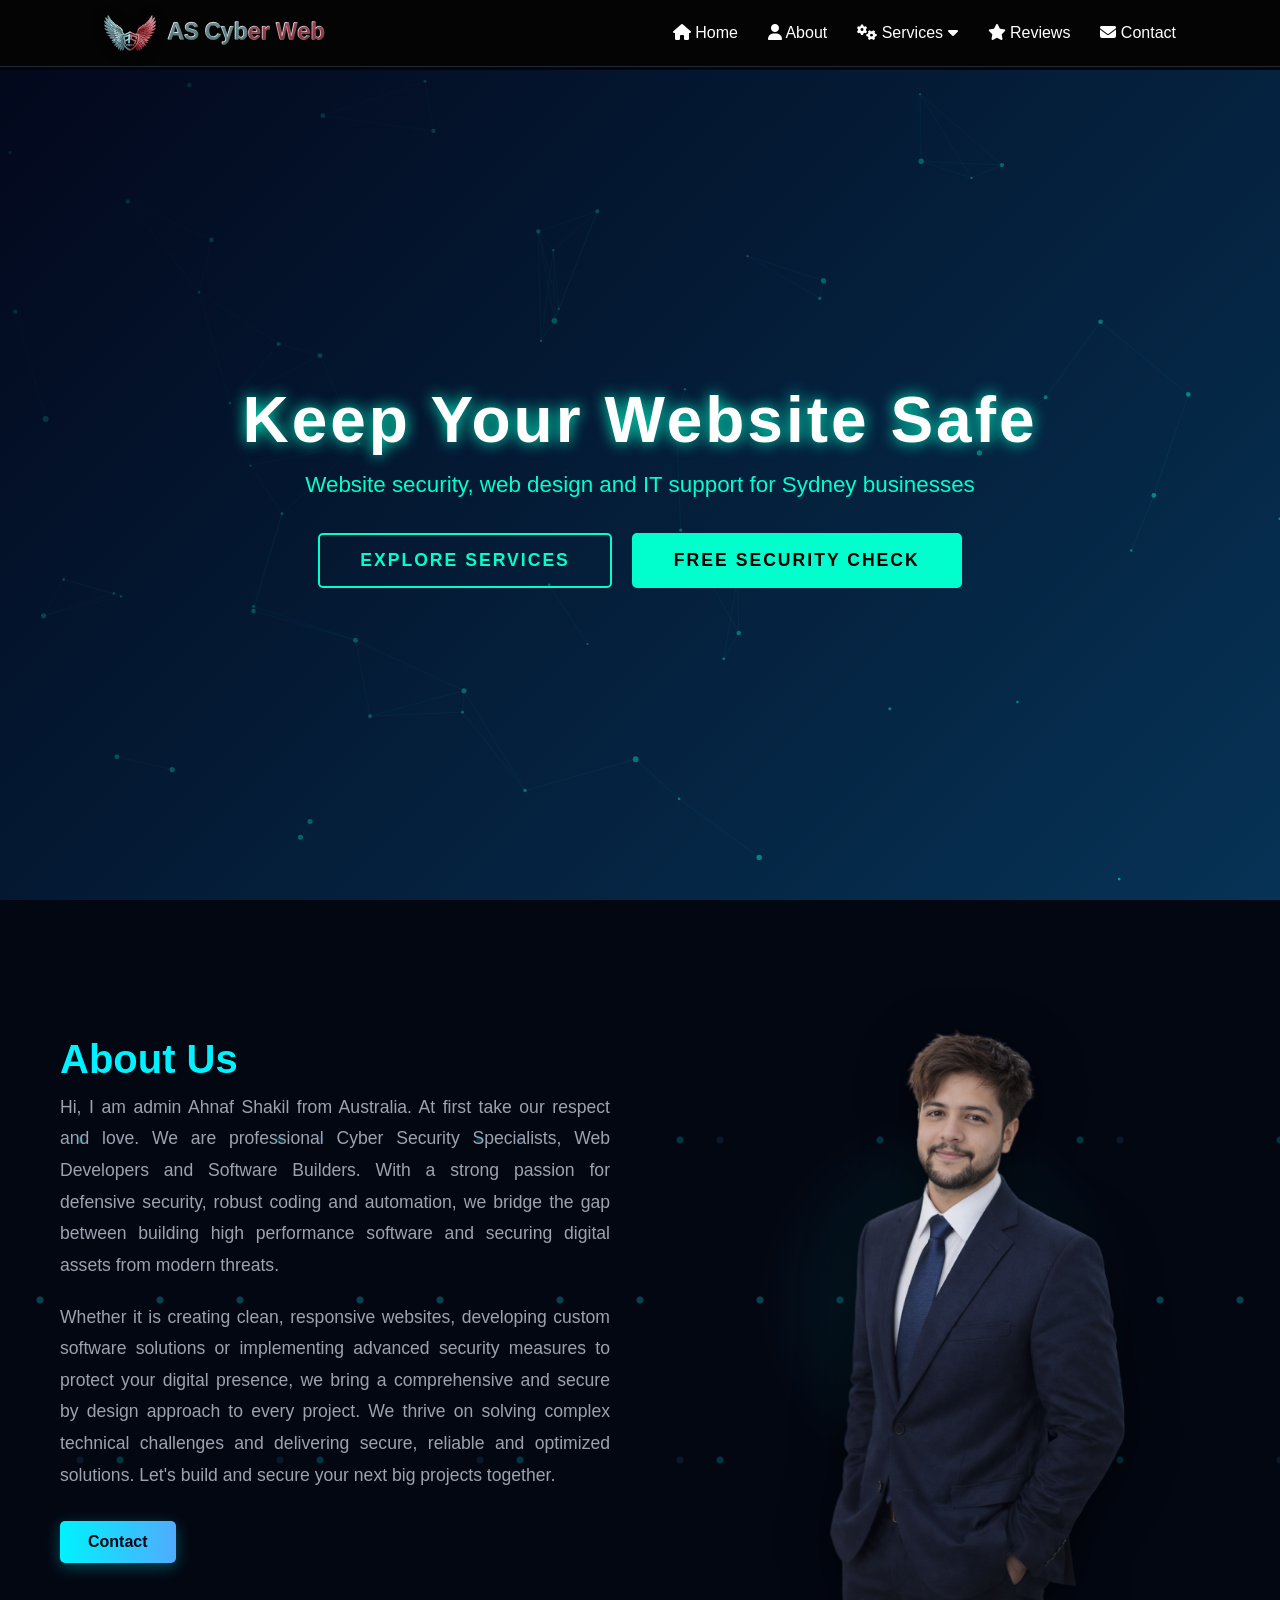
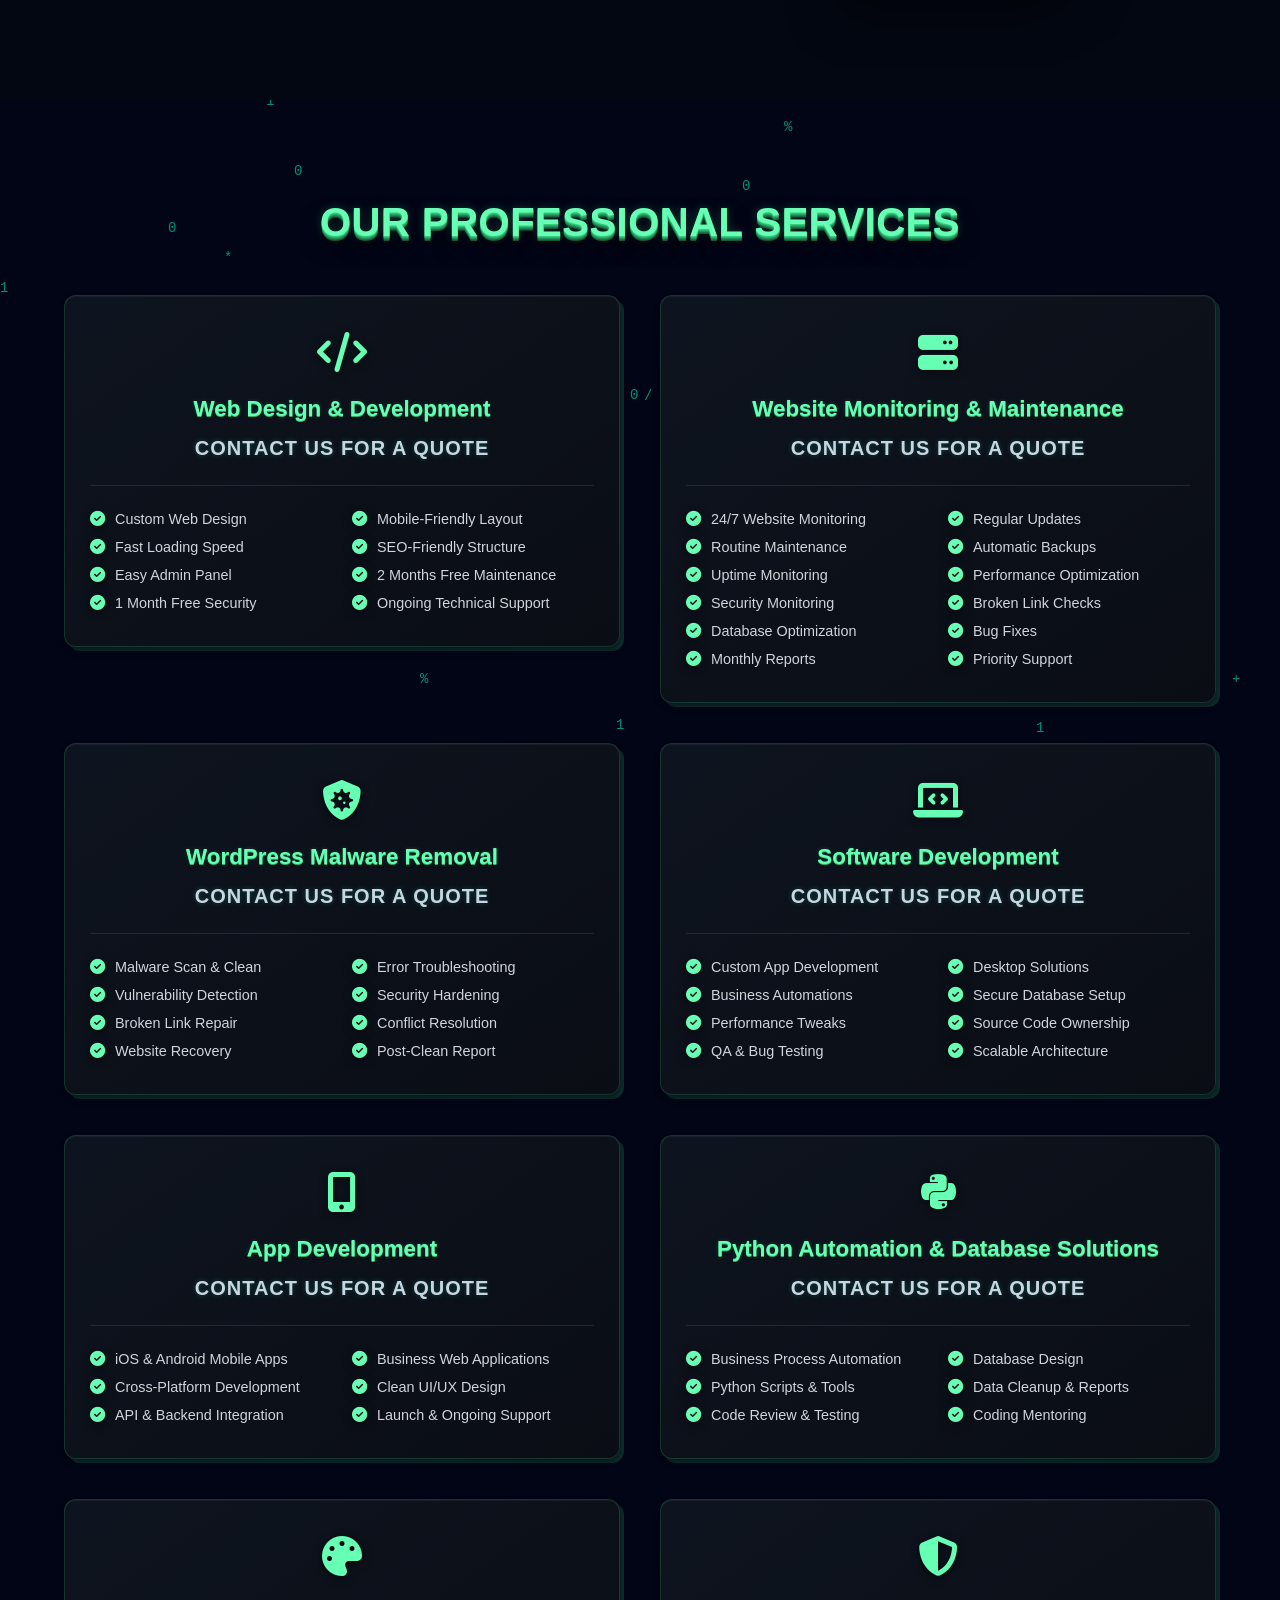
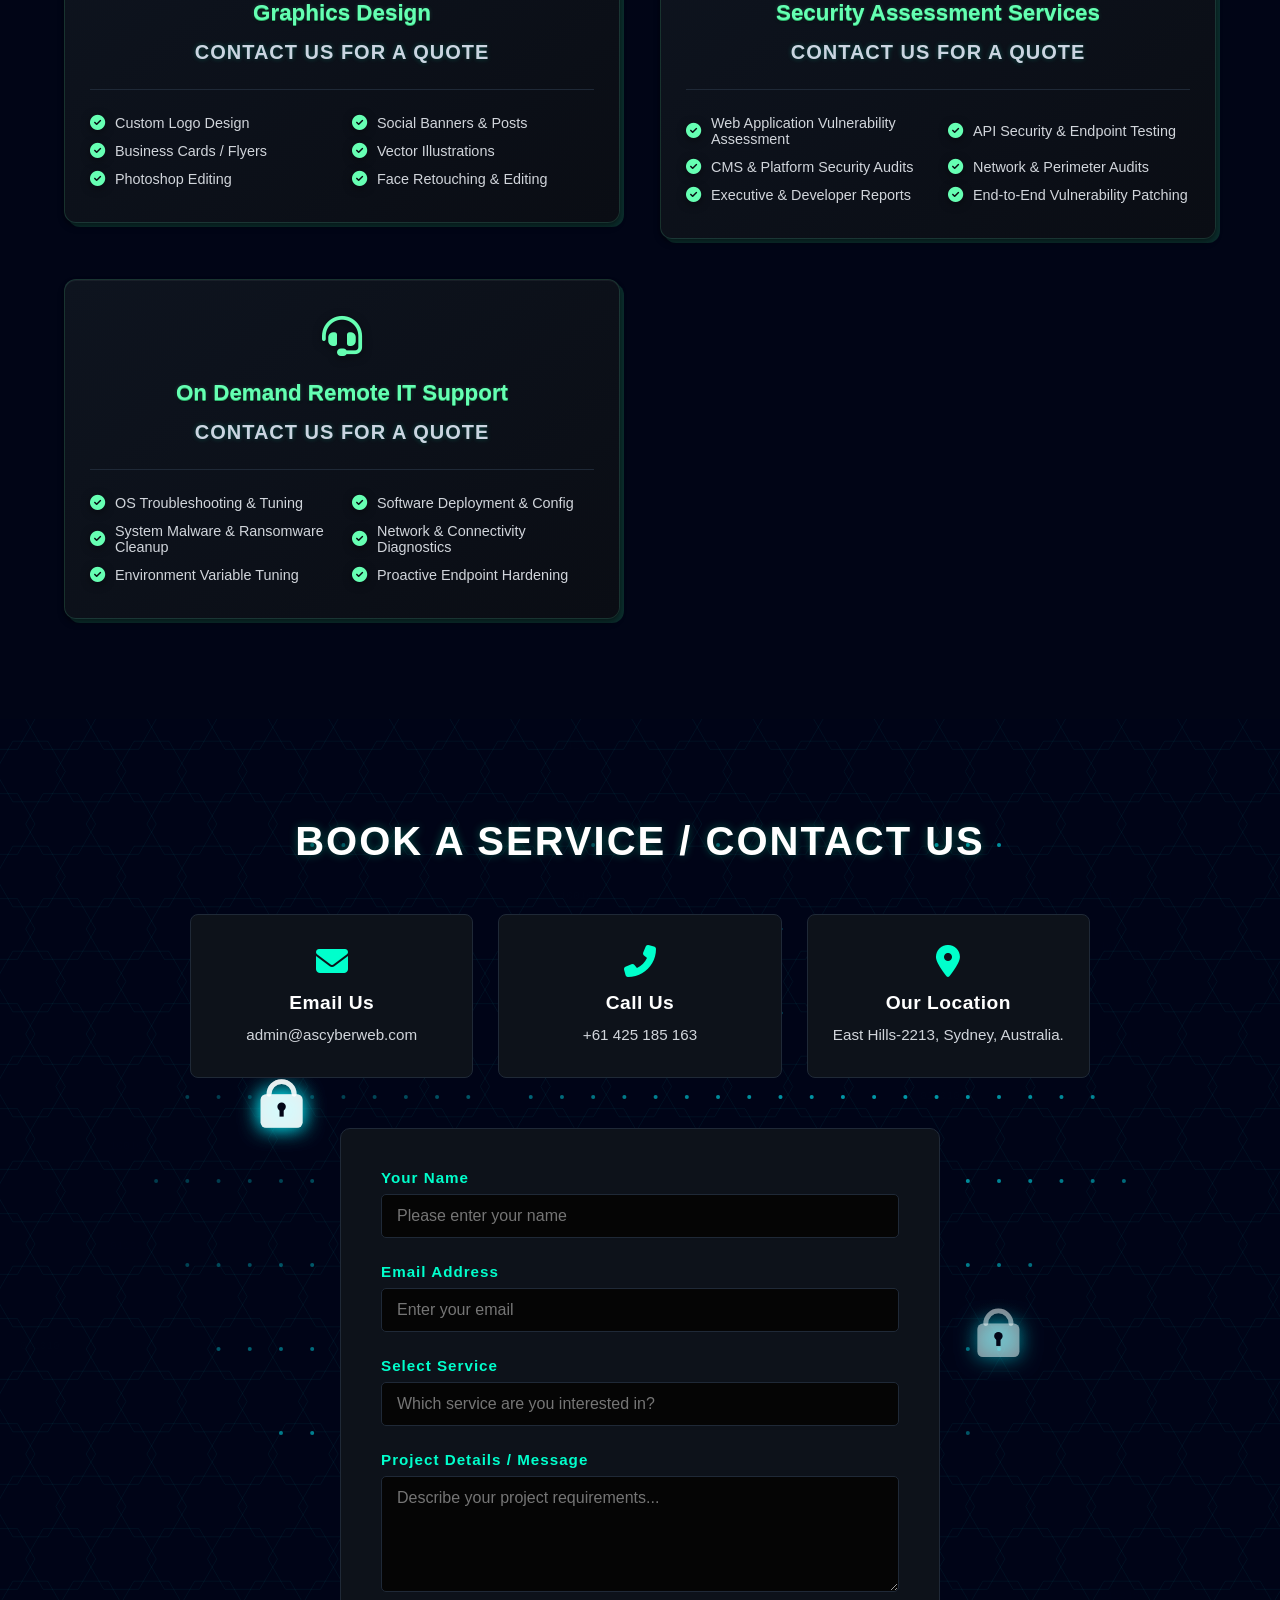
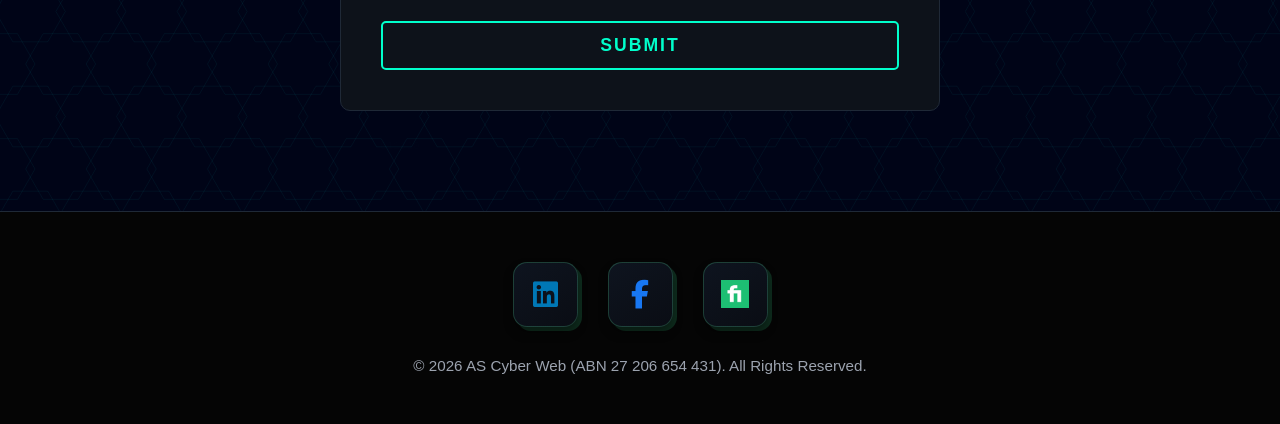
<file: index.html>
<!DOCTYPE html>
<html lang="en">
<head>
    <!-- Google tag (gtag.js) -->
<script async src="https://www.googletagmanager.com/gtag/js?id=G-REXDJPMYV1"></script>
<script>
  window.dataLayer = window.dataLayer || [];
  function gtag(){dataLayer.push(arguments);}
  gtag('js', new Date());

  gtag('config', 'G-REXDJPMYV1');
</script>
    <link rel="icon" type="image/png" href="image/favicon.png">
    <meta charset="UTF-8">
    <meta name="viewport" content="width=device-width, initial-scale=1.0">
    <title>AS Cyber Web - Cyber Security & Web Solutions</title>
    <link rel="stylesheet" href="style.css">
    <link rel="stylesheet" href="https://cdnjs.cloudflare.com/ajax/libs/font-awesome/6.4.0/css/all.min.css">
    <style>
        .hero-section {
            position: relative;
            overflow: hidden;
            background: #071138 !important;
        }
        #cyber-canvas {
            position: absolute;
            top: 0;
            left: 0;
            width: 100%;
            height: 100%;
            z-index: 1;
            pointer-events: none;
        }
        .hero-section .overlay {
            z-index: 2;
            background: linear-gradient(135deg, rgba(2, 6, 23, 0.85) 0%, rgba(0, 242, 254, 0.15) 100%);
        }
        .hero-section .content {
            position: relative;
            z-index: 3;
        }

        .services-section {
            position: relative;
            overflow: hidden;
            background: #020617 !important;
        }
        #matrix-canvas {
            position: absolute;
            top: 0;
            left: 0;
            width: 100%;
            height: 100%;
            z-index: 1;
            pointer-events: none;
        }
      
        .services-section .section-title,
        .services-section .services-grid {
            position: relative;
            z-index: 2;
        }

 
        .booking-section {
            position: relative;
            overflow: hidden;
            background: #020617 !important;
        }
        #grid-canvas {
            position: absolute;
            top: 0;
            left: 0;
            width: 100%;
            height: 100%;
            z-index: 1;
            pointer-events: none;
        }
        .booking-section .section-title,
        .booking-section .contact-info-container,
        .booking-section .form-container {
            position: relative;
            z-index: 2;
        }

        .reviews-section {
            background: #040d21 !important;
            padding: 60px 20px;
            color: #fff;
            text-align: center;
        }
        .reviews-container {
            max-width: 1100px;
            margin: 0 auto;
            display: grid;
            grid-template-columns: 1fr 1fr;
            gap: 40px;
            margin-top: 30px;
        }
        @media (max-width: 768px) {
            .reviews-container {
                grid-template-columns: 1fr;
            }
        }
        .reviews-display-box {
            background: rgba(2, 6, 23, 0.7);
            border: 1px solid rgba(0, 242, 254, 0.2);
            border-radius: 8px;
            padding: 25px;
            max-height: 500px;
            overflow-y: auto;
            text-align: left;
        }
        .review-card {
            background: rgba(255, 255, 255, 0.03);
            border-left: 4px solid #00f2fe;
            padding: 15px;
            margin-bottom: 15px;
            border-radius: 4px;
        }
        .review-card h4 {
            margin: 0 0 5px 0;
            color: #00f2fe;
            font-size: 16px;
        }
        .review-stars {
            color: #ffc107;
            font-size: 12px;
            margin-bottom: 8px;
        }
        .review-card p {
            margin: 0;
            font-size: 14px;
            color: #cbd5e1;
            line-height: 1.5;
        }
        .review-form-box {
            background: rgba(2, 6, 23, 0.7);
            border: 1px solid rgba(0, 255, 204, 0.2);
            border-radius: 8px;
            padding: 25px;
            text-align: left;
        }
        .star-rating-input {
            display: flex;
            gap: 8px;
            margin-bottom: 15px;
            font-size: 24px;
            color: #475569;
        }
        .star-rating-input i {
            cursor: pointer;
            transition: color 0.2s;
        }
        .star-rating-input i.active,
        .star-rating-input i:hover,
        .star-rating-input i:hover ~ i {
            color: #ffc107;
        }
        .no-reviews {
            color: #64748b;
            text-align: center;
            font-style: italic;
            margin-top: 40px;
        }
    </style>
</head>
<body>

    <nav class="navbar">
        <div class="nav-container">
            <a href="index.html" class="logo"><img src="image/logo.png" alt="" class="logo-img"><img src="image/wordmark.svg" alt="AS Cyber Web" class="logo-wordmark"></a>
            <button class="hamburger-btn" id="mobile-menu-btn">
            <span></span>
            <span></span>
            <span></span>
        </button>
            <ul class="nav-links" id="nav-links-menu">
                <li><a href="#home"><i class="fas fa-home"></i> Home</a></li>
                <li><a href="#about"><i class="fas fa-user"></i> About</a></li>
                <li class="dropdown">
                    <a href="#services" class="dropbtn"><i class="fas fa-cogs"></i> Services <i class="fas fa-caret-down"></i></a>
                    <ul class="dropdown-content">
                        <li><a href="web-development.html">Web Design & Development</a></li>
                        <li><a href="monitoring.html">Website Monitoring & Maintenance</a></li>
                        <li><a href="malware-removal.html">WordPress Malware Removal</a></li>
                        <li><a href="software-development.html">Software Development</a></li>
                        <li><a href="app-development.html">App Development</a></li>
                        <li><a href="python-automation.html">Python Automation & Database Solutions</a></li>
                        <li><a href="graphics-design.html">Graphics Design Services</a></li>
                        <li><a href="vulnerability-assessment.html">Security Assessment Services</a></li>
                        <li><a href="remote-support.html">On Demand Remote IT Support</a></li>
                    </ul>
                </li>
                <li><a href="#reviews"><i class="fas fa-star"></i> Reviews</a></li>
                <li><a href="#booking"><i class="fas fa-envelope"></i> Contact</a></li>
            </ul>
        </div>
    </nav>

    <header id="home" class="hero-section">
        <canvas id="cyber-canvas"></canvas>
        <div class="overlay"></div>
        <div class="content">
            <h1>Keep Your Website Safe</h1>
            <p>Website security, web design and IT support for Sydney businesses</p>
            <div class="hero-buttons">
                <a href="#services" class="cyber-btn">Explore Services</a>
                <a href="#booking" class="cyber-btn cyber-btn-solid">Free Security Check</a>
            </div>
        </div>
    </header>

<section id="about" class="about-section">
    <div class="about-container">
        
        <div class="about-content">
            <h2 class="about-title">About Us</h2>
            
            <p class="about-text">
                Hi, I am admin Ahnaf Shakil from Australia. At first take our respect and love. We are professional Cyber Security Specialists, Web Developers and Software Builders. With a strong passion for defensive security, robust coding and automation, we bridge the gap between building high performance software and securing digital assets from modern threats.
            </p>
            <p class="about-text">
                Whether it is creating clean, responsive websites, developing custom software solutions or implementing advanced security measures to protect your digital presence, we bring a comprehensive and secure by design approach to every project. We thrive on solving complex technical challenges and delivering secure, reliable and optimized solutions. Let's build and secure your next big projects together.
            </p>
            <div class="about-buttons">
                <a href="#booking" class="btn-primary">Contact</a>
            </div>
        </div>

        <div class="about-image-wrapper">
            <div class="image-glow-effect"></div>
            <img src="image/Ahnaf.png" alt="Ahnaf Shakil" class="about-img">
        </div>

    </div>
</section>

    <section id="services" class="services-section">
        <canvas id="matrix-canvas"></canvas>

        <h2 class="section-title">Our Professional Services</h2>
        
        <div class="services-grid">
            
            <div class="service-card" onclick="location.href='web-development.html'">
                <div class="icon-box">
                    <i class="fas fa-code"></i>
                </div>
                <h3>Web Design & Development</h3>
                <p class="service-price">Contact us for a quote</p>
                <ul class="service-features">
                    <li><i class="fas fa-check-circle"></i> Custom Web Design</li>
                    <li><i class="fas fa-check-circle"></i> Mobile-Friendly Layout</li>
                    <li><i class="fas fa-check-circle"></i> Fast Loading Speed</li>
                    <li><i class="fas fa-check-circle"></i> SEO-Friendly Structure</li>
                    <li><i class="fas fa-check-circle"></i> Easy Admin Panel</li>
                    <li><i class="fas fa-check-circle"></i> 2 Months Free Maintenance</li>
                    <li><i class="fas fa-check-circle"></i> 1 Month Free Security</li>
                    <li><i class="fas fa-check-circle"></i> Ongoing Technical Support</li>
                </ul>
            </div>

            <div class="service-card" onclick="location.href='monitoring.html'">
                <div class="icon-box">
                    <i class="fas fa-server"></i>
                </div>
                <h3>Website Monitoring & Maintenance</h3>
                <p class="service-price">Contact us for a quote</p>
                <ul class="service-features">
                    <li><i class="fas fa-check-circle"></i> 24/7 Website Monitoring</li>
                    <li><i class="fas fa-check-circle"></i> Regular Updates</li>
                    <li><i class="fas fa-check-circle"></i> Routine Maintenance</li>
                    <li><i class="fas fa-check-circle"></i> Automatic Backups</li>
                    <li><i class="fas fa-check-circle"></i> Uptime Monitoring</li>
                    <li><i class="fas fa-check-circle"></i> Performance Optimization</li>
                    <li><i class="fas fa-check-circle"></i> Security Monitoring</li>
                    <li><i class="fas fa-check-circle"></i> Broken Link Checks</li>
                    <li><i class="fas fa-check-circle"></i> Database Optimization</li>
                    <li><i class="fas fa-check-circle"></i> Bug Fixes</li>
                    <li><i class="fas fa-check-circle"></i> Monthly Reports</li>
                    <li><i class="fas fa-check-circle"></i> Priority Support</li>
                </ul>
            </div>

            <div class="service-card" onclick="location.href='malware-removal.html'">
                <div class="icon-box">
                    <i class="fas fa-shield-virus"></i>
                </div>
                <h3>WordPress Malware Removal</h3>
                <p class="service-price">Contact us for a quote</p>
                <ul class="service-features">
                    <li><i class="fas fa-check-circle"></i> Malware Scan & Clean</li>
                    <li><i class="fas fa-check-circle"></i> Error Troubleshooting</li>
                    <li><i class="fas fa-check-circle"></i> Vulnerability Detection</li>
                    <li><i class="fas fa-check-circle"></i> Security Hardening</li>
                    <li><i class="fas fa-check-circle"></i> Broken Link Repair</li>
                    <li><i class="fas fa-check-circle"></i> Conflict Resolution</li>
                    <li><i class="fas fa-check-circle"></i> Website Recovery</li>
                    <li><i class="fas fa-check-circle"></i> Post-Clean Report</li>
                </ul>
            </div>

            <div class="service-card" onclick="location.href='software-development.html'">
                <div class="icon-box">
                    <i class="fas fa-laptop-code"></i>
                </div>
                <h3>Software Development</h3>
                <p class="service-price">Contact us for a quote</p>
                <ul class="service-features">
                    <li><i class="fas fa-check-circle"></i> Custom App Development</li>
                    <li><i class="fas fa-check-circle"></i> Desktop Solutions</li>
                    <li><i class="fas fa-check-circle"></i> Business Automations</li>
                    <li><i class="fas fa-check-circle"></i> Secure Database Setup</li>
                    <li><i class="fas fa-check-circle"></i> Performance Tweaks</li>
                    <li><i class="fas fa-check-circle"></i> Source Code Ownership</li>
                    <li><i class="fas fa-check-circle"></i> QA & Bug Testing</li>
                    <li><i class="fas fa-check-circle"></i> Scalable Architecture</li>
                </ul>
            </div>

            <div class="service-card" onclick="location.href='app-development.html'">
                <div class="icon-box">
                    <i class="fas fa-mobile-alt"></i>
                </div>
                <h3>App Development</h3>
                <p class="service-price">Contact us for a quote</p>
                <ul class="service-features">
                    <li><i class="fas fa-check-circle"></i> iOS & Android Mobile Apps</li>
                    <li><i class="fas fa-check-circle"></i> Business Web Applications</li>
                    <li><i class="fas fa-check-circle"></i> Cross-Platform Development</li>
                    <li><i class="fas fa-check-circle"></i> Clean UI/UX Design</li>
                    <li><i class="fas fa-check-circle"></i> API & Backend Integration</li>
                    <li><i class="fas fa-check-circle"></i> Launch & Ongoing Support</li>
                </ul>
            </div>

            <div class="service-card" onclick="location.href='python-automation.html'">
                <div class="icon-box">
                    <i class="fab fa-python"></i>
                </div>
                <h3>Python Automation & Database Solutions</h3>
                <p class="service-price">Contact us for a quote</p>
                <ul class="service-features">
                    <li><i class="fas fa-check-circle"></i> Business Process Automation</li>
                    <li><i class="fas fa-check-circle"></i> Database Design</li>
                    <li><i class="fas fa-check-circle"></i> Python Scripts & Tools</li>
                    <li><i class="fas fa-check-circle"></i> Data Cleanup & Reports</li>
                    <li><i class="fas fa-check-circle"></i> Code Review & Testing</li>
                    <li><i class="fas fa-check-circle"></i> Coding Mentoring</li>
                </ul>
            </div>

        
            <div class="service-card" onclick="location.href='graphics-design.html'">
                <div class="icon-box">
                    <i class="fas fa-palette"></i>
                </div>
                <h3>Graphics Design</h3>
                <p class="service-price">Contact us for a quote</p>
                <ul class="service-features">
                    <li><i class="fas fa-check-circle"></i> Custom Logo Design</li>
                    <li><i class="fas fa-check-circle"></i> Social Banners & Posts</li>
                    <li><i class="fas fa-check-circle"></i> Business Cards / Flyers</li>
                    <li><i class="fas fa-check-circle"></i> Vector Illustrations</li>
                    <li><i class="fas fa-check-circle"></i> Photoshop Editing</li>
                    <li><i class="fas fa-check-circle"></i> Face Retouching & Editing</li>
                </ul>
            </div>

            <div class="service-card" onclick="location.href='vulnerability-assessment.html'">
                <div class="icon-box">
                    <i class="fas fa-shield-alt"></i>
                </div>
                <h3>Security Assessment Services</h3>
                <p class="service-price">Contact us for a quote</p>
                <ul class="service-features">
                    <li><i class="fas fa-check-circle"></i> Web Application Vulnerability Assessment</li>
                    <li><i class="fas fa-check-circle"></i> API Security & Endpoint Testing</li>
                    <li><i class="fas fa-check-circle"></i> CMS & Platform Security Audits</li>
                    <li><i class="fas fa-check-circle"></i> Network & Perimeter Audits</li>
                    <li><i class="fas fa-check-circle"></i> Executive & Developer Reports</li>
                    <li><i class="fas fa-check-circle"></i> End-to-End Vulnerability Patching</li>
                </ul>
            </div>

            <div class="service-card" onclick="location.href='remote-support.html'">
                <div class="icon-box">
                    <i class="fas fa-headset"></i>
                </div>
                <h3>On Demand Remote IT Support</h3>
                <p class="service-price">Contact us for a quote</p>
                <ul class="service-features">
                    <li><i class="fas fa-check-circle"></i> OS Troubleshooting & Tuning</li>
                    <li><i class="fas fa-check-circle"></i> Software Deployment & Config</li>
                    <li><i class="fas fa-check-circle"></i> System Malware & Ransomware Cleanup</li>
                    <li><i class="fas fa-check-circle"></i> Network & Connectivity Diagnostics</li>
                    <li><i class="fas fa-check-circle"></i> Environment Variable Tuning</li>
                    <li><i class="fas fa-check-circle"></i> Proactive Endpoint Hardening</li>
                </ul>
            </div>

        </div>
    </section>

    <!--<section id="reviews" class="reviews-section">
        <h2 class="section-title">Client Testimonials & Reviews</h2>
        <div class="reviews-container">
            <div class="reviews-display-box" id="reviews-list">
            </div>

            <div class="review-form-box">
                <h3 style="color: #00ffcc; margin-top: 0; margin-bottom: 20px;">Share Your Feedback</h3>
                <form id="review-submit-form">
                    <div class="form-group">
                        <label>Select Rating</label>
                        <div class="star-rating-input" id="star-selector">
                            <i class="fas fa-star" data-value="1"></i>
                            <i class="fas fa-star" data-value="2"></i>
                            <i class="fas fa-star" data-value="3"></i>
                            <i class="fas fa-star" data-value="4"></i>
                            <i class="fas fa-star" data-value="5"></i>
                        </div>
                    </div>
                    <div class="form-group">
                        <label for="rev-name">Your Name</label>
                        <input type="text" id="rev-name" placeholder="Enter your public name" required>
                    </div>
                    <div class="form-group">
                        <label for="rev-text">Your Review</label>
                        <textarea id="rev-text" rows="4" placeholder="Write your experience with AS Cyber Web..." required></textarea>
                    </div>
                    <button type="submit" class="cyber-btn form-btn" style="width: 100%;">Post Review</button>
                </form>
            </div>
        </div>
    </section>
    -->

    <section id="booking" class="booking-section">
        <canvas id="grid-canvas"></canvas>

        <h2 class="section-title">Book a Service / Contact Us</h2>
        
        <div class="contact-info-container">
            <div class="contact-card">
                <i class="fas fa-envelope"></i>
                <h3>Email Us</h3>
                <p><a href="mailto:admin@ascyberweb.com">admin@ascyberweb.com</a></p>
            </div>
            <div class="contact-card">
                <i class="fas fa-phone-alt"></i>
                <h3>Call Us</h3>
                <p><a href="tel:+61425185163">+61 425 185 163</a></p>
            </div>
            <div class="contact-card">
                <i class="fas fa-map-marker-alt"></i>
                <h3>Our Location</h3>
                <p>East Hills-2213, Sydney, Australia.</p>
            </div>
        </div>

        <div class="form-container">
            <form action="https://api.web3forms.com/submit" method="POST">
                <input type="hidden" name="access_key" value="5002957a-1ed2-4655-8597-89abe997e9e5">
                <input type="hidden" name="subject" value="New Inquiry from AS Cyber Web">
                <div class="form-group">
                    <label for="name">Your Name</label>
                    <input type="text" id="name" name="name" placeholder="Please enter your name" required>
                </div>
                <div class="form-group">
                    <label for="email">Email Address</label>
                    <input type="email" id="email" name="email" placeholder="Enter your email" required>
                </div>
                <div class="form-group">
                    <label for="service-select">Select Service</label>
                    <input type="text" id="service-select" name="service" placeholder="Which service are you interested in?" required>
                </div>
                <div class="form-group">
                    <label for="message">Project Details / Message</label>
                    <textarea id="message" name="message" rows="5" placeholder="Describe your project requirements..." required></textarea>
                </div>
                <button type="submit" class="cyber-btn form-btn">Submit</button>
            </form>
        </div>
    </section>

    <footer class="main-footer" style="text-align: center; padding: 50px 20px; position: relative; z-index: 5;">
        <div class="footer-social-container">
        <a href="https://www.linkedin.com/in/ahnaf-shakil-coder/" target="_blank" class="social-3d-btn linkedin-btn" title="LinkedIn">
            <i class="fab fa-linkedin"></i>
        </a>
        <a href="https://www.facebook.com/profile.php?id=61594516762153" target="_blank" class="social-3d-btn facebook-btn" title="Facebook">
            <i class="fab fa-facebook-f"></i>
        </a>
        
        
        <a href="https://www.fiverr.com/s/Eg3Bpxq" target="_blank" class="social-3d-btn fiverr-btn" title="Fiverr">
            <img src="image/your-fiverr-image-name.png" alt="Fiverr" class="fiverr-3d-img">
        </a>
    </div>

    <p style="color: #9ca3af; font-size: 0.95rem; margin-top: 20px;">&copy; 2026 AS Cyber Web (ABN 27 206 654 431). All Rights Reserved.</p>
    </footer>

    <script>
        document.addEventListener("DOMContentLoaded", function() {
            const starSelector = document.getElementById("star-selector");
            const stars = starSelector.querySelectorAll("i");
            const reviewsList = document.getElementById("reviews-list");
            const reviewForm = document.getElementById("review-submit-form");
            let selectedRating = 5; 

            // Star selection behavior
            stars.forEach(star => {
                star.addEventListener("click", function() {
                    selectedRating = parseInt(this.getAttribute("data-value"));
                    updateStarsDisplay();
                });
            });

            function updateStarsDisplay() {
                stars.forEach(star => {
                    const val = parseInt(star.getAttribute("data-value"));
                    if (val <= selectedRating) {
                        star.classList.add("active");
                        star.style.color = "#ffc107";
                    } else {
                        star.classList.remove("active");
                        star.style.color = "#475569";
                    }
                });
            }
            updateStarsDisplay();

            const defaultReviews = [];

            function loadReviews() {
                let saved = localStorage.getItem("as_cyber_reviews");
                let currentReviews = saved ? JSON.parse(saved) : defaultReviews;
                
                if (!saved) {
                    localStorage.setItem("as_cyber_reviews", JSON.stringify(defaultReviews));
                }

                reviewsList.innerHTML = "";
                if (currentReviews.length === 0) {
                    reviewsList.innerHTML = `<div class="no-reviews">No reviews posted yet. Be the first!</div>`;
                    return;
                }

                currentReviews.forEach(rev => {
                    let starHtml = "";
                    for(let i=1; i<=5; i++) {
                        if(i <= rev.rating) {
                            starHtml += `<i class="fas fa-star"></i> `;
                        } else {
                            starHtml += `<i class="far fa-star"></i> `;
                        }
                    }

                    const card = document.createElement("div");
                    card.className = "review-card";
                    card.innerHTML = `
                        <h4>${escapeHTML(rev.name)}</h4>
                        <div class="review-stars">${starHtml}</div>
                        <p>${escapeHTML(rev.text)}</p>
                    `;
                    reviewsList.appendChild(card);
                });
            }

            function escapeHTML(str) {
                return str.replace(/[&<>'"]/g, 
                    tag => ({ '&': '&amp;', '<': '&lt;', '>': '&gt;', "'": '&#39;', '"': '&quot;' }[tag] || tag)
                );
            }

            reviewForm.addEventListener("submit", function(e) {
                e.preventDefault();
                const nameInput = document.getElementById("rev-name");
                const textInput = document.getElementById("rev-text");

                const newReview = {
                    name: nameInput.value.trim(),
                    rating: selectedRating,
                    text: textInput.value.trim()
                };

                let saved = localStorage.getItem("as_cyber_reviews");
                let currentReviews = saved ? JSON.parse(saved) : [];
                
                currentReviews.unshift(newReview);
                localStorage.setItem("as_cyber_reviews", JSON.stringify(currentReviews));

                nameInput.value = "";
                textInput.value = "";
                selectedRating = 5;
                updateStarsDisplay();

                loadReviews();
            });

            loadReviews();
        });
    </script>

    <script>
        const canvas = document.getElementById('cyber-canvas');
        const ctx = canvas.getContext('2d');

        function resizeCanvas() {
            canvas.width = canvas.parentElement.offsetWidth;
            canvas.height = canvas.parentElement.offsetHeight;
        }
        resizeCanvas();
        window.addEventListener('resize', resizeCanvas);

        const particles = [];
        const particleCount = 65; 

        for (let i = 0; i < particleCount; i++) {
            particles.push({
                x: Math.random() * canvas.width,
                y: Math.random() * canvas.height,
                radius: Math.random() * 2 + 1,
                vx: (Math.random() - 0.5) * 0.8,
                vy: (Math.random() - 0.5) * 0.8
            });
        }

        function animate() {
            ctx.clearRect(0, 0, canvas.width, canvas.height);
            
            particles.forEach(p => {
                p.x += p.vx;
                p.y += p.vy;

                if (p.x < 0 || p.x > canvas.width) p.vx *= -1;
                if (p.y < 0 || p.y > canvas.height) p.vy *= -1;

                ctx.beginPath();
                ctx.arc(p.x, p.y, p.radius, 0, Math.PI * 2);
                ctx.fillStyle = 'rgba(0, 255, 204, 0.6)';
                ctx.fill();
            });

            ctx.strokeStyle = 'rgba(0, 242, 254, 0.08)';
            ctx.lineWidth = 1;
            for (let i = 0; i < particleCount; i++) {
                for (let j = i + 1; j < particleCount; j++) {
                    const dx = particles[i].x - particles[j].x;
                    const dy = particles[i].y - particles[j].y;
                    const dist = Math.sqrt(dx * dx + dy * dy);

                    if (dist < 120) {
                        ctx.beginPath();
                        ctx.moveTo(particles[i].x, particles[i].y);
                        ctx.lineTo(particles[j].x, particles[j].y);
                        ctx.stroke();
                    }
                }
            }
            requestAnimationFrame(animate);
        }
        animate();
    </script>

    <script>
        const matrixCanvas = document.getElementById('matrix-canvas');
        const mCtx = matrixCanvas.getContext('2d');

        function resizeMatrixCanvas() {
            matrixCanvas.width = matrixCanvas.parentElement.offsetWidth;
            matrixCanvas.height = matrixCanvas.parentElement.offsetHeight;
        }
        resizeMatrixCanvas();
        window.addEventListener('resize', resizeMatrixCanvas);

        const cyberChars = "0101010101010101##$$%%&&**++//--X".split("");
        const fontSize = 14;
        const columns = Math.floor(matrixCanvas.width / fontSize);

        const rainDrops = [];
        for (let x = 0; x < columns; x++) {
            rainDrops[x] = Math.random() * -100;
        }

        function drawMatrix() {
            mCtx.fillStyle = 'rgba(2, 6, 23, 0.07)'; 
            mCtx.fillRect(0, 0, matrixCanvas.width, matrixCanvas.height);

            mCtx.fillStyle = 'rgba(0, 255, 204, 0.55)'; 
            mCtx.font = fontSize + 'px monospace';

            for (let i = 0; i < rainDrops.length; i++) {
                const text = cyberChars[Math.floor(Math.random() * cyberChars.length)];
                mCtx.fillText(text, i * fontSize, rainDrops[i] * fontSize);

                if (rainDrops[i] * fontSize > matrixCanvas.height && Math.random() > 0.975) {
                    rainDrops[i] = 0;
                }
                rainDrops[i]++;
            }
        }
        setInterval(drawMatrix, 35);
    </script>

    <script>
        const gridCanvas = document.getElementById('grid-canvas');
        const gCtx = gridCanvas.getContext('2d');

        function resizeGridCanvas() {
            gridCanvas.width = gridCanvas.parentElement.offsetWidth;
            gridCanvas.height = gridCanvas.parentElement.offsetHeight;
        }
        resizeGridCanvas();
        window.addEventListener('resize', resizeGridCanvas);

        const mapTemplate = [
            "        ..       .   .      ...      ",
            "       ....     ... ....   .....     ",
            "     .......   .................     ",
            "    .......... ...................   ",
            "   ................................  ",
            "    ............................     ",
            "     ..........................      ",
            "       .......................       ",
            "         ...................         ",
            "          ........  ......           ",
            "           ......     ...            "
        ];

        let pulseTime = 0;

        function drawHexagon(x, y, size) {
            gCtx.beginPath();
            for (let i = 0; i < 6; i++) {
                gCtx.lineTo(x + size * Math.cos(i * Math.PI / 3), y + size * Math.sin(i * Math.PI / 3));
            }
            gCtx.closePath();
            gCtx.stroke();
        }

        function drawVectorLock(x, y, scale, alpha) {
            gCtx.save();
            gCtx.translate(x, y);
            gCtx.scale(scale, scale);

            gCtx.shadowColor = '#00f2fe';
            gCtx.shadowBlur = 20;

            gCtx.fillStyle = `rgba(255, 255, 255, ${alpha})`;
            gCtx.beginPath();
            gCtx.roundRect(-15, -5, 30, 24, 4);
            gCtx.fill();

            gCtx.fillStyle = '#020617';
            gCtx.shadowBlur = 0;
            gCtx.beginPath();
            gCtx.arc(0, 4, 3, 0, Math.PI * 2);
            gCtx.fill();
            gCtx.fillRect(-1.5, 4, 3, 7);

            gCtx.strokeStyle = `rgba(255, 255, 255, ${alpha})`;
            gCtx.lineWidth = 3.5;
            gCtx.lineCap = 'round';
            gCtx.beginPath();
            gCtx.arc(0, -5, 9, Math.PI, 0, false);
            gCtx.stroke();

            gCtx.restore();
        }

        const lockPositions = [
            { rx: 0.22, ry: 0.35, size: 1.4 },
            { rx: 1.43, ry: 0.45, size: 1.4 },
            
            { rx: 0.60, ry: 0.58, size: 1.4 },
            { rx: 0.78, ry: 0.56, size: 1.4 }
        ];

        function drawCyberMapEffect() {
            gCtx.fillStyle = 'rgba(2, 6, 23, 0.3)';
            gCtx.fillRect(0, 0, gridCanvas.width, gridCanvas.height);

            const w = gridCanvas.width;
            const h = gridCanvas.height;
            pulseTime += 0.03;

            gCtx.font = '11px monospace';
            gCtx.fillStyle = 'rgba(0, 242, 254, 0.01)';
            for (let y = 30; y < h; y += 50) {
                for (let x = 20; x < w; x += 90) {
                    if (Math.random() > 0.98) {
                        const binaryStr = Math.random() > 0.5 ? "011010" : "100101";
                        gCtx.fillText(binaryStr, x, y);
                    }
                }
            }

            const rows = mapTemplate.length;
            const cols = mapTemplate[0].length;
            const dotSpacingX = w / (cols + 4);
            const dotSpacingY = h / (rows + 2);

            for (let r = 0; r < rows; r++) {
                for (let c = 0; c < cols; c++) {
                    if (mapTemplate[r][c] === '.') {
                        const x = (c + 2) * dotSpacingX;
                        const y = (r + 1.5) * dotSpacingY;
                        
                        const wave = Math.sin(pulseTime + (x * 0.005) + (y * 0.005));
                        gCtx.fillStyle = `rgba(0, 242, 254, ${0.30 + wave * 0.15})`;
                        
                        gCtx.beginPath();
                        gCtx.arc(x, y, 2, 0, Math.PI * 2);
                        gCtx.fill();
                    }
                }
            }

            gCtx.strokeStyle = 'rgba(0, 242, 254, 0.03)';
            gCtx.lineWidth = 1;
            gCtx.shadowBlur = 0;
            const hexSize = 35;
            const xSpacing = hexSize * Math.sqrt(3);
            const ySpacing = hexSize * 1.5;

            for (let y = 0; y < h + hexSize; y += ySpacing) {
                let offset = (Math.floor(y / ySpacing) % 2) * (xSpacing / 2);
                for (let x = 0; x < w + xSpacing; x += xSpacing) {
                    drawHexagon(x + offset, y, hexSize);
                }
            }

            lockPositions.forEach((pos, idx) => {
                const targetX = w * pos.rx;
                const targetY = h * pos.ry;
                
                const pulseAlpha = 0.6 + Math.sin(pulseTime * 1.5 + idx) * 0.3;
                const glowRadius = 20 + Math.sin(pulseTime * 2 + idx) * 15;

                let glowGrad = gCtx.createRadialGradient(targetX, targetY, 2, targetX, targetY, glowRadius * 2);
                glowGrad.addColorStop(0, `rgba(0, 242, 254, ${0.25 * pulseAlpha})`);
                glowGrad.addColorStop(1, 'rgba(2, 6, 23, 0)');
                gCtx.fillStyle = glowGrad;
                gCtx.beginPath();
                gCtx.arc(targetX, targetY, glowRadius * 2, 0, Math.PI * 2);
                gCtx.fill();

                drawVectorLock(targetX, targetY, pos.size, pulseAlpha);
            });

            requestAnimationFrame(drawCyberMapEffect);
        }

        drawCyberMapEffect();
    </script>
    <script>
    const menuBtn = document.getElementById('mobile-menu-btn');
    const navLinks = document.getElementById('nav-links-menu');

    if (menuBtn && navLinks) {
        menuBtn.addEventListener('click', () => {
            menuBtn.classList.toggle('active');
            navLinks.classList.toggle('active');
        });

        document.querySelectorAll('.dropdown').forEach((dropdown) => {
            const dropbtn = dropdown.querySelector('.dropbtn');

            if (dropbtn) {
                dropbtn.addEventListener('click', (event) => {
                    event.preventDefault();
                    event.stopPropagation();

                    const isOpen = dropdown.classList.contains('active');
                    document.querySelectorAll('.dropdown').forEach((item) => item.classList.remove('active'));
                    if (!isOpen) {
                        dropdown.classList.add('active');
                    }
                });
            }
        });

        document.addEventListener('click', (event) => {
            if (!navLinks.contains(event.target) && !menuBtn.contains(event.target)) {
                menuBtn.classList.remove('active');
                navLinks.classList.remove('active');
                document.querySelectorAll('.dropdown').forEach((dropdown) => dropdown.classList.remove('active'));
            }
        });
    }
</script>

</body>
</html>
</file>
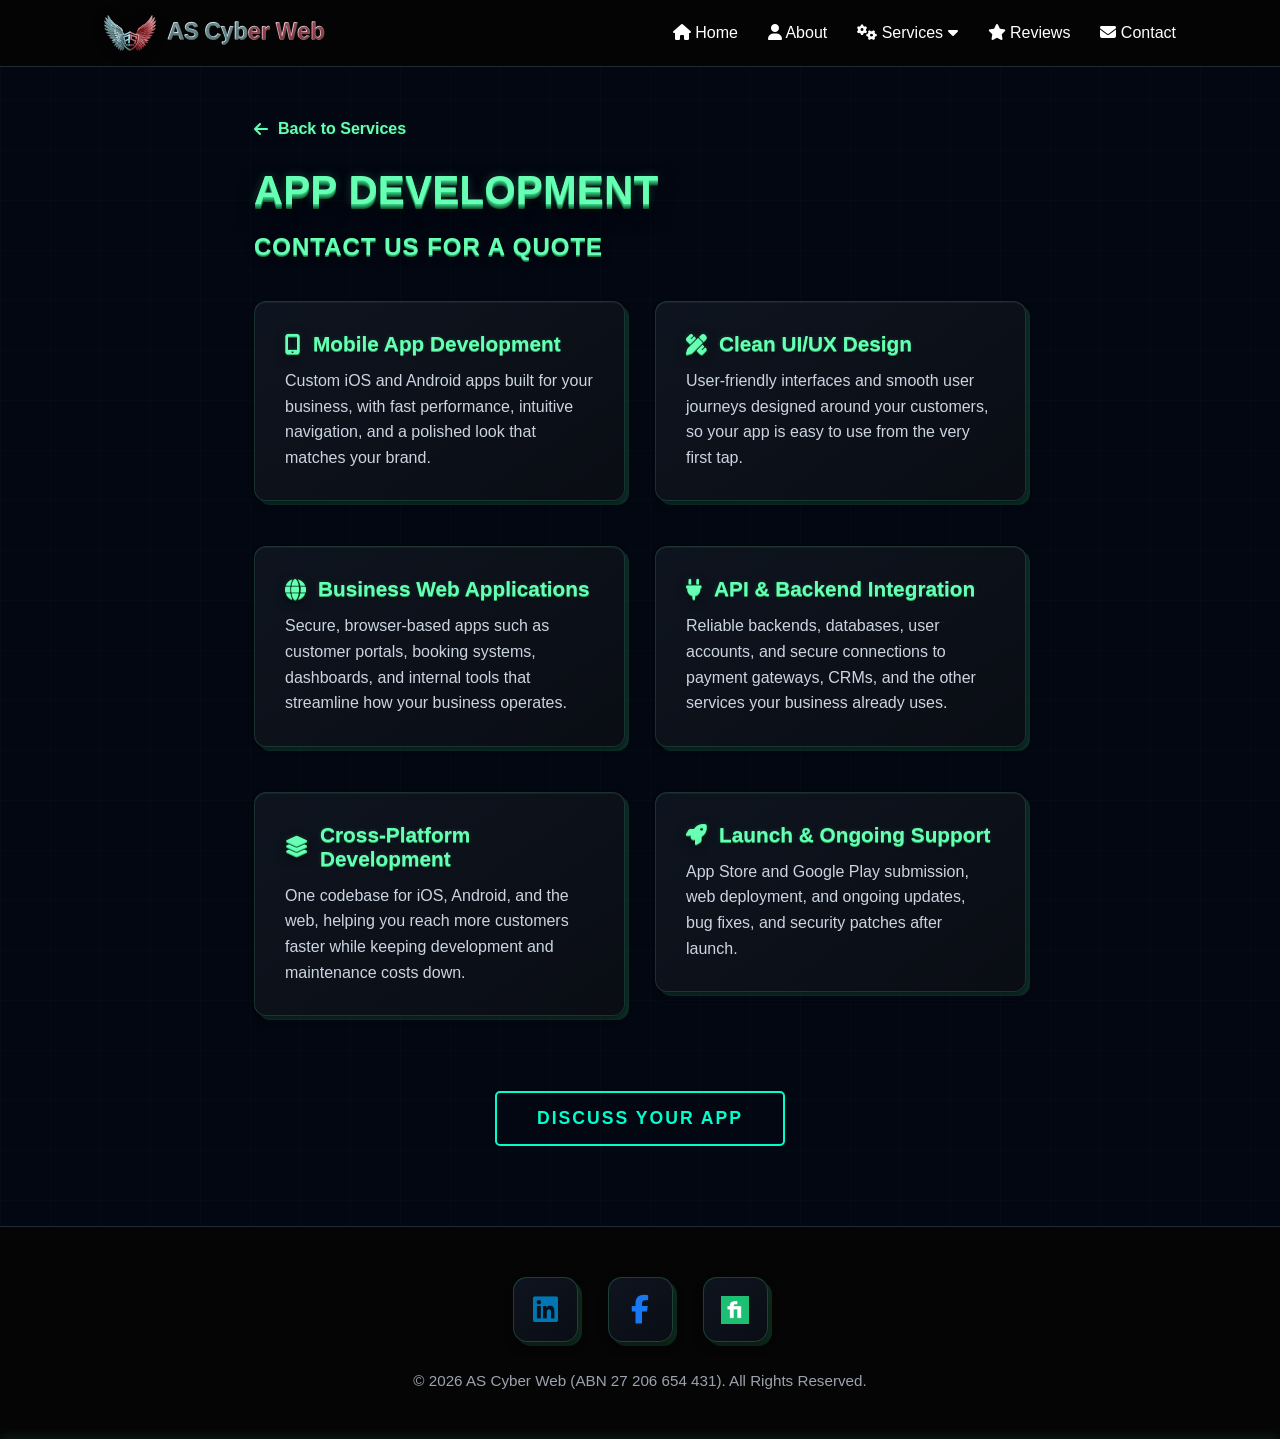
<file: app-development.html>
<!DOCTYPE html>
<html lang="en">
<head>
    <!-- Google tag (gtag.js) -->
<script async src="https://www.googletagmanager.com/gtag/js?id=G-REXDJPMYV1"></script>
<script>
  window.dataLayer = window.dataLayer || [];
  function gtag(){dataLayer.push(arguments);}
  gtag('js', new Date());

  gtag('config', 'G-REXDJPMYV1');
</script>
    <meta charset="UTF-8">
    <meta name="viewport" content="width=device-width, initial-scale=1.0">
    <title>App Development - AS Cyber Web</title>
    <link rel="stylesheet" href="style.css">
    <link rel="stylesheet" href="https://cdnjs.cloudflare.com/ajax/libs/font-awesome/6.4.0/css/all.min.css">
    <style>
    
        body {
            background-color: #030712;
            color: #e5e7eb;
            margin: 0;
            padding: 0;
            position: relative;
            min-height: 100vh;
            overflow-x: hidden;
            font-family: sans-serif;

            
            background-image: 
                linear-gradient(rgba(102, 255, 179, 0.015) 1px, transparent 1px),
                linear-gradient(90deg, rgba(102, 255, 179, 0.015) 1px, transparent 1px);
            background-size: 50px 50px;
        }

        .navbar {
            position: fixed !important;
            top: 0;
            left: 0;
            width: 100%;
            z-index: 99999 !important;
            overflow: visible !important;
        }

        .nav-container {
            overflow: visible !important;
        }

        .nav-links {
            overflow: visible !important;
            display: flex;
            align-items: center;
            list-style: none;
            margin: 0;
            padding: 0;
        }

        .dropdown {
            position: relative;
            display: inline-block;
            overflow: visible !important;
        }

        .dropdown-content {
            display: none;
            position: absolute;
            top: 100%;
            left: 0;
            background-color: #0d121a !important;
            min-width: 280px;
            box-shadow: 0px 10px 25px rgba(0, 0, 0, 0.7), 0 0 15px rgba(102, 255, 179, 0.15);
            z-index: 999999 !important;
            border: 1px solid rgba(102, 255, 179, 0.25);
            border-radius: 8px;
            padding: 8px 0;
            margin: 0;
            list-style: none;
        }

        .dropdown-content li {
            width: 100%;
        }

        .dropdown-content li a {
            color: #cbd5e1 !important;
            padding: 12px 20px;
            text-decoration: none;
            display: block;
            font-size: 0.95rem;
            transition: all 0.2s ease-in-out;
            text-align: left;
        }

        .dropdown-content li a:hover {
            background-color: rgba(102, 255, 179, 0.1) !important;
            color: #66ffb3 !important;
            padding-left: 25px;
        }

        .dropdown:hover .dropdown-content {
            display: block !important;
        }

        body::after {
            content: '';
            position: fixed;
            left: 0;
            width: 100%;
            height: 3px;
            background: linear-gradient(90deg, transparent, rgba(102, 255, 179, 0.4), transparent);
            box-shadow: 0 0 12px rgba(102, 255, 179, 0.3);
            z-index: 1;
            pointer-events: none;
            animation: pageLaserScan 8s ease-in-out infinite;
        }

        @keyframes pageLaserScan {
            0% { top: 0%; opacity: 0; }
            10% { opacity: 1; }
            90% { opacity: 1; }
            100% { top: 100%; opacity: 0; }
        }

        .details-container {
            max-width: 900px;
            margin: 40px auto 80px auto;
            padding: 0 5%;
            position: relative;
            z-index: 5;
        }

        .section-title {
            color: #66ffb3 !important;
            font-weight: 800;
            letter-spacing: 0.5px;
            text-shadow: 
                0 1px 0 #33cc80,
                0 2px 0 #2baf6d,
                0 3px 0 #24925a,
                0 4px 0 #1c7547,
                0 5px 0 #155935,
                0 6px 1px rgba(0,0,0,0.1),
                0 0 10px rgba(102, 255, 179, 0.25),
                0 10px 20px rgba(0,0,0,0.7);
        }

        .service-price {
            color: #66ffb3 !important;
            font-weight: bold;
            text-shadow: 0 1px 0 #2baf6d, 0 2px 0 #1c7547, 0 4px 8px rgba(0,0,0,0.5);
        }

        .back-btn {
            display: inline-flex;
            align-items: center;
            gap: 10px;
            color: #66ffb3;
            text-decoration: none;
            font-weight: bold;
            margin-bottom: 30px;
            transition: all 0.3s ease;
            text-shadow: 0 2px 4px rgba(0,0,0,0.5), 0 0 5px rgba(102, 255, 179, 0.2);
        }
        .back-btn:hover {
            color: #99ffd6;
            text-shadow: 0 0 10px #99ffd6, 0 3px 0 #24925a;
            transform: translateY(-2px);
        }

        .feature-detail-card {
            background: linear-gradient(145deg, #0e141f, #0a0d14);
            border: 1px solid rgba(102, 255, 179, 0.15);
            padding: 30px;
            border-radius: 12px;
            margin-bottom: 25px;
            transition: all 0.4s cubic-bezier(0.165, 0.84, 0.44, 1);
            position: relative;
            box-shadow: 
                0 4px 6px rgba(0, 0, 0, 0.3),
                0 1px 3px rgba(0, 0, 0, 0.2),
                inset 0 1px 0 rgba(255, 255, 255, 0.05),
                4px 4px 0px rgba(51, 204, 128, 0.2);
        }

        .feature-detail-card:hover {
            border-color: rgba(102, 255, 179, 0.5);
            transform: translate(-4px, -4px);
            box-shadow: 
                8px 8px 0px rgba(102, 255, 179, 0.3),
                0 20px 30px rgba(0, 0, 0, 0.6), 
                0 0 15px rgba(102, 255, 179, 0.1);
        }

        .feature-detail-card h3 {
            color: #66ffb3;
            font-size: 1.3rem;
            margin-bottom: 12px;
            display: flex;
            align-items: center;
            gap: 12px;
            font-weight: 700;
            text-shadow: 
                0 1px 0 #2baf6d,
                0 2px 2px rgba(0, 0, 0, 0.6),
                0 0 4px rgba(102, 255, 179, 0.2);
        }

        .feature-detail-card p {
            color: #cbd5e1;
            line-height: 1.6;
            font-size: 1rem;
        }

        .feature-detail-card h3 i {
            filter: drop-shadow(0 2px 4px rgba(0, 0, 0, 0.5));
        }

        .main-footer {
            position: relative;
            z-index: 5;
        }
    </style>
</head>
<body>

    <nav class="navbar">
        <div class="nav-container">
            <a href="index.html" class="logo"><img src="image/logo.png" alt="" class="logo-img"><img src="image/wordmark.svg" alt="AS Cyber Web" class="logo-wordmark"></a>
            <button class="hamburger-btn" id="mobile-menu-btn" aria-label="Toggle navigation">
                <span></span>
                <span></span>
                <span></span>
            </button>
            <ul class="nav-links" id="nav-links-menu">
                <li><a href="index.html#home"><i class="fas fa-home"></i> Home</a></li>
                <li><a href="index.html#about"><i class="fas fa-user"></i> About</a></li>
                
                <li class="dropdown">
                    <a href="#" class="dropbtn"><i class="fas fa-cogs"></i> Services <i class="fas fa-caret-down"></i></a>
                    <ul class="dropdown-content">
                        <li><a href="web-development.html">Web Design & Development</a></li>
                        <li><a href="monitoring.html">Website Monitoring & Maintenance</a></li>
                        <li><a href="malware-removal.html">WordPress Malware Removal</a></li>
                        <li><a href="software-development.html">Software Development</a></li>
                        <li><a href="app-development.html">App Development</a></li>
                        <li><a href="python-automation.html">Python Automation & Database Solutions</a></li>
                        <li><a href="graphics-design.html">Graphics Design Services</a></li>
                        <li><a href="vulnerability-assessment.html">Security Assessment Services</a></li>
                        <li><a href="remote-support.html">On Demand Remote IT Support</a></li>
                    </ul>
                </li>
                
                <li><a href="index.html#reviews"><i class="fas fa-star"></i> Reviews</a></li>
                <li><a href="index.html#booking"><i class="fas fa-envelope"></i> Contact</a></li>
            </ul>
        </div>
    </nav>

    <main class="details-container" style="margin-top: 120px;">
        <a href="index.html#services" class="back-btn"><i class="fas fa-arrow-left"></i> Back to Services</a>
        
        <h2 class="section-title" style="text-align: left; margin-bottom: 20px;">App Development</h2>
        <p class="service-price" style="margin-bottom: 40px; font-size: 1.5rem;">Contact us for a quote</p>

        <div class="features-grid-layout">
            
            <div class="feature-column">
                <div class="feature-detail-card">
                    <h3><i class="fas fa-mobile-alt"></i> Mobile App Development</h3>
                    <p>Custom iOS and Android apps built for your business, with fast performance, intuitive navigation, and a polished look that matches your brand.</p>
                </div>
                
                <div class="feature-detail-card">
                    <h3><i class="fas fa-globe"></i> Business Web Applications</h3>
                    <p>Secure, browser-based apps such as customer portals, booking systems, dashboards, and internal tools that streamline how your business operates.</p>
                </div>

                <div class="feature-detail-card">
                    <h3><i class="fas fa-layer-group"></i> Cross-Platform Development</h3>
                    <p>One codebase for iOS, Android, and the web, helping you reach more customers faster while keeping development and maintenance costs down.</p>
                </div>
            </div>

            <div class="feature-column">
                <div class="feature-detail-card">
                    <h3><i class="fas fa-pencil-ruler"></i> Clean UI/UX Design</h3>
                    <p>User-friendly interfaces and smooth user journeys designed around your customers, so your app is easy to use from the very first tap.</p>
                </div>

                <div class="feature-detail-card">
                    <h3><i class="fas fa-plug"></i> API & Backend Integration</h3>
                    <p>Reliable backends, databases, user accounts, and secure connections to payment gateways, CRMs, and the other services your business already uses.</p>
                </div>

                <div class="feature-detail-card">
                    <h3><i class="fas fa-rocket"></i> Launch & Ongoing Support</h3>
                    <p>App Store and Google Play submission, web deployment, and ongoing updates, bug fixes, and security patches after launch.</p>
                </div>
            </div>

        </div>

        <div style="text-align: center; margin-top: 50px;">
            <a href="index.html#booking" class="cyber-btn">Discuss Your App</a>
        </div>
    </main>

    <footer class="main-footer" style="text-align: center; padding: 50px 20px; position: relative; z-index: 5;">
        <div class="footer-social-container">
        <a href="https://www.linkedin.com/in/ahnaf-shakil-coder/" target="_blank" class="social-3d-btn linkedin-btn" title="LinkedIn">
            <i class="fab fa-linkedin"></i>
        </a>
        <a href="https://www.facebook.com/profile.php?id=61594516762153" target="_blank" class="social-3d-btn facebook-btn" title="Facebook">
            <i class="fab fa-facebook-f"></i>
        </a>
        
        
        <a href="https://www.fiverr.com/s/Eg3Bpxq" target="_blank" class="social-3d-btn fiverr-btn" title="Fiverr">
            <img src="image/your-fiverr-image-name.png" alt="Fiverr" class="fiverr-3d-img">
        </a>
    </div>

    <p style="color: #9ca3af; font-size: 0.95rem; margin-top: 20px;">&copy; 2026 AS Cyber Web (ABN 27 206 654 431). All Rights Reserved.</p>
    </footer>

    <script>
        const menuBtn = document.getElementById('mobile-menu-btn');
        const navLinks = document.getElementById('nav-links-menu');

        if (menuBtn && navLinks) {
            menuBtn.addEventListener('click', () => {
                menuBtn.classList.toggle('active');
                navLinks.classList.toggle('active');
            });

            document.querySelectorAll('.dropdown').forEach((dropdown) => {
                const dropbtn = dropdown.querySelector('.dropbtn');

                if (dropbtn) {
                    dropbtn.addEventListener('click', (event) => {
                        event.preventDefault();
                        event.stopPropagation();

                        const isOpen = dropdown.classList.contains('active');
                        document.querySelectorAll('.dropdown').forEach((item) => item.classList.remove('active'));
                        if (!isOpen) {
                            dropdown.classList.add('active');
                        }
                    });
                }
            });

            document.addEventListener('click', (event) => {
                if (!navLinks.contains(event.target) && !menuBtn.contains(event.target)) {
                    menuBtn.classList.remove('active');
                    navLinks.classList.remove('active');
                    document.querySelectorAll('.dropdown').forEach((dropdown) => dropdown.classList.remove('active'));
                }
            });
        }
    </script>

</body>
</html>
</file>
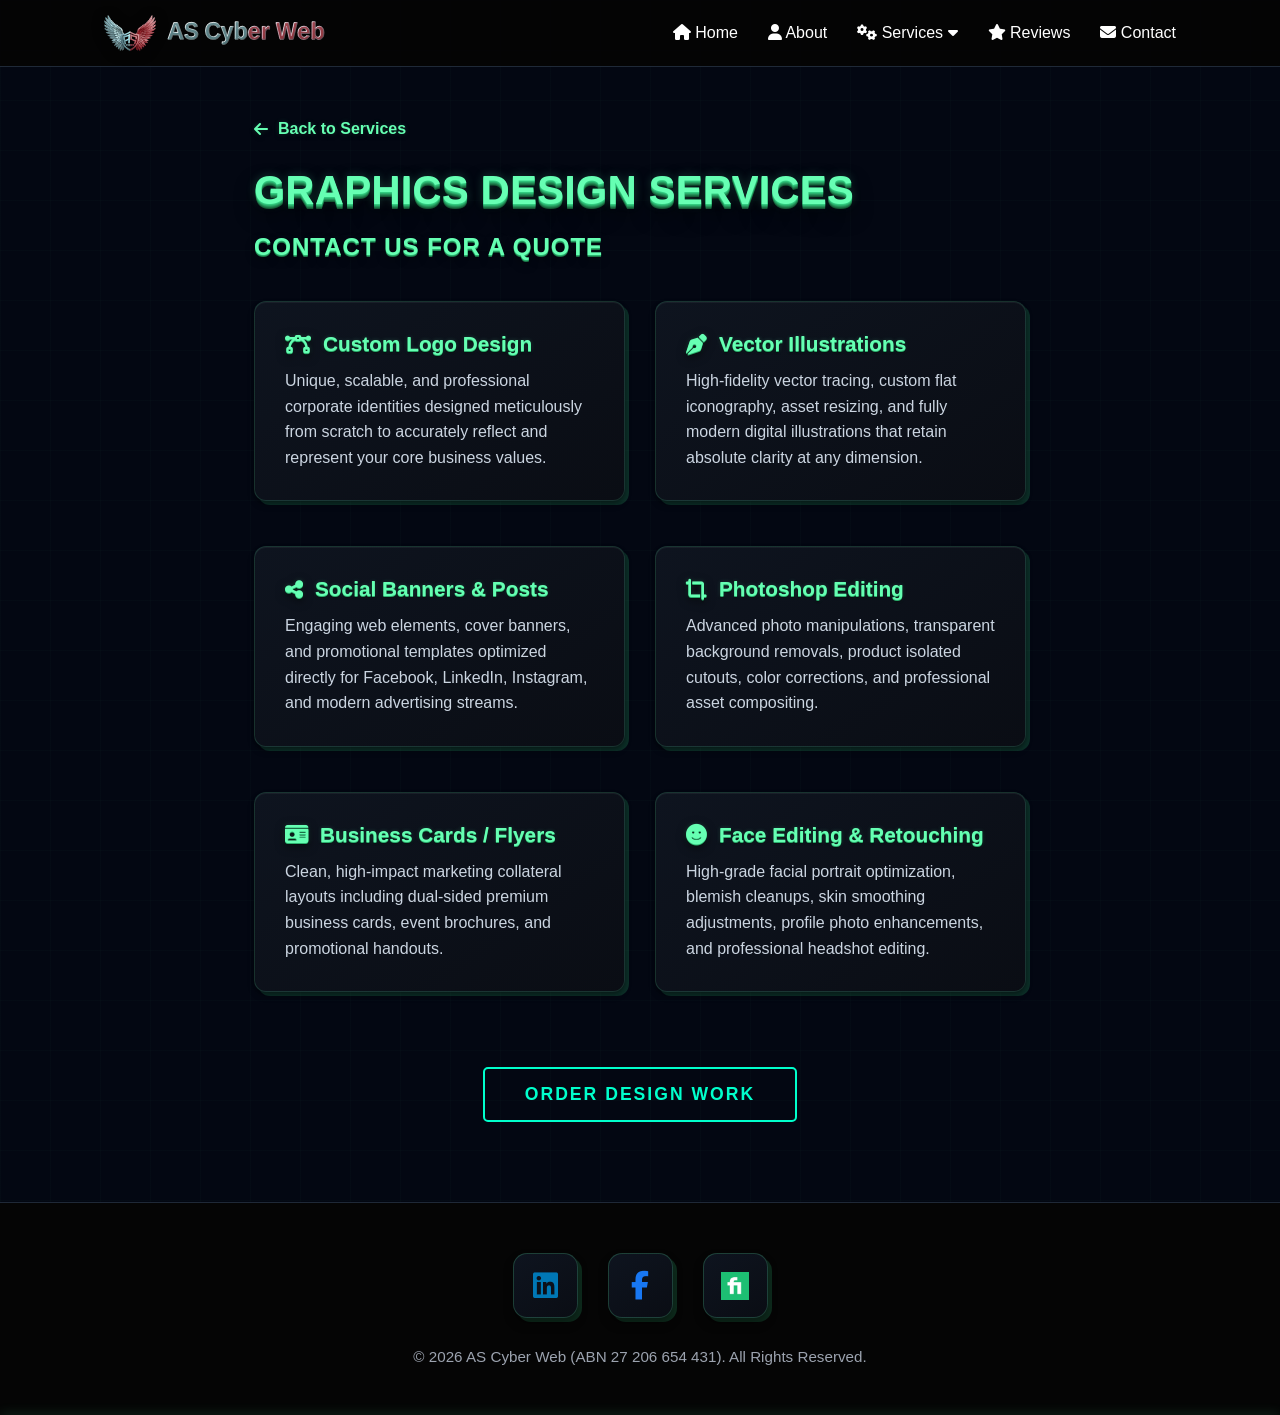
<file: graphics-design.html>
<!DOCTYPE html>
<html lang="en">
<head>
    <!-- Google tag (gtag.js) -->
<script async src="https://www.googletagmanager.com/gtag/js?id=G-REXDJPMYV1"></script>
<script>
  window.dataLayer = window.dataLayer || [];
  function gtag(){dataLayer.push(arguments);}
  gtag('js', new Date());

  gtag('config', 'G-REXDJPMYV1');
</script>
    <meta charset="UTF-8">
    <meta name="viewport" content="width=device-width, initial-scale=1.0">
    <title>Graphics Design Services - AS Cyber Web</title>
    <link rel="stylesheet" href="style.css">
    <link rel="stylesheet" href="https://cdnjs.cloudflare.com/ajax/libs/font-awesome/6.4.0/css/all.min.css">
    <style>
        body {
            background-color: #030712;
            color: #e5e7eb;
            margin: 0;
            padding: 0;
            position: relative;
            min-height: 100vh;
            overflow-x: hidden;
            font-family: sans-serif;

            background-image: 
                linear-gradient(rgba(102, 255, 179, 0.015) 1px, transparent 1px),
                linear-gradient(90deg, rgba(102, 255, 179, 0.015) 1px, transparent 1px);
            background-size: 50px 50px;
        }

        .navbar {
            position: fixed !important;
            top: 0;
            left: 0;
            width: 100%;
            z-index: 99999 !important;
            overflow: visible !important;
        }

        .nav-container {
            overflow: visible !important;
        }

        .nav-links {
            overflow: visible !important;
            display: flex;
            align-items: center;
            list-style: none;
            margin: 0;
            padding: 0;
        }

        .dropdown {
            position: relative;
            display: inline-block;
            overflow: visible !important;
        }

        .dropdown-content {
            display: none;
            position: absolute;
            top: 100%;
            left: 0;
            background-color: #0d121a !important;
            min-width: 280px;
            box-shadow: 0px 10px 25px rgba(0, 0, 0, 0.7), 0 0 15px rgba(102, 255, 179, 0.15);
            z-index: 999999 !important;
            border: 1px solid rgba(102, 255, 179, 0.25);
            border-radius: 8px;
            padding: 8px 0;
            margin: 0;
            list-style: none;
        }

        .dropdown-content li {
            width: 100%;
        }

        .dropdown-content li a {
            color: #cbd5e1 !important;
            padding: 12px 20px;
            text-decoration: none;
            display: block;
            font-size: 0.95rem;
            transition: all 0.2s ease-in-out;
            text-align: left;
        }

        .dropdown-content li a:hover {
            background-color: rgba(102, 255, 179, 0.1) !important;
            color: #66ffb3 !important;
            padding-left: 25px;
        }

        .dropdown:hover .dropdown-content {
            display: block !important;
        }

        body::after {
            content: '';
            position: fixed;
            left: 0;
            width: 100%;
            height: 3px;
            background: linear-gradient(90deg, transparent, rgba(102, 255, 179, 0.4), transparent);
            box-shadow: 0 0 12px rgba(102, 255, 179, 0.3);
            z-index: 1;
            pointer-events: none;
            animation: pageLaserScan 8s ease-in-out infinite;
        }

        @keyframes pageLaserScan {
            0% { top: 0%; opacity: 0; }
            10% { opacity: 1; }
            90% { opacity: 1; }
            100% { top: 100%; opacity: 0; }
        }

        .details-container {
            max-width: 900px;
            margin: 40px auto 80px auto;
            padding: 0 5%;
            position: relative;
            z-index: 5;
        }

        .section-title {
            color: #66ffb3 !important;
            font-weight: 800;
            letter-spacing: 0.5px;
            text-shadow: 
                0 1px 0 #33cc80,
                0 2px 0 #2baf6d,
                0 3px 0 #24925a,
                0 4px 0 #1c7547,
                0 5px 0 #155935,
                0 6px 1px rgba(0,0,0,0.1),
                0 0 10px rgba(102, 255, 179, 0.25),
                0 10px 20px rgba(0,0,0,0.7);
        }

        .service-price {
            color: #66ffb3 !important;
            font-weight: bold;
            text-shadow: 0 1px 0 #2baf6d, 0 2px 0 #1c7547, 0 4px 8px rgba(0,0,0,0.5);
        }

        .back-btn {
            display: inline-flex;
            align-items: center;
            gap: 10px;
            color: #66ffb3;
            text-decoration: none;
            font-weight: bold;
            margin-bottom: 30px;
            transition: all 0.3s ease;
            text-shadow: 0 2px 4px rgba(0,0,0,0.5), 0 0 5px rgba(102, 255, 179, 0.2);
        }
        .back-btn:hover {
            color: #99ffd6;
            text-shadow: 0 0 10px #99ffd6, 0 3px 0 #24925a;
            transform: translateY(-2px);
        }

        .feature-detail-card {
            background: linear-gradient(145deg, #0e141f, #0a0d14);
            border: 1px solid rgba(102, 255, 179, 0.15);
            padding: 30px;
            border-radius: 12px;
            margin-bottom: 25px;
            transition: all 0.4s cubic-bezier(0.165, 0.84, 0.44, 1);
            position: relative;
            box-shadow: 
                0 4px 6px rgba(0, 0, 0, 0.3),
                0 1px 3px rgba(0, 0, 0, 0.2),
                inset 0 1px 0 rgba(255, 255, 255, 0.05),
                4px 4px 0px rgba(51, 204, 128, 0.2);
        }

        .feature-detail-card:hover {
            border-color: rgba(102, 255, 179, 0.5);
            transform: translate(-4px, -4px);
            box-shadow: 
                8px 8px 0px rgba(102, 255, 179, 0.3),
                0 20px 30px rgba(0, 0, 0, 0.6), 
                0 0 15px rgba(102, 255, 179, 0.1);
        }

        .feature-detail-card h3 {
            color: #66ffb3;
            font-size: 1.3rem;
            margin-bottom: 12px;
            display: flex;
            align-items: center;
            gap: 12px;
            font-weight: 700;
            text-shadow: 
                0 1px 0 #2baf6d,
                0 2px 2px rgba(0, 0, 0, 0.6),
                0 0 4px rgba(102, 255, 179, 0.2);
        }

        .feature-detail-card p {
            color: #cbd5e1;
            line-height: 1.6;
            font-size: 1rem;
        }

        .feature-detail-card h3 i {
            filter: drop-shadow(0 2px 4px rgba(0, 0, 0, 0.5));
        }

        .main-footer {
            position: relative;
            z-index: 5;
        }
    </style>
</head>
<body>

    <nav class="navbar">
        <div class="nav-container">
            <a href="index.html" class="logo"><img src="image/logo.png" alt="" class="logo-img"><img src="image/wordmark.svg" alt="AS Cyber Web" class="logo-wordmark"></a>
            <button class="hamburger-btn" id="mobile-menu-btn" aria-label="Toggle navigation">
                <span></span>
                <span></span>
                <span></span>
            </button>
            <ul class="nav-links" id="nav-links-menu">
                <li><a href="index.html#home"><i class="fas fa-home"></i> Home</a></li>
                <li><a href="index.html#about"><i class="fas fa-user"></i> About</a></li>
                
                <li class="dropdown">
                    <a href="#" class="dropbtn"><i class="fas fa-cogs"></i> Services <i class="fas fa-caret-down"></i></a>
                    <ul class="dropdown-content">
                        <li><a href="web-development.html">Web Design & Development</a></li>
                        <li><a href="monitoring.html">Website Monitoring & Maintenance</a></li>
                        <li><a href="malware-removal.html">WordPress Malware Removal</a></li>
                        <li><a href="software-development.html">Software Development</a></li>
                        <li><a href="app-development.html">App Development</a></li>
                        <li><a href="python-automation.html">Python Automation & Database Solutions</a></li>
                        <li><a href="graphics-design.html">Graphics Design Services</a></li>
                        <li><a href="vulnerability-assessment.html">Security Assessment Services</a></li>
                        <li><a href="remote-support.html">On Demand Remote IT Support</a></li>
                    </ul>
                </li>
                
                <li><a href="index.html#reviews"><i class="fas fa-star"></i> Reviews</a></li>
                <li><a href="index.html#booking"><i class="fas fa-envelope"></i> Contact</a></li>
            </ul>
        </div>
    </nav>

  
    <main class="details-container" style="margin-top: 120px;">
        <a href="index.html#services" class="back-btn"><i class="fas fa-arrow-left"></i> Back to Services</a>
        
        <h2 class="section-title" style="text-align: left; margin-bottom: 20px;">Graphics Design Services</h2>
        <p class="service-price" style="margin-bottom: 40px; font-size: 1.5rem;">Contact us for a quote</p>

    
        <div class="features-grid-layout">
            
            <div class="feature-column">
                <div class="feature-detail-card">
                    <h3><i class="fas fa-bezier-curve"></i> Custom Logo Design</h3>
                    <p>Unique, scalable, and professional corporate identities designed meticulously from scratch to accurately reflect and represent your core business values.</p>
                </div>
                
                <div class="feature-detail-card">
                    <h3><i class="fas fa-share-alt"></i> Social Banners & Posts</h3>
                    <p>Engaging web elements, cover banners, and promotional templates optimized directly for Facebook, LinkedIn, Instagram, and modern advertising streams.</p>
                </div>

                <div class="feature-detail-card">
                    <h3><i class="fas fa-id-card"></i> Business Cards / Flyers</h3>
                    <p>Clean, high-impact marketing collateral layouts including dual-sided premium business cards, event brochures, and promotional handouts.</p>
                </div>
            </div>

            <div class="feature-column">
                <div class="feature-detail-card">
                    <h3><i class="fas fa-pen-nib"></i> Vector Illustrations</h3>
                    <p>High-fidelity vector tracing, custom flat iconography, asset resizing, and fully modern digital illustrations that retain absolute clarity at any dimension.</p>
                </div>

                <div class="feature-detail-card">
                    <h3><i class="fas fa-crop-simple"></i> Photoshop Editing</h3>
                    <p>Advanced photo manipulations, transparent background removals, product isolated cutouts, color corrections, and professional asset compositing.</p>
                </div>

                <div class="feature-detail-card">
                    <h3><i class="fas fa-smile"></i> Face Editing & Retouching</h3>
                    <p>High-grade facial portrait optimization, blemish cleanups, skin smoothing adjustments, profile photo enhancements, and professional headshot editing.</p>
                </div>
            </div>

        </div>

        <div style="text-align: center; margin-top: 50px;">
            <a href="index.html#booking" class="cyber-btn">Order Design Work</a>
        </div>
    </main>

    <footer class="main-footer" style="text-align: center; padding: 50px 20px; position: relative; z-index: 5;">
        <div class="footer-social-container">
        <a href="https://www.linkedin.com/in/ahnaf-shakil-coder/" target="_blank" class="social-3d-btn linkedin-btn" title="LinkedIn">
            <i class="fab fa-linkedin"></i>
        </a>
        <a href="https://www.facebook.com/profile.php?id=61594516762153" target="_blank" class="social-3d-btn facebook-btn" title="Facebook">
            <i class="fab fa-facebook-f"></i>
        </a>
        
        
        <a href="https://www.fiverr.com/s/Eg3Bpxq" target="_blank" class="social-3d-btn fiverr-btn" title="Fiverr">
            <img src="image/your-fiverr-image-name.png" alt="Fiverr" class="fiverr-3d-img">
        </a>
    </div>

    <p style="color: #9ca3af; font-size: 0.95rem; margin-top: 20px;">&copy; 2026 AS Cyber Web (ABN 27 206 654 431). All Rights Reserved.</p>
    </footer>

    <script>
        const menuBtn = document.getElementById('mobile-menu-btn');
        const navLinks = document.getElementById('nav-links-menu');

        if (menuBtn && navLinks) {
            menuBtn.addEventListener('click', () => {
                menuBtn.classList.toggle('active');
                navLinks.classList.toggle('active');
            });

            document.querySelectorAll('.dropdown').forEach((dropdown) => {
                const dropbtn = dropdown.querySelector('.dropbtn');

                if (dropbtn) {
                    dropbtn.addEventListener('click', (event) => {
                        event.preventDefault();
                        event.stopPropagation();

                        const isOpen = dropdown.classList.contains('active');
                        document.querySelectorAll('.dropdown').forEach((item) => item.classList.remove('active'));
                        if (!isOpen) {
                            dropdown.classList.add('active');
                        }
                    });
                }
            });

            document.addEventListener('click', (event) => {
                if (!navLinks.contains(event.target) && !menuBtn.contains(event.target)) {
                    menuBtn.classList.remove('active');
                    navLinks.classList.remove('active');
                    document.querySelectorAll('.dropdown').forEach((dropdown) => dropdown.classList.remove('active'));
                }
            });
        }
    </script>

</body>
</html>
</file>
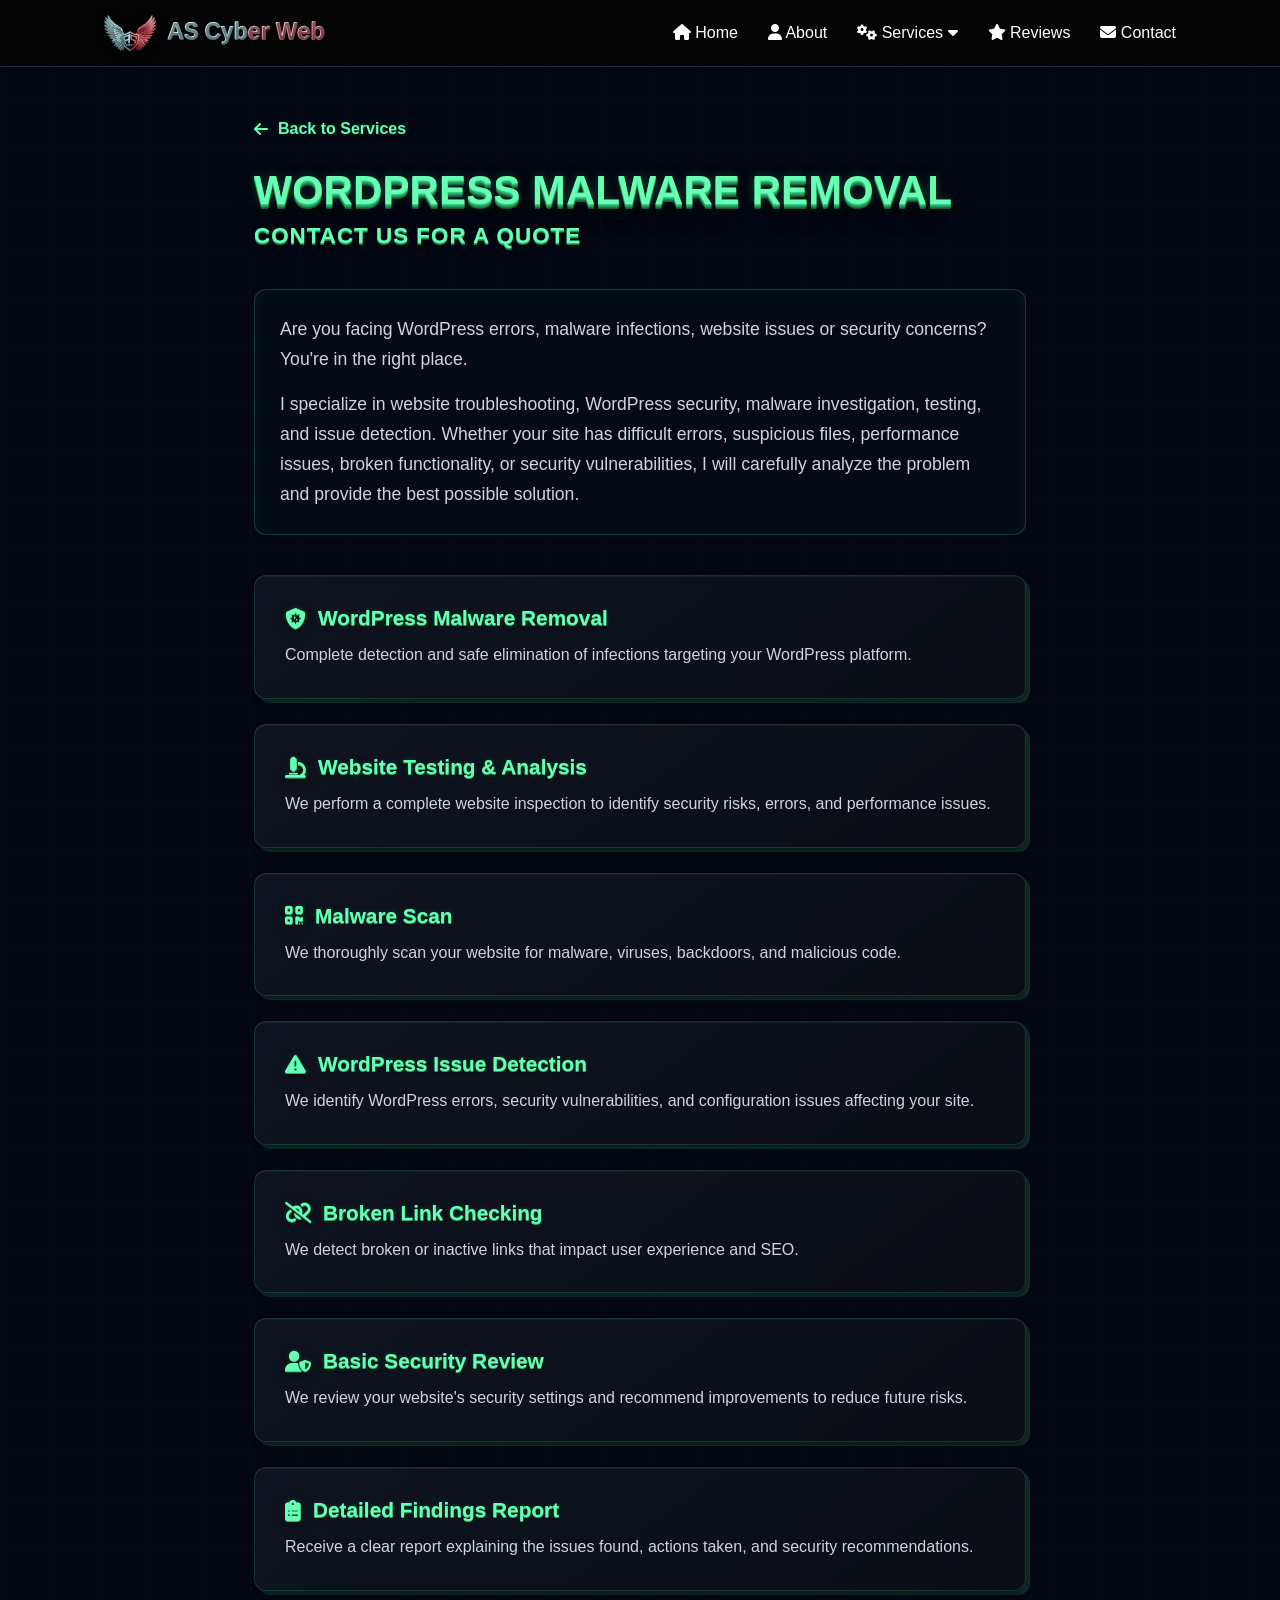
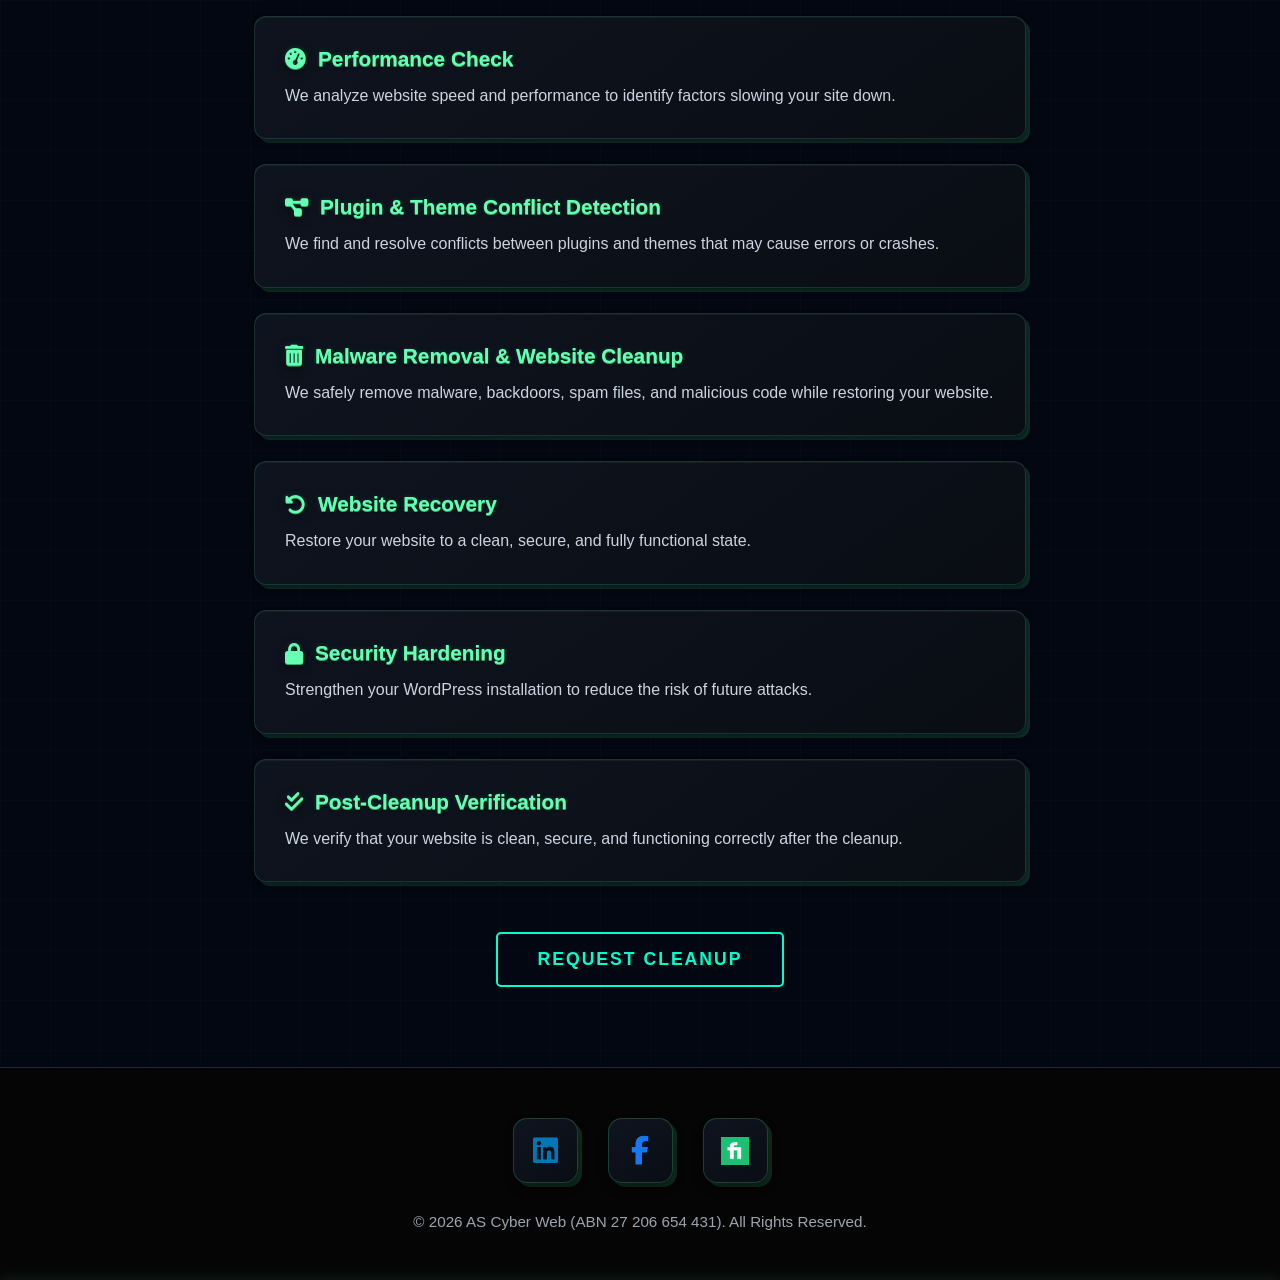
<file: malware-removal.html>
<!DOCTYPE html>
<html lang="en">
<head>
    <!-- Google tag (gtag.js) -->
<script async src="https://www.googletagmanager.com/gtag/js?id=G-REXDJPMYV1"></script>
<script>
  window.dataLayer = window.dataLayer || [];
  function gtag(){dataLayer.push(arguments);}
  gtag('js', new Date());

  gtag('config', 'G-REXDJPMYV1');
</script>
    <meta charset="UTF-8">
    <meta name="viewport" content="width=device-width, initial-scale=1.0">
    <title>WordPress Malware Removal - AS Cyber Web</title>
    <link rel="stylesheet" href="style.css">
    <link rel="stylesheet" href="https://cdnjs.cloudflare.com/ajax/libs/font-awesome/6.4.0/css/all.min.css">
    <style>
        body {
            background-color: #030712;
            color: #e5e7eb;
            margin: 0;
            padding: 0;
            position: relative;
            min-height: 100vh;
            overflow-x: hidden;
            font-family: sans-serif;

            background-image: 
                linear-gradient(rgba(102, 255, 179, 0.015) 1px, transparent 1px),
                linear-gradient(90deg, rgba(102, 255, 179, 0.015) 1px, transparent 1px);
            background-size: 50px 50px;
        }

        .navbar {
            position: fixed !important;
            top: 0;
            left: 0;
            width: 100%;
            z-index: 99999 !important;
            overflow: visible !important;
        }

        .nav-container {
            overflow: visible !important;
        }

        .nav-links {
            overflow: visible !important;
            display: flex;
            align-items: center;
            list-style: none;
            margin: 0;
            padding: 0;
        }

        .dropdown {
            position: relative;
            display: inline-block;
            overflow: visible !important;
        }

        .dropdown-content {
            display: none;
            position: absolute;
            top: 100%;
            left: 0;
            background-color: #0d121a !important;
            min-width: 280px;
            box-shadow: 0px 10px 25px rgba(0, 0, 0, 0.7), 0 0 15px rgba(102, 255, 179, 0.15);
            z-index: 999999 !important;
            border: 1px solid rgba(102, 255, 179, 0.25);
            border-radius: 8px;
            padding: 8px 0;
            margin: 0;
            list-style: none;
        }

        .dropdown-content li {
            width: 100%;
        }

        .dropdown-content li a {
            color: #cbd5e1 !important;
            padding: 12px 20px;
            text-decoration: none;
            display: block;
            font-size: 0.95rem;
            transition: all 0.2s ease-in-out;
            text-align: left;
        }

        .dropdown-content li a:hover {
            background-color: rgba(102, 255, 179, 0.1) !important;
            color: #66ffb3 !important;
            padding-left: 25px;
        }

        .dropdown:hover .dropdown-content {
            display: block !important;
        }

        body::after {
            content: '';
            position: fixed;
            left: 0;
            width: 100%;
            height: 3px;
            background: linear-gradient(90deg, transparent, rgba(102, 255, 179, 0.4), transparent);
            box-shadow: 0 0 12px rgba(102, 255, 179, 0.3);
            z-index: 1;
            pointer-events: none;
            animation: pageLaserScan 8s ease-in-out infinite;
        }

        @keyframes pageLaserScan {
            0% { top: 0%; opacity: 0; }
            10% { opacity: 1; }
            90% { opacity: 1; }
            100% { top: 100%; opacity: 0; }
        }

        .details-container {
            max-width: 900px;
            margin: 40px auto 80px auto;
            padding: 0 5%;
            position: relative;
            z-index: 5;
        }

        .section-title {
            color: #66ffb3 !important;
            font-weight: 800;
            letter-spacing: 0.5px;
            text-shadow: 
                0 1px 0 #33cc80,
                0 2px 0 #2baf6d,
                0 3px 0 #24925a,
                0 4px 0 #1c7547,
                0 5px 0 #155935,
                0 6px 1px rgba(0,0,0,0.1),
                0 0 10px rgba(102, 255, 179, 0.25),
                0 10px 20px rgba(0,0,0,0.7);
        }

        .service-price {
            color: #66ffb3 !important;
            font-weight: bold;
            text-shadow: 0 1px 0 #2baf6d, 0 2px 0 #1c7547, 0 4px 8px rgba(0,0,0,0.5);
        }

        .back-btn {
            display: inline-flex;
            align-items: center;
            gap: 10px;
            color: #66ffb3;
            text-decoration: none;
            font-weight: bold;
            margin-bottom: 30px;
            transition: all 0.3s ease;
            text-shadow: 0 2px 4px rgba(0,0,0,0.5), 0 0 5px rgba(102, 255, 179, 0.2);
        }
        .back-btn:hover {
            color: #99ffd6;
            text-shadow: 0 0 10px #99ffd6, 0 3px 0 #24925a;
            transform: translateY(-2px);
        }

        .intro-box {
            background: rgba(102, 255, 179, 0.02);
            border: 1px solid rgba(102, 255, 179, 0.2);
            border-radius: 12px;
            padding: 25px;
            margin-bottom: 40px;
            line-height: 1.7;
            font-size: 1.1rem;
            color: #cbd5e1;
            box-shadow: inset 0 0 15px rgba(102, 255, 179, 0.05);
        }
        .intro-box p {
            margin-bottom: 15px;
        }
        .intro-box p:last-child {
            margin-bottom: 0;
        }

        .feature-detail-card {
            background: linear-gradient(145deg, #0e141f, #0a0d14);
            border: 1px solid rgba(102, 255, 179, 0.15);
            padding: 30px;
            border-radius: 12px;
            margin-bottom: 25px;
            transition: all 0.4s cubic-bezier(0.165, 0.84, 0.44, 1);
            position: relative;
            box-shadow: 
                0 4px 6px rgba(0, 0, 0, 0.3),
                0 1px 3px rgba(0, 0, 0, 0.2),
                inset 0 1px 0 rgba(255, 255, 255, 0.05),
                4px 4px 0px rgba(51, 204, 128, 0.2);
        }

        .feature-detail-card:hover {
            border-color: rgba(102, 255, 179, 0.5);
            transform: translate(-4px, -4px);
            box-shadow: 
                8px 8px 0px rgba(102, 255, 179, 0.3),
                0 20px 30px rgba(0, 0, 0, 0.6), 
                0 0 15px rgba(102, 255, 179, 0.1);
        }

        .feature-detail-card h3 {
            color: #66ffb3;
            font-size: 1.3rem;
            margin-bottom: 12px;
            display: flex;
            align-items: center;
            gap: 12px;
            font-weight: 700;
            text-shadow: 
                0 1px 0 #2baf6d,
                0 2px 2px rgba(0, 0, 0, 0.6),
                0 0 4px rgba(102, 255, 179, 0.2);
        }

        .feature-detail-card p {
            color: #cbd5e1;
            line-height: 1.6;
            font-size: 1rem;
        }

        .feature-detail-card h3 i {
            filter: drop-shadow(0 2px 4px rgba(0, 0, 0, 0.5));
        }

        .main-footer {
            position: relative;
            z-index: 5;
        }
    </style>
</head>
<body>

    <nav class="navbar">
        <div class="nav-container">
            <a href="index.html" class="logo"><img src="image/logo.png" alt="" class="logo-img"><img src="image/wordmark.svg" alt="AS Cyber Web" class="logo-wordmark"></a>
            <button class="hamburger-btn" id="mobile-menu-btn" aria-label="Toggle navigation">
                <span></span>
                <span></span>
                <span></span>
            </button>
            <ul class="nav-links" id="nav-links-menu">
                <li><a href="index.html#home"><i class="fas fa-home"></i> Home</a></li>
                <li><a href="index.html#about"><i class="fas fa-user"></i> About</a></li>
                
                <li class="dropdown">
                    <a href="#" class="dropbtn"><i class="fas fa-cogs"></i> Services <i class="fas fa-caret-down"></i></a>
                    <ul class="dropdown-content">
                        <li><a href="web-development.html">Web Design & Development</a></li>
                        <li><a href="monitoring.html">Website Monitoring & Maintenance</a></li>
                        <li><a href="malware-removal.html">WordPress Malware Removal</a></li>
                        <li><a href="software-development.html">Software Development</a></li>
                        <li><a href="app-development.html">App Development</a></li>
                        <li><a href="python-automation.html">Python Automation & Database Solutions</a></li>
                        <li><a href="graphics-design.html">Graphics Design Services</a></li>
                        <li><a href="vulnerability-assessment.html">Security Assessment Services</a></li>
                        <li><a href="remote-support.html">On Demand Remote IT Support</a></li>
                    </ul>
                </li>
                
                <li><a href="index.html#reviews"><i class="fas fa-star"></i> Reviews</a></li>
                <li><a href="index.html#booking"><i class="fas fa-envelope"></i> Contact</a></li>
            </ul>
        </div>
    </nav>

    <div class="details-container" style="margin-top: 120px;">
        <a href="index.html#services" class="back-btn"><i class="fas fa-arrow-left"></i> Back to Services</a>
        
        <h1 class="section-title" style="text-align: left; margin-bottom: 10px;">WordPress Malware Removal</h1>
        <p class="service-price" style="margin-bottom: 40px; font-size: 1.4rem;">Contact us for a quote</p>

        <div class="intro-box">
            <p>Are you facing WordPress errors, malware infections, website issues or security concerns? You're in the right place.</p>
            <p>I specialize in website troubleshooting, WordPress security, malware investigation, testing, and issue detection. Whether your site has difficult errors, suspicious files, performance issues, broken functionality, or security vulnerabilities, I will carefully analyze the problem and provide the best possible solution.</p>
        </div>

        <div class="feature-detail-card">
            <h3><i class="fas fa-shield-virus"></i> WordPress Malware Removal</h3>
            <p>Complete detection and safe elimination of infections targeting your WordPress platform.</p>
        </div>

        <div class="feature-detail-card">
            <h3><i class="fas fa-microscope"></i> Website Testing & Analysis</h3>
            <p>We perform a complete website inspection to identify security risks, errors, and performance issues.</p>
        </div>

        <div class="feature-detail-card">
            <h3><i class="fas fa-qrcode"></i> Malware Scan</h3>
            <p>We thoroughly scan your website for malware, viruses, backdoors, and malicious code.</p>
        </div>

        <div class="feature-detail-card">
            <h3><i class="fas fa-exclamation-triangle"></i> WordPress Issue Detection</h3>
            <p>We identify WordPress errors, security vulnerabilities, and configuration issues affecting your site.</p>
        </div>

        <div class="feature-detail-card">
            <h3><i class="fas fa-unlink"></i> Broken Link Checking</h3>
            <p>We detect broken or inactive links that impact user experience and SEO.</p>
        </div>

        <div class="feature-detail-card">
            <h3><i class="fas fa-user-shield"></i> Basic Security Review</h3>
            <p>We review your website's security settings and recommend improvements to reduce future risks.</p>
        </div>

        <div class="feature-detail-card">
            <h3><i class="fas fa-clipboard-list"></i> Detailed Findings Report</h3>
            <p>Receive a clear report explaining the issues found, actions taken, and security recommendations.</p>
        </div>

        <div class="feature-detail-card">
            <h3><i class="fas fa-gauge-high"></i> Performance Check</h3>
            <p>We analyze website speed and performance to identify factors slowing your site down.</p>
        </div>

        <div class="feature-detail-card">
            <h3><i class="fas fa-project-diagram"></i> Plugin & Theme Conflict Detection</h3>
            <p>We find and resolve conflicts between plugins and themes that may cause errors or crashes.</p>
        </div>

        <div class="feature-detail-card">
            <h3><i class="fas fa-trash-alt"></i> Malware Removal & Website Cleanup</h3>
            <p>We safely remove malware, backdoors, spam files, and malicious code while restoring your website.</p>
        </div>

        <div class="feature-detail-card">
            <h3><i class="fas fa-undo-alt"></i> Website Recovery</h3>
            <p>Restore your website to a clean, secure, and fully functional state.</p>
        </div>

        <div class="feature-detail-card">
            <h3><i class="fas fa-lock"></i> Security Hardening</h3>
            <p>Strengthen your WordPress installation to reduce the risk of future attacks.</p>
        </div>

        <div class="feature-detail-card">
            <h3><i class="fas fa-check-double"></i> Post-Cleanup Verification</h3>
            <p>We verify that your website is clean, secure, and functioning correctly after the cleanup.</p>
        </div>

        <div style="text-align: center; margin-top: 50px;">
            <a href="index.html#booking" class="cyber-btn">Request Cleanup</a>
        </div>
    </div>

    <footer class="main-footer" style="text-align: center; padding: 50px 20px; position: relative; z-index: 5;">
        <div class="footer-social-container">
        <a href="https://www.linkedin.com/in/ahnaf-shakil-coder/" target="_blank" class="social-3d-btn linkedin-btn" title="LinkedIn">
            <i class="fab fa-linkedin"></i>
        </a>
        <a href="https://www.facebook.com/profile.php?id=61594516762153" target="_blank" class="social-3d-btn facebook-btn" title="Facebook">
            <i class="fab fa-facebook-f"></i>
        </a>
        
        
        <a href="https://www.fiverr.com/s/Eg3Bpxq" target="_blank" class="social-3d-btn fiverr-btn" title="Fiverr">
            <img src="image/your-fiverr-image-name.png" alt="Fiverr" class="fiverr-3d-img">
        </a>
    </div>

    <p style="color: #9ca3af; font-size: 0.95rem; margin-top: 20px;">&copy; 2026 AS Cyber Web (ABN 27 206 654 431). All Rights Reserved.</p>
    </footer>

    <script>
        const menuBtn = document.getElementById('mobile-menu-btn');
        const navLinks = document.getElementById('nav-links-menu');

        if (menuBtn && navLinks) {
            menuBtn.addEventListener('click', () => {
                menuBtn.classList.toggle('active');
                navLinks.classList.toggle('active');
            });

            document.querySelectorAll('.dropdown').forEach((dropdown) => {
                const dropbtn = dropdown.querySelector('.dropbtn');

                if (dropbtn) {
                    dropbtn.addEventListener('click', (event) => {
                        event.preventDefault();
                        event.stopPropagation();

                        const isOpen = dropdown.classList.contains('active');
                        document.querySelectorAll('.dropdown').forEach((item) => item.classList.remove('active'));
                        if (!isOpen) {
                            dropdown.classList.add('active');
                        }
                    });
                }
            });

            document.addEventListener('click', (event) => {
                if (!navLinks.contains(event.target) && !menuBtn.contains(event.target)) {
                    menuBtn.classList.remove('active');
                    navLinks.classList.remove('active');
                    document.querySelectorAll('.dropdown').forEach((dropdown) => dropdown.classList.remove('active'));
                }
            });
        }
    </script>

</body>
</html>
</file>
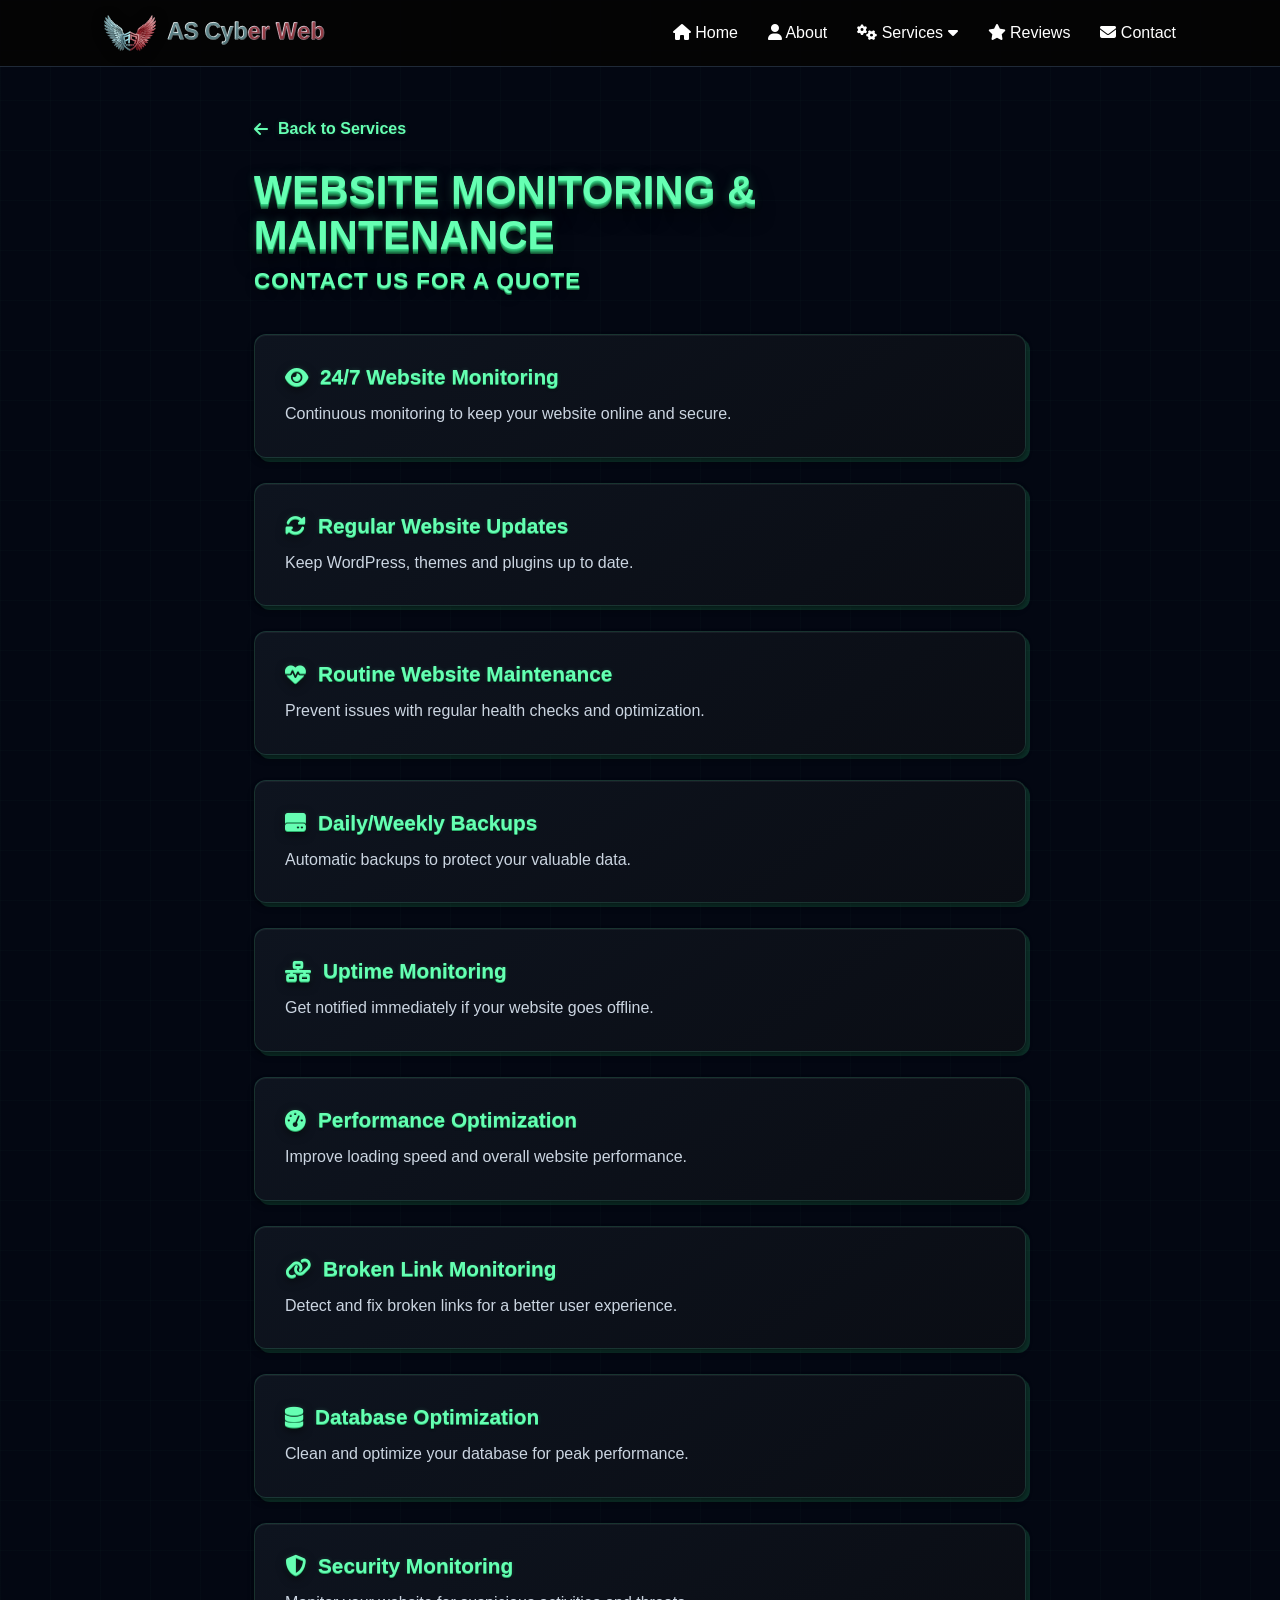
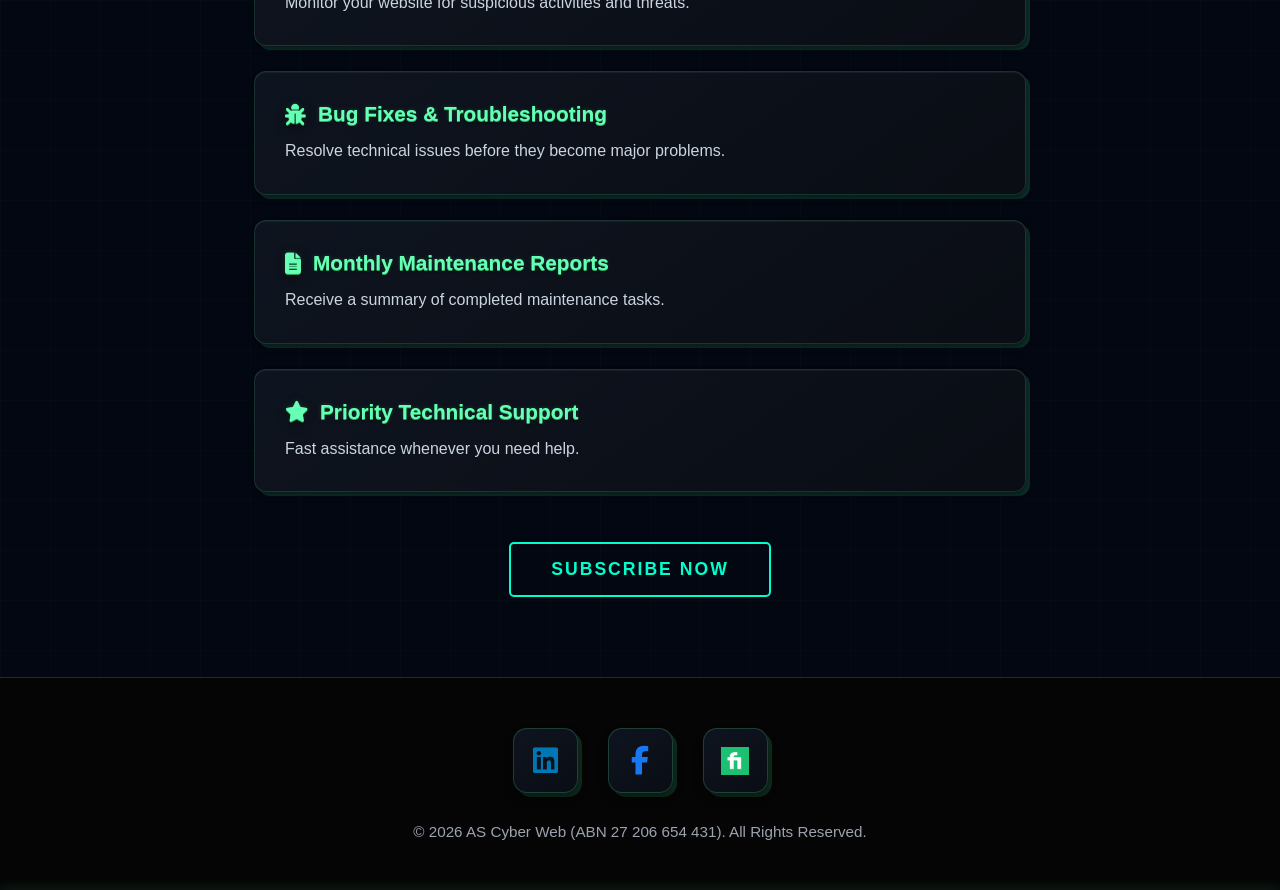
<file: monitoring.html>
<!DOCTYPE html>
<html lang="en">
<head>
    <!-- Google tag (gtag.js) -->
<script async src="https://www.googletagmanager.com/gtag/js?id=G-REXDJPMYV1"></script>
<script>
  window.dataLayer = window.dataLayer || [];
  function gtag(){dataLayer.push(arguments);}
  gtag('js', new Date());

  gtag('config', 'G-REXDJPMYV1');
</script>
    <meta charset="UTF-8">
    <meta name="viewport" content="width=device-width, initial-scale=1.0">
    <title>Website Monitoring & Maintenance - AS Cyber Web</title>
    <link rel="stylesheet" href="style.css">
    <link rel="stylesheet" href="https://cdnjs.cloudflare.com/ajax/libs/font-awesome/6.4.0/css/all.min.css">
    <style>
   
        body {
            background-color: #030712;
            color: #e5e7eb;
            margin: 0;
            padding: 0;
            position: relative;
            min-height: 100vh;
            overflow-x: hidden;
            font-family: sans-serif;

    
            background-image: 
                linear-gradient(rgba(102, 255, 179, 0.015) 1px, transparent 1px),
                linear-gradient(90deg, rgba(102, 255, 179, 0.015) 1px, transparent 1px);
            background-size: 50px 50px;
        }

 
        .navbar {
            position: fixed !important;
            top: 0;
            left: 0;
            width: 100%;
            z-index: 99999 !important;
            overflow: visible !important;
        }

        .nav-container {
            overflow: visible !important;
        }

        .nav-links {
            overflow: visible !important;
            display: flex;
            align-items: center;
            list-style: none;
            margin: 0;
            padding: 0;
        }

        .dropdown {
            position: relative;
            display: inline-block;
            overflow: visible !important;
        }


        .dropdown-content {
            display: none;
            position: absolute;
            top: 100%;
            left: 0;
            background-color: #0d121a !important;
            min-width: 280px;
            box-shadow: 0px 10px 25px rgba(0, 0, 0, 0.7), 0 0 15px rgba(102, 255, 179, 0.15);
            z-index: 999999 !important;
            border: 1px solid rgba(102, 255, 179, 0.25);
            border-radius: 8px;
            padding: 8px 0;
            margin: 0;
            list-style: none;
        }

        .dropdown-content li {
            width: 100%;
        }

        .dropdown-content li a {
            color: #cbd5e1 !important;
            padding: 12px 20px;
            text-decoration: none;
            display: block;
            font-size: 0.95rem;
            transition: all 0.2s ease-in-out;
            text-align: left;
        }

        .dropdown-content li a:hover {
            background-color: rgba(102, 255, 179, 0.1) !important;
            color: #66ffb3 !important;
            padding-left: 25px;
        }

        .dropdown:hover .dropdown-content {
            display: block !important;
        }

        body::after {
            content: '';
            position: fixed;
            left: 0;
            width: 100%;
            height: 3px;
            background: linear-gradient(90deg, transparent, rgba(102, 255, 179, 0.4), transparent);
            box-shadow: 0 0 12px rgba(102, 255, 179, 0.3);
            z-index: 1;
            pointer-events: none;
            animation: pageLaserScan 8s ease-in-out infinite;
        }

        @keyframes pageLaserScan {
            0% { top: 0%; opacity: 0; }
            10% { opacity: 1; }
            90% { opacity: 1; }
            100% { top: 100%; opacity: 0; }
        }

        .details-container {
            max-width: 900px;
            margin: 40px auto 80px auto;
            padding: 0 5%;
            position: relative;
            z-index: 5;
        }

        .section-title {
            color: #66ffb3 !important;
            font-weight: 800;
            letter-spacing: 0.5px;
            text-shadow: 
                0 1px 0 #33cc80,
                0 2px 0 #2baf6d,
                0 3px 0 #24925a,
                0 4px 0 #1c7547,
                0 5px 0 #155935,
                0 6px 1px rgba(0,0,0,0.1),
                0 0 10px rgba(102, 255, 179, 0.25),
                0 10px 20px rgba(0,0,0,0.7);
        }

        .service-price {
            color: #66ffb3 !important;
            font-weight: bold;
            text-shadow: 0 1px 0 #2baf6d, 0 2px 0 #1c7547, 0 4px 8px rgba(0,0,0,0.5);
        }

        .back-btn {
            display: inline-flex;
            align-items: center;
            gap: 10px;
            color: #66ffb3;
            text-decoration: none;
            font-weight: bold;
            margin-bottom: 30px;
            transition: all 0.3s ease;
            text-shadow: 0 2px 4px rgba(0,0,0,0.5), 0 0 5px rgba(102, 255, 179, 0.2);
        }
        .back-btn:hover {
            color: #99ffd6;
            text-shadow: 0 0 10px #99ffd6, 0 3px 0 #24925a;
            transform: translateY(-2px);
        }

        .feature-detail-card {
            background: linear-gradient(145deg, #0e141f, #0a0d14);
            border: 1px solid rgba(102, 255, 179, 0.15);
            padding: 30px;
            border-radius: 12px;
            margin-bottom: 25px;
            transition: all 0.4s cubic-bezier(0.165, 0.84, 0.44, 1);
            position: relative;
            box-shadow: 
                0 4px 6px rgba(0, 0, 0, 0.3),
                0 1px 3px rgba(0, 0, 0, 0.2),
                inset 0 1px 0 rgba(255, 255, 255, 0.05),
                4px 4px 0px rgba(51, 204, 128, 0.2);
        }

        .feature-detail-card:hover {
            border-color: rgba(102, 255, 179, 0.5);
            transform: translate(-4px, -4px);
            box-shadow: 
                8px 8px 0px rgba(102, 255, 179, 0.3),
                0 20px 30px rgba(0, 0, 0, 0.6), 
                0 0 15px rgba(102, 255, 179, 0.1);
        }


        .feature-detail-card h3 {
            color: #66ffb3;
            font-size: 1.3rem;
            margin-bottom: 12px;
            display: flex;
            align-items: center;
            gap: 12px;
            font-weight: 700;
            text-shadow: 
                0 1px 0 #2baf6d,
                0 2px 2px rgba(0, 0, 0, 0.6),
                0 0 4px rgba(102, 255, 179, 0.2);
        }

        .feature-detail-card p {
            color: #cbd5e1;
            line-height: 1.6;
            font-size: 1rem;
        }

        .feature-detail-card h3 i {
            filter: drop-shadow(0 2px 4px rgba(0, 0, 0, 0.5));
        }

        .main-footer {
            position: relative;
            z-index: 5;
        }
    </style>
</head>
<body>


    <nav class="navbar">
        <div class="nav-container">
            <a href="index.html" class="logo"><img src="image/logo.png" alt="" class="logo-img"><img src="image/wordmark.svg" alt="AS Cyber Web" class="logo-wordmark"></a>
            <button class="hamburger-btn" id="mobile-menu-btn" aria-label="Toggle navigation">
                <span></span>
                <span></span>
                <span></span>
            </button>
            <ul class="nav-links" id="nav-links-menu">
                <li><a href="index.html#home"><i class="fas fa-home"></i> Home</a></li>
                <li><a href="index.html#about"><i class="fas fa-user"></i> About</a></li>
                
                <li class="dropdown">
                    <a href="#" class="dropbtn"><i class="fas fa-cogs"></i> Services <i class="fas fa-caret-down"></i></a>
                    <ul class="dropdown-content">
                        <li><a href="web-development.html">Web Design & Development</a></li>
                        <li><a href="monitoring.html">Website Monitoring & Maintenance</a></li>
                        <li><a href="malware-removal.html">WordPress Malware Removal</a></li>
                        <li><a href="software-development.html">Software Development</a></li>
                        <li><a href="app-development.html">App Development</a></li>
                        <li><a href="python-automation.html">Python Automation & Database Solutions</a></li>
                        <li><a href="graphics-design.html">Graphics Design Services</a></li>
                        <li><a href="vulnerability-assessment.html">Security Assessment Services</a></li>
                        <li><a href="remote-support.html">On Demand Remote IT Support</a></li>
                    </ul>
                </li>
                
                <li><a href="index.html#reviews"><i class="fas fa-star"></i> Reviews</a></li>
                <li><a href="index.html#booking"><i class="fas fa-envelope"></i> Contact</a></li>
            </ul>
        </div>
    </nav>

    <div class="details-container" style="margin-top: 120px;">
        <a href="index.html#services" class="back-btn"><i class="fas fa-arrow-left"></i> Back to Services</a>
        
        <h1 class="section-title" style="text-align: left; margin-bottom: 10px;">Website Monitoring & Maintenance</h1>
        <p class="service-price" style="margin-bottom: 40px; font-size: 1.4rem;">Contact us for a quote</p>

        <div class="feature-detail-card">
            <h3><i class="fas fa-eye"></i> 24/7 Website Monitoring</h3>
            <p>Continuous monitoring to keep your website online and secure.</p>
        </div>

        <div class="feature-detail-card">
            <h3><i class="fas fa-sync-alt"></i> Regular Website Updates</h3>
            <p>Keep WordPress, themes and plugins up to date.</p>
        </div>

        <div class="feature-detail-card">
            <h3><i class="fas fa-heartbeat"></i> Routine Website Maintenance</h3>
            <p>Prevent issues with regular health checks and optimization.</p>
        </div>

        <div class="feature-detail-card">
            <h3><i class="fas fa-hdd"></i> Daily/Weekly Backups</h3>
            <p>Automatic backups to protect your valuable data.</p>
        </div>

        <div class="feature-detail-card">
            <h3><i class="fas fa-network-wired"></i> Uptime Monitoring</h3>
            <p>Get notified immediately if your website goes offline.</p>
        </div>

        <div class="feature-detail-card">
            <h3><i class="fas fa-tachometer-alt"></i> Performance Optimization</h3>
            <p>Improve loading speed and overall website performance.</p>
        </div>

        <div class="feature-detail-card">
            <h3><i class="fas fa-link"></i> Broken Link Monitoring</h3>
            <p>Detect and fix broken links for a better user experience.</p>
        </div>

        <div class="feature-detail-card">
            <h3><i class="fas fa-database"></i> Database Optimization</h3>
            <p>Clean and optimize your database for peak performance.</p>
        </div>

        <div class="feature-detail-card">
            <h3><i class="fas fa-shield-alt"></i> Security Monitoring</h3>
            <p>Monitor your website for suspicious activities and threats.</p>
        </div>

        <div class="feature-detail-card">
            <h3><i class="fas fa-bug"></i> Bug Fixes & Troubleshooting</h3>
            <p>Resolve technical issues before they become major problems.</p>
        </div>

        <div class="feature-detail-card">
            <h3><i class="fas fa-file-alt"></i> Monthly Maintenance Reports</h3>
            <p>Receive a summary of completed maintenance tasks.</p>
        </div>

        <div class="feature-detail-card">
            <h3><i class="fas fa-star"></i> Priority Technical Support</h3>
            <p>Fast assistance whenever you need help.</p>
        </div>

        <div style="text-align: center; margin-top: 50px;">
            <a href="index.html#booking" class="cyber-btn">Subscribe Now</a>
        </div>
    </div>

    <footer class="main-footer" style="text-align: center; padding: 50px 20px; position: relative; z-index: 5;">
        <div class="footer-social-container">
        <a href="https://www.linkedin.com/in/ahnaf-shakil-coder/" target="_blank" class="social-3d-btn linkedin-btn" title="LinkedIn">
            <i class="fab fa-linkedin"></i>
        </a>
        <a href="https://www.facebook.com/profile.php?id=61594516762153" target="_blank" class="social-3d-btn facebook-btn" title="Facebook">
            <i class="fab fa-facebook-f"></i>
        </a>
   
        
        <a href="https://www.fiverr.com/s/Eg3Bpxq" target="_blank" class="social-3d-btn fiverr-btn" title="Fiverr">
            <img src="image/your-fiverr-image-name.png" alt="Fiverr" class="fiverr-3d-img">
        </a>
    </div>

    <p style="color: #9ca3af; font-size: 0.95rem; margin-top: 20px;">&copy; 2026 AS Cyber Web (ABN 27 206 654 431). All Rights Reserved.</p>
    </footer>

    <script>
        const menuBtn = document.getElementById('mobile-menu-btn');
        const navLinks = document.getElementById('nav-links-menu');

        if (menuBtn && navLinks) {
            menuBtn.addEventListener('click', () => {
                menuBtn.classList.toggle('active');
                navLinks.classList.toggle('active');
            });

            document.querySelectorAll('.dropdown').forEach((dropdown) => {
                const dropbtn = dropdown.querySelector('.dropbtn');

                if (dropbtn) {
                    dropbtn.addEventListener('click', (event) => {
                        event.preventDefault();
                        event.stopPropagation();

                        const isOpen = dropdown.classList.contains('active');
                        document.querySelectorAll('.dropdown').forEach((item) => item.classList.remove('active'));
                        if (!isOpen) {
                            dropdown.classList.add('active');
                        }
                    });
                }
            });

            document.addEventListener('click', (event) => {
                if (!navLinks.contains(event.target) && !menuBtn.contains(event.target)) {
                    menuBtn.classList.remove('active');
                    navLinks.classList.remove('active');
                    document.querySelectorAll('.dropdown').forEach((dropdown) => dropdown.classList.remove('active'));
                }
            });
        }
    </script>

</body>
</html>
</file>
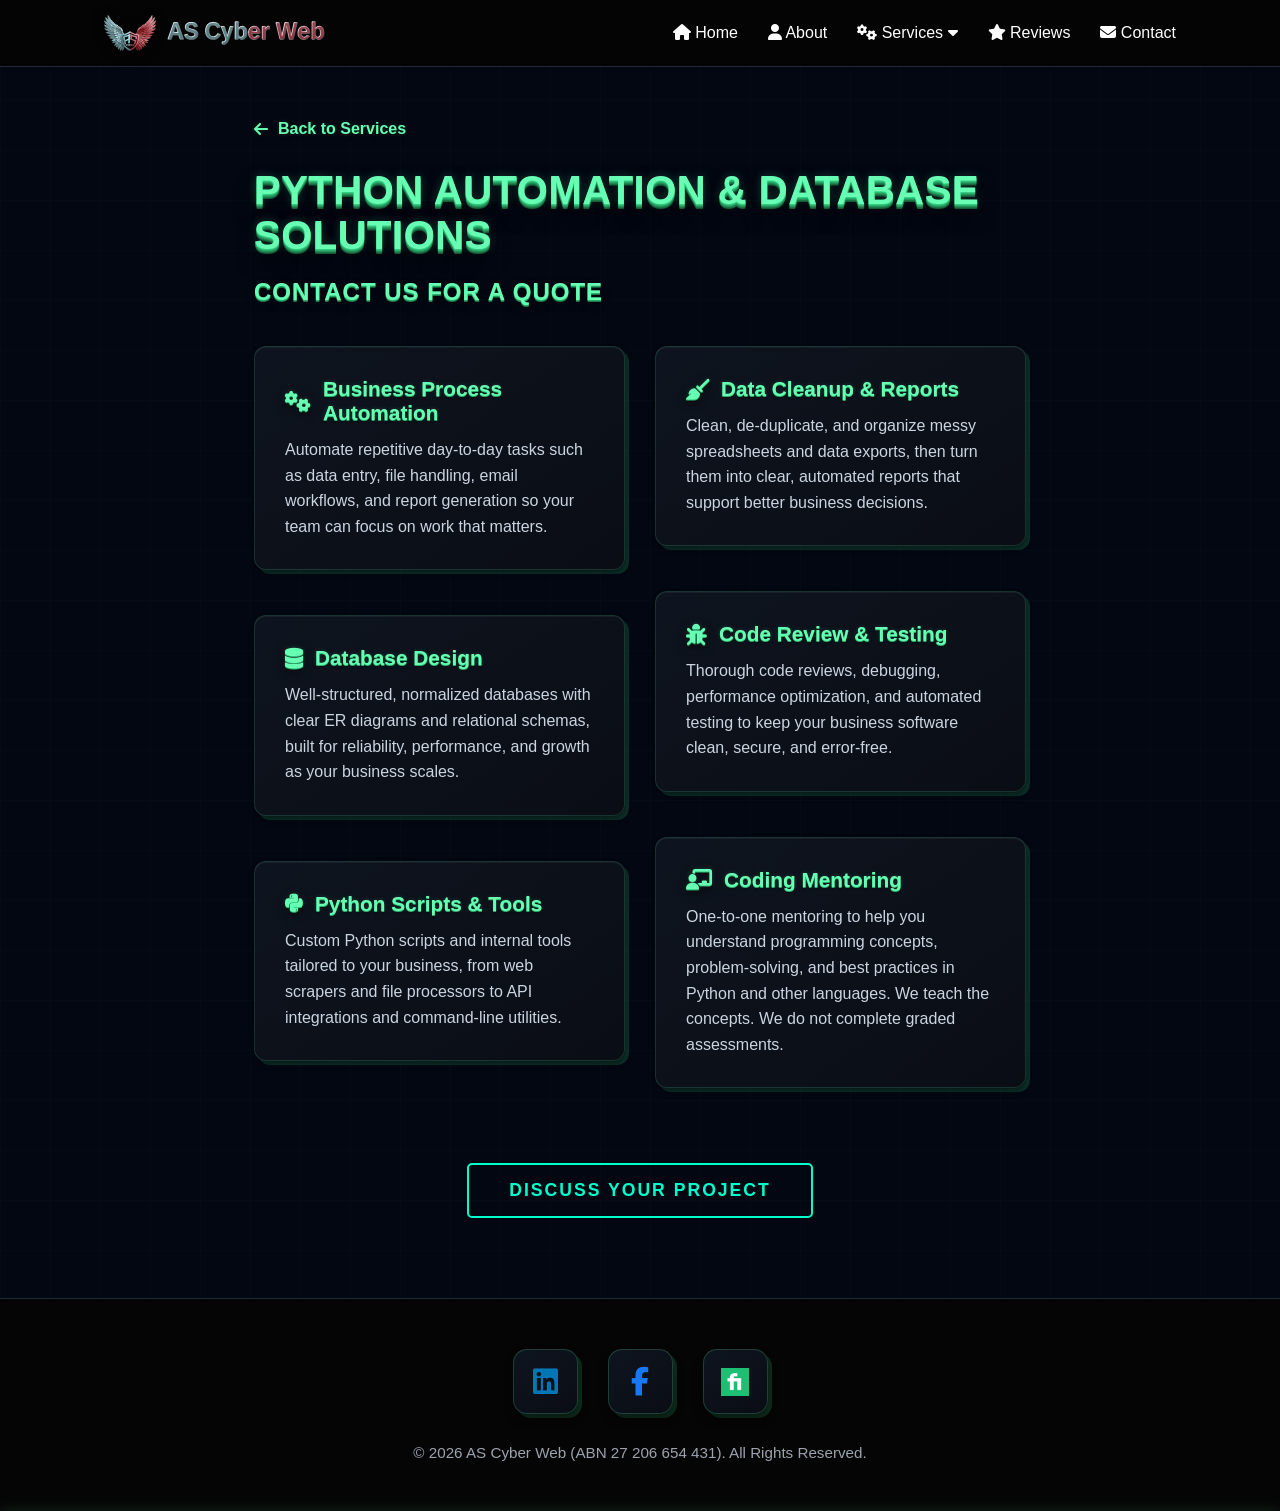
<file: python-automation.html>
<!DOCTYPE html>
<html lang="en">
<head>
    <!-- Google tag (gtag.js) -->
<script async src="https://www.googletagmanager.com/gtag/js?id=G-REXDJPMYV1"></script>
<script>
  window.dataLayer = window.dataLayer || [];
  function gtag(){dataLayer.push(arguments);}
  gtag('js', new Date());

  gtag('config', 'G-REXDJPMYV1');
</script>
    <meta charset="UTF-8">
    <meta name="viewport" content="width=device-width, initial-scale=1.0">
    <title>Python Automation & Database Solutions - AS Cyber Web</title>
    <link rel="stylesheet" href="style.css">
    <link rel="stylesheet" href="https://cdnjs.cloudflare.com/ajax/libs/font-awesome/6.4.0/css/all.min.css">
    <style>
    
        body {
            background-color: #030712;
            color: #e5e7eb;
            margin: 0;
            padding: 0;
            position: relative;
            min-height: 100vh;
            overflow-x: hidden;
            font-family: sans-serif;

            
            background-image: 
                linear-gradient(rgba(102, 255, 179, 0.015) 1px, transparent 1px),
                linear-gradient(90deg, rgba(102, 255, 179, 0.015) 1px, transparent 1px);
            background-size: 50px 50px;
        }

        .navbar {
            position: fixed !important;
            top: 0;
            left: 0;
            width: 100%;
            z-index: 99999 !important;
            overflow: visible !important;
        }

        .nav-container {
            overflow: visible !important;
        }

        .nav-links {
            overflow: visible !important;
            display: flex;
            align-items: center;
            list-style: none;
            margin: 0;
            padding: 0;
        }

        .dropdown {
            position: relative;
            display: inline-block;
            overflow: visible !important;
        }

        .dropdown-content {
            display: none;
            position: absolute;
            top: 100%;
            left: 0;
            background-color: #0d121a !important;
            min-width: 280px;
            box-shadow: 0px 10px 25px rgba(0, 0, 0, 0.7), 0 0 15px rgba(102, 255, 179, 0.15);
            z-index: 999999 !important;
            border: 1px solid rgba(102, 255, 179, 0.25);
            border-radius: 8px;
            padding: 8px 0;
            margin: 0;
            list-style: none;
        }

        .dropdown-content li {
            width: 100%;
        }

        .dropdown-content li a {
            color: #cbd5e1 !important;
            padding: 12px 20px;
            text-decoration: none;
            display: block;
            font-size: 0.95rem;
            transition: all 0.2s ease-in-out;
            text-align: left;
        }

        .dropdown-content li a:hover {
            background-color: rgba(102, 255, 179, 0.1) !important;
            color: #66ffb3 !important;
            padding-left: 25px;
        }

        .dropdown:hover .dropdown-content {
            display: block !important;
        }

        body::after {
            content: '';
            position: fixed;
            left: 0;
            width: 100%;
            height: 3px;
            background: linear-gradient(90deg, transparent, rgba(102, 255, 179, 0.4), transparent);
            box-shadow: 0 0 12px rgba(102, 255, 179, 0.3);
            z-index: 1;
            pointer-events: none;
            animation: pageLaserScan 8s ease-in-out infinite;
        }

        @keyframes pageLaserScan {
            0% { top: 0%; opacity: 0; }
            10% { opacity: 1; }
            90% { opacity: 1; }
            100% { top: 100%; opacity: 0; }
        }

        .details-container {
            max-width: 900px;
            margin: 40px auto 80px auto;
            padding: 0 5%;
            position: relative;
            z-index: 5;
        }

        .section-title {
            color: #66ffb3 !important;
            font-weight: 800;
            letter-spacing: 0.5px;
            text-shadow: 
                0 1px 0 #33cc80,
                0 2px 0 #2baf6d,
                0 3px 0 #24925a,
                0 4px 0 #1c7547,
                0 5px 0 #155935,
                0 6px 1px rgba(0,0,0,0.1),
                0 0 10px rgba(102, 255, 179, 0.25),
                0 10px 20px rgba(0,0,0,0.7);
        }

        .service-price {
            color: #66ffb3 !important;
            font-weight: bold;
            text-shadow: 0 1px 0 #2baf6d, 0 2px 0 #1c7547, 0 4px 8px rgba(0,0,0,0.5);
        }

        .back-btn {
            display: inline-flex;
            align-items: center;
            gap: 10px;
            color: #66ffb3;
            text-decoration: none;
            font-weight: bold;
            margin-bottom: 30px;
            transition: all 0.3s ease;
            text-shadow: 0 2px 4px rgba(0,0,0,0.5), 0 0 5px rgba(102, 255, 179, 0.2);
        }
        .back-btn:hover {
            color: #99ffd6;
            text-shadow: 0 0 10px #99ffd6, 0 3px 0 #24925a;
            transform: translateY(-2px);
        }

        .feature-detail-card {
            background: linear-gradient(145deg, #0e141f, #0a0d14);
            border: 1px solid rgba(102, 255, 179, 0.15);
            padding: 30px;
            border-radius: 12px;
            margin-bottom: 25px;
            transition: all 0.4s cubic-bezier(0.165, 0.84, 0.44, 1);
            position: relative;
            box-shadow: 
                0 4px 6px rgba(0, 0, 0, 0.3),
                0 1px 3px rgba(0, 0, 0, 0.2),
                inset 0 1px 0 rgba(255, 255, 255, 0.05),
                4px 4px 0px rgba(51, 204, 128, 0.2);
        }

        .feature-detail-card:hover {
            border-color: rgba(102, 255, 179, 0.5);
            transform: translate(-4px, -4px);
            box-shadow: 
                8px 8px 0px rgba(102, 255, 179, 0.3),
                0 20px 30px rgba(0, 0, 0, 0.6), 
                0 0 15px rgba(102, 255, 179, 0.1);
        }

        .feature-detail-card h3 {
            color: #66ffb3;
            font-size: 1.3rem;
            margin-bottom: 12px;
            display: flex;
            align-items: center;
            gap: 12px;
            font-weight: 700;
            text-shadow: 
                0 1px 0 #2baf6d,
                0 2px 2px rgba(0, 0, 0, 0.6),
                0 0 4px rgba(102, 255, 179, 0.2);
        }

        .feature-detail-card p {
            color: #cbd5e1;
            line-height: 1.6;
            font-size: 1rem;
        }

        .feature-detail-card h3 i {
            filter: drop-shadow(0 2px 4px rgba(0, 0, 0, 0.5));
        }

        .main-footer {
            position: relative;
            z-index: 5;
        }
    </style>
</head>
<body>

    <nav class="navbar">
        <div class="nav-container">
            <a href="index.html" class="logo"><img src="image/logo.png" alt="" class="logo-img"><img src="image/wordmark.svg" alt="AS Cyber Web" class="logo-wordmark"></a>
            <button class="hamburger-btn" id="mobile-menu-btn" aria-label="Toggle navigation">
                <span></span>
                <span></span>
                <span></span>
            </button>
            <ul class="nav-links" id="nav-links-menu">
                <li><a href="index.html#home"><i class="fas fa-home"></i> Home</a></li>
                <li><a href="index.html#about"><i class="fas fa-user"></i> About</a></li>
                
                <li class="dropdown">
                    <a href="#" class="dropbtn"><i class="fas fa-cogs"></i> Services <i class="fas fa-caret-down"></i></a>
                    <ul class="dropdown-content">
                        <li><a href="web-development.html">Web Design & Development</a></li>
                        <li><a href="monitoring.html">Website Monitoring & Maintenance</a></li>
                        <li><a href="malware-removal.html">WordPress Malware Removal</a></li>
                        <li><a href="software-development.html">Software Development</a></li>
                        <li><a href="app-development.html">App Development</a></li>
                        <li><a href="python-automation.html">Python Automation & Database Solutions</a></li>
                        <li><a href="graphics-design.html">Graphics Design Services</a></li>
                        <li><a href="vulnerability-assessment.html">Security Assessment Services</a></li>
                        <li><a href="remote-support.html">On Demand Remote IT Support</a></li>
                    </ul>
                </li>
                
                <li><a href="index.html#reviews"><i class="fas fa-star"></i> Reviews</a></li>
                <li><a href="index.html#booking"><i class="fas fa-envelope"></i> Contact</a></li>
            </ul>
        </div>
    </nav>

    <main class="details-container" style="margin-top: 120px;">
        <a href="index.html#services" class="back-btn"><i class="fas fa-arrow-left"></i> Back to Services</a>
        
        <h2 class="section-title" style="text-align: left; margin-bottom: 20px;">Python Automation & Database Solutions</h2>
        <p class="service-price" style="margin-bottom: 40px; font-size: 1.5rem;">Contact us for a quote</p>

        <div class="features-grid-layout">
            
            <div class="feature-column">
                <div class="feature-detail-card">
                    <h3><i class="fas fa-cogs"></i> Business Process Automation</h3>
                    <p>Automate repetitive day-to-day tasks such as data entry, file handling, email workflows, and report generation so your team can focus on work that matters.</p>
                </div>
                
                <div class="feature-detail-card">
                    <h3><i class="fas fa-database"></i> Database Design</h3>
                    <p>Well-structured, normalized databases with clear ER diagrams and relational schemas, built for reliability, performance, and growth as your business scales.</p>
                </div>

                <div class="feature-detail-card">
                    <h3><i class="fab fa-python"></i> Python Scripts & Tools</h3>
                    <p>Custom Python scripts and internal tools tailored to your business, from web scrapers and file processors to API integrations and command-line utilities.</p>
                </div>
            </div>

            <div class="feature-column">
                <div class="feature-detail-card">
                    <h3><i class="fas fa-broom"></i> Data Cleanup & Reports</h3>
                    <p>Clean, de-duplicate, and organize messy spreadsheets and data exports, then turn them into clear, automated reports that support better business decisions.</p>
                </div>

                <div class="feature-detail-card">
                    <h3><i class="fas fa-bug"></i> Code Review & Testing</h3>
                    <p>Thorough code reviews, debugging, performance optimization, and automated testing to keep your business software clean, secure, and error-free.</p>
                </div>

                <div class="feature-detail-card">
                    <h3><i class="fas fa-chalkboard-teacher"></i> Coding Mentoring</h3>
                    <p>One-to-one mentoring to help you understand programming concepts, problem-solving, and best practices in Python and other languages. We teach the concepts. We do not complete graded assessments.</p>
                </div>
            </div>

        </div>

        <div style="text-align: center; margin-top: 50px;">
            <a href="index.html#booking" class="cyber-btn">Discuss Your Project</a>
        </div>
    </main>

    <footer class="main-footer" style="text-align: center; padding: 50px 20px; position: relative; z-index: 5;">
        <div class="footer-social-container">
        <a href="https://www.linkedin.com/in/ahnaf-shakil-coder/" target="_blank" class="social-3d-btn linkedin-btn" title="LinkedIn">
            <i class="fab fa-linkedin"></i>
        </a>
        <a href="https://www.facebook.com/profile.php?id=61594516762153" target="_blank" class="social-3d-btn facebook-btn" title="Facebook">
            <i class="fab fa-facebook-f"></i>
        </a>
        
        
        <a href="https://www.fiverr.com/s/Eg3Bpxq" target="_blank" class="social-3d-btn fiverr-btn" title="Fiverr">
            <img src="image/your-fiverr-image-name.png" alt="Fiverr" class="fiverr-3d-img">
        </a>
    </div>

    <p style="color: #9ca3af; font-size: 0.95rem; margin-top: 20px;">&copy; 2026 AS Cyber Web (ABN 27 206 654 431). All Rights Reserved.</p>
    </footer>

    <script>
        const menuBtn = document.getElementById('mobile-menu-btn');
        const navLinks = document.getElementById('nav-links-menu');

        if (menuBtn && navLinks) {
            menuBtn.addEventListener('click', () => {
                menuBtn.classList.toggle('active');
                navLinks.classList.toggle('active');
            });

            document.querySelectorAll('.dropdown').forEach((dropdown) => {
                const dropbtn = dropdown.querySelector('.dropbtn');

                if (dropbtn) {
                    dropbtn.addEventListener('click', (event) => {
                        event.preventDefault();
                        event.stopPropagation();

                        const isOpen = dropdown.classList.contains('active');
                        document.querySelectorAll('.dropdown').forEach((item) => item.classList.remove('active'));
                        if (!isOpen) {
                            dropdown.classList.add('active');
                        }
                    });
                }
            });

            document.addEventListener('click', (event) => {
                if (!navLinks.contains(event.target) && !menuBtn.contains(event.target)) {
                    menuBtn.classList.remove('active');
                    navLinks.classList.remove('active');
                    document.querySelectorAll('.dropdown').forEach((dropdown) => dropdown.classList.remove('active'));
                }
            });
        }
    </script>

</body>
</html>
</file>
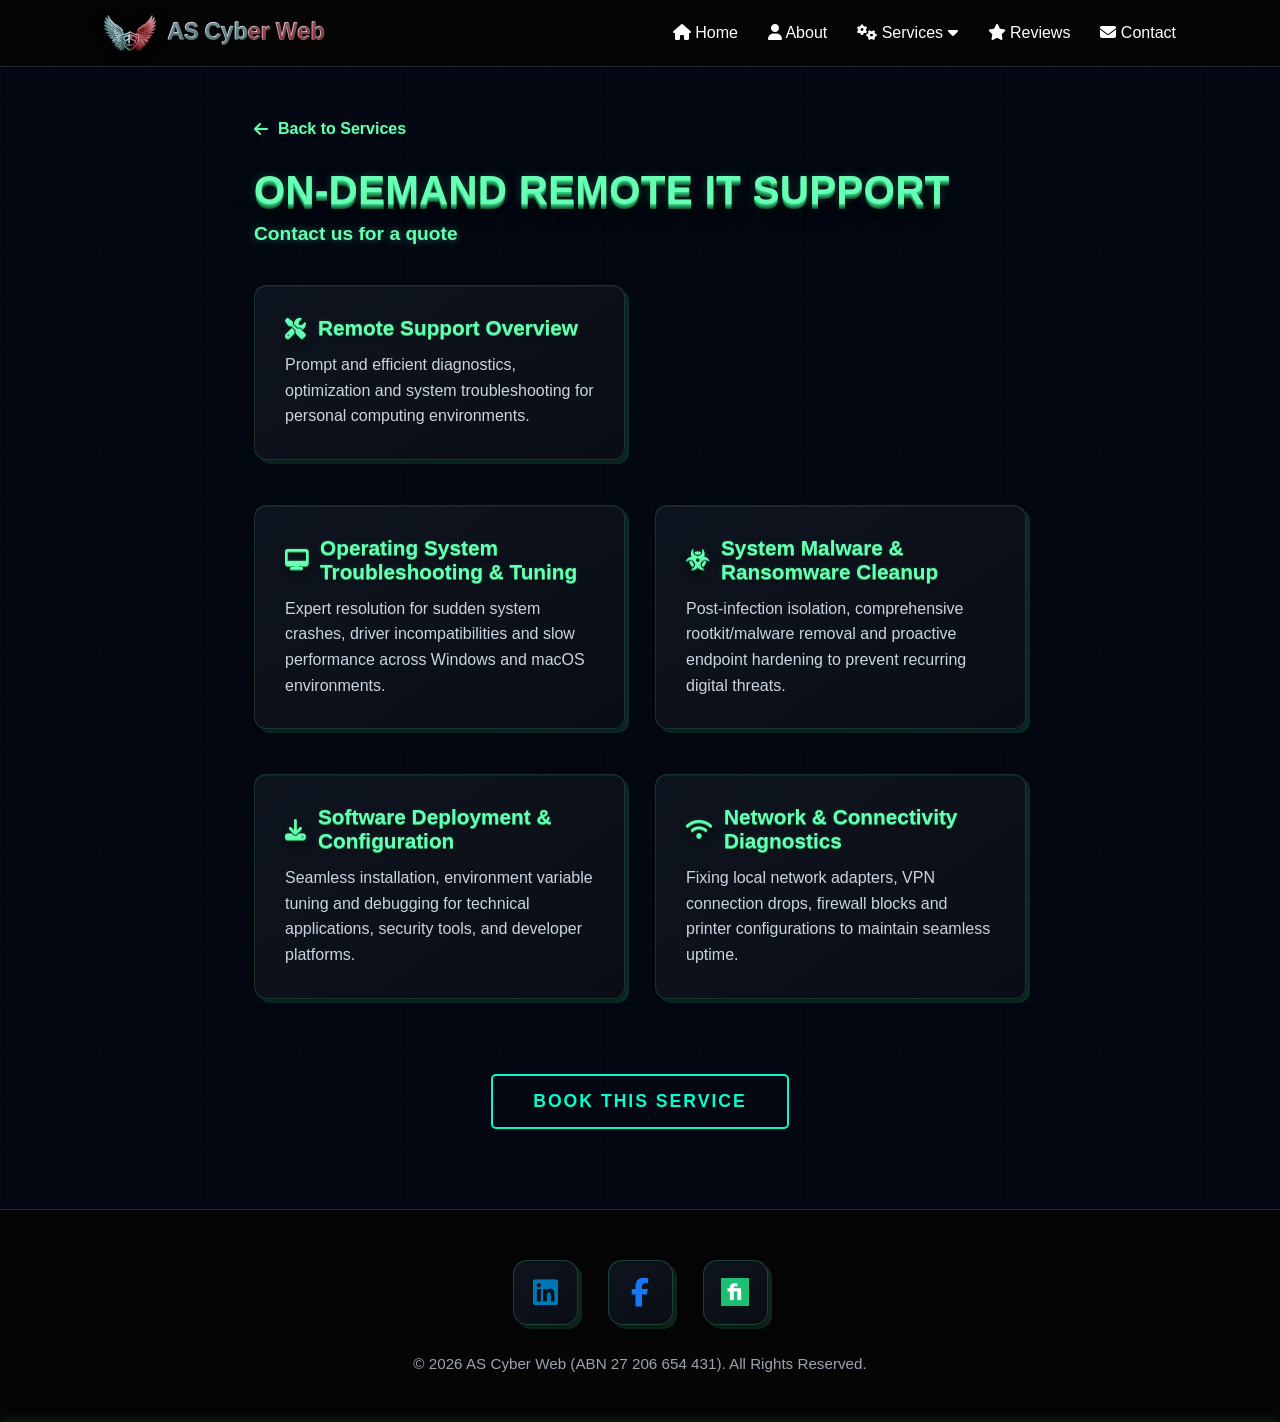
<file: remote-support.html>
<!DOCTYPE html>
<html lang="en">
<head>
    <!-- Google tag (gtag.js) -->
<script async src="https://www.googletagmanager.com/gtag/js?id=G-REXDJPMYV1"></script>
<script>
  window.dataLayer = window.dataLayer || [];
  function gtag(){dataLayer.push(arguments);}
  gtag('js', new Date());

  gtag('config', 'G-REXDJPMYV1');
</script>
    <meta charset="UTF-8">
    <meta name="viewport" content="width=device-width, initial-scale=1.0">
    <title>On Demand Remote IT Support - AS Cyber Web</title>
    <link rel="stylesheet" href="style.css">
    <link rel="stylesheet" href="https://cdnjs.cloudflare.com/ajax/libs/font-awesome/6.4.0/css/all.min.css">
    <style>
        body {
            background-color: #030712;
            color: #e5e7eb;
            margin: 0;
            padding: 0;
            position: relative;
            min-height: 100vh;
            overflow-x: hidden;
            font-family: sans-serif;

            background-image: 
                linear-gradient(rgba(102, 255, 179, 0.015) 1px, transparent 1px),
                linear-gradient(90deg, rgba(102, 255, 179, 0.015) 1px, transparent 1px);
            background-size: 50px 50px;
        }

        .navbar {
            position: fixed !important;
            top: 0;
            left: 0;
            width: 100%;
            z-index: 99999 !important;
            overflow: visible !important; /* ড্রপডাউন ক্লিপিং বন্ধ করার জন্য */
        }

        .nav-container {
            overflow: visible !important;
        }

        .nav-links {
            overflow: visible !important;
            display: flex;
            align-items: center;
            list-style: none;
            margin: 0;
            padding: 0;
        }

        .dropdown {
            position: relative;
            display: inline-block;
            overflow: visible !important;
        }

        .dropdown-content {
            display: none;
            position: absolute;
            top: 100%;
            left: 0;
            background-color: #0d121a !important;
            min-width: 280px;
            box-shadow: 0px 10px 25px rgba(0, 0, 0, 0.7), 0 0 15px rgba(102, 255, 179, 0.15);
            z-index: 999999 !important;
            border: 1px solid rgba(102, 255, 179, 0.25);
            border-radius: 8px;
            padding: 8px 0;
            margin: 0;
            list-style: none;
        }

        .dropdown-content li {
            width: 100%;
        }

        .dropdown-content li a {
            color: #cbd5e1 !important;
            padding: 12px 20px;
            text-decoration: none;
            display: block;
            font-size: 0.95rem;
            transition: all 0.2s ease-in-out;
            text-align: left;
        }

        .dropdown-content li a:hover {
            background-color: rgba(102, 255, 179, 0.1) !important;
            color: #66ffb3 !important;
            padding-left: 25px;
        }

        .dropdown:hover .dropdown-content {
            display: block !important;
        }

        body::after {
            content: '';
            position: fixed;
            left: 0;
            width: 100%;
            height: 3px;
            background: linear-gradient(90deg, transparent, rgba(102, 255, 179, 0.4), transparent);
            box-shadow: 0 0 12px rgba(102, 255, 179, 0.3);
            z-index: 1;
            pointer-events: none;
            animation: pageLaserScan 8s ease-in-out infinite;
        }

        @keyframes pageLaserScan {
            0% { top: 0%; opacity: 0; }
            10% { opacity: 1; }
            90% { opacity: 1; }
            100% { top: 100%; opacity: 0; }
        }

        .details-container {
            max-width: 900px;
            margin: 40px auto 80px auto;
            padding: 0 5%;
            position: relative;
            z-index: 5;
        }

        .section-title {
            color: #66ffb3 !important;
            font-weight: 800;
            letter-spacing: 0.5px;
            text-shadow: 
                0 1px 0 #33cc80,
                0 2px 0 #2baf6d,
                0 3px 0 #24925a,
                0 4px 0 #1c7547,
                0 5px 0 #155935,
                0 6px 1px rgba(0,0,0,0.1),
                0 0 10px rgba(102, 255, 179, 0.25),
                0 10px 20px rgba(0,0,0,0.7);
        }

        .back-btn {
            display: inline-flex;
            align-items: center;
            gap: 10px;
            color: #66ffb3;
            text-decoration: none;
            font-weight: bold;
            margin-bottom: 30px;
            transition: all 0.3s ease;
            text-shadow: 0 2px 4px rgba(0,0,0,0.5), 0 0 5px rgba(102, 255, 179, 0.2);
        }
        .back-btn:hover {
            color: #99ffd6;
            text-shadow: 0 0 10px #99ffd6, 0 3px 0 #24925a;
            transform: translateY(-2px);
        }

        .feature-detail-card {
            background: linear-gradient(145deg, #0e141f, #0a0d14);
            border: 1px solid rgba(102, 255, 179, 0.15);
            padding: 30px;
            border-radius: 12px;
            margin-bottom: 25px;
            transition: all 0.4s cubic-bezier(0.165, 0.84, 0.44, 1);
            position: relative;
            box-shadow: 
                0 4px 6px rgba(0, 0, 0, 0.3),
                0 1px 3px rgba(0, 0, 0, 0.2),
                inset 0 1px 0 rgba(255, 255, 255, 0.05),
                4px 4px 0px rgba(51, 204, 128, 0.2);
        }

        .feature-detail-card:hover {
            border-color: rgba(102, 255, 179, 0.5);
            transform: translate(-4px, -4px);
            box-shadow: 
                8px 8px 0px rgba(102, 255, 179, 0.3),
                0 20px 30px rgba(0, 0, 0, 0.6), 
                0 0 15px rgba(102, 255, 179, 0.1);
        }

        .feature-detail-card h3 {
            color: #66ffb3;
            font-size: 1.3rem;
            margin-bottom: 12px;
            display: flex;
            align-items: center;
            gap: 12px;
            font-weight: 700;
            text-shadow: 
                0 1px 0 #2baf6d,
                0 2px 2px rgba(0, 0, 0, 0.6),
                0 0 4px rgba(102, 255, 179, 0.2);
        }

        .feature-detail-card p {
            color: #cbd5e1;
            line-height: 1.6;
            font-size: 1rem;
        }

        .feature-detail-card h3 i {
            filter: drop-shadow(0 2px 4px rgba(0, 0, 0, 0.5));
        }

        .main-footer {
            position: relative;
            z-index: 5;
        }
    </style>
</head>
<body>

    <nav class="navbar">
        <div class="nav-container">
            <a href="index.html" class="logo"><img src="image/logo.png" alt="" class="logo-img"><img src="image/wordmark.svg" alt="AS Cyber Web" class="logo-wordmark"></a>
            <button class="hamburger-btn" id="mobile-menu-btn" aria-label="Toggle navigation">
                <span></span>
                <span></span>
                <span></span>
            </button>
            <ul class="nav-links" id="nav-links-menu">
                <li><a href="index.html#home"><i class="fas fa-home"></i> Home</a></li>
                <li><a href="index.html#about"><i class="fas fa-user"></i> About</a></li>
                
                <li class="dropdown">
                    <a href="#" class="dropbtn"><i class="fas fa-cogs"></i> Services <i class="fas fa-caret-down"></i></a>
                    <ul class="dropdown-content">
                        <li><a href="web-development.html">Web Design & Development</a></li>
                        <li><a href="monitoring.html">Website Monitoring & Maintenance</a></li>
                        <li><a href="malware-removal.html">WordPress Malware Removal</a></li>
                        <li><a href="software-development.html">Software Development</a></li>
                        <li><a href="app-development.html">App Development</a></li>
                        <li><a href="python-automation.html">Python Automation & Database Solutions</a></li>
                        <li><a href="graphics-design.html">Graphics Design Services</a></li>
                        <li><a href="vulnerability-assessment.html">Security Assessment Services</a></li>
                        <li><a href="remote-support.html">On Demand Remote IT Support</a></li>
                    </ul>
                </li>
                
                <li><a href="index.html#reviews"><i class="fas fa-star"></i> Reviews</a></li>
                <li><a href="index.html#booking"><i class="fas fa-envelope"></i> Contact</a></li>
            </ul>
        </div>
    </nav>

    <div class="details-container" style="margin-top: 120px;">
        <a href="index.html#services" class="back-btn"><i class="fas fa-arrow-left"></i> Back to Services</a>
        
        <h2 class="section-title" style="text-align: left; margin-bottom: 10px;">On-Demand Remote IT Support</h2>
        <p style="color: #cbd5e1; font-size: 1.2rem; font-weight: bold; margin-bottom: 40px; text-shadow: 0 2px 4px rgba(0,0,0,0.5);">
            <span style="color: #66ffb3; text-shadow: 0 0 8px rgba(102, 255, 179, 0.4);">Contact us for a quote</span>
        </p>

        <div class="features-grid-layout" style="margin-bottom: 20px;">
            <div class="feature-column" style="width: 100%;">
                <div class="feature-detail-card">
                    <h3><i class="fas fa-tools"></i> Remote Support Overview</h3>
                    <p>Prompt and efficient diagnostics, optimization and system troubleshooting for personal computing environments.</p>
                </div>
            </div>
        </div>

        <div class="features-grid-layout">
            <div class="feature-column">
                <div class="feature-detail-card">
                    <h3><i class="fas fa-desktop"></i> Operating System Troubleshooting & Tuning</h3>
                    <p>Expert resolution for sudden system crashes, driver incompatibilities and slow performance across Windows and macOS environments.</p>
                </div>
                <div class="feature-detail-card">
                    <h3><i class="fas fa-download"></i> Software Deployment & Configuration</h3>
                    <p>Seamless installation, environment variable tuning and debugging for technical applications, security tools, and developer platforms.</p>
                </div>
            </div>
            
            <div class="feature-column">
                <div class="feature-detail-card">
                    <h3><i class="fas fa-biohazard"></i> System Malware & Ransomware Cleanup</h3>
                    <p>Post-infection isolation, comprehensive rootkit/malware removal and proactive endpoint hardening to prevent recurring digital threats.</p>
                </div>
                <div class="feature-detail-card">
                    <h3><i class="fas fa-wifi"></i> Network & Connectivity Diagnostics</h3>
                    <p>Fixing local network adapters, VPN connection drops, firewall blocks and printer configurations to maintain seamless uptime.</p>
                </div>
            </div>
        </div>
        
        <div style="text-align: center; margin-top: 50px;">
            <a href="index.html#booking" class="cyber-btn">Book This Service</a>
        </div>
    </div>

    <footer class="main-footer" style="text-align: center; padding: 50px 20px; position: relative; z-index: 5;">
        <div class="footer-social-container">
        <a href="https://www.linkedin.com/in/ahnaf-shakil-coder/" target="_blank" class="social-3d-btn linkedin-btn" title="LinkedIn">
            <i class="fab fa-linkedin"></i>
        </a>
        <a href="https://www.facebook.com/profile.php?id=61594516762153" target="_blank" class="social-3d-btn facebook-btn" title="Facebook">
            <i class="fab fa-facebook-f"></i>
        </a>
        
        <a href="https://www.fiverr.com/s/Eg3Bpxq" target="_blank" class="social-3d-btn fiverr-btn" title="Fiverr">
            <img src="image/your-fiverr-image-name.png" alt="Fiverr" class="fiverr-3d-img">
        </a>
    </div>

    <p style="color: #9ca3af; font-size: 0.95rem; margin-top: 20px;">&copy; 2026 AS Cyber Web (ABN 27 206 654 431). All Rights Reserved.</p>
    </footer>

    <script>
        const menuBtn = document.getElementById('mobile-menu-btn');
        const navLinks = document.getElementById('nav-links-menu');

        if (menuBtn && navLinks) {
            menuBtn.addEventListener('click', () => {
                menuBtn.classList.toggle('active');
                navLinks.classList.toggle('active');
            });

            document.querySelectorAll('.dropdown').forEach((dropdown) => {
                const dropbtn = dropdown.querySelector('.dropbtn');

                if (dropbtn) {
                    dropbtn.addEventListener('click', (event) => {
                        event.preventDefault();
                        event.stopPropagation();

                        const isOpen = dropdown.classList.contains('active');
                        document.querySelectorAll('.dropdown').forEach((item) => item.classList.remove('active'));
                        if (!isOpen) {
                            dropdown.classList.add('active');
                        }
                    });
                }
            });

            document.addEventListener('click', (event) => {
                if (!navLinks.contains(event.target) && !menuBtn.contains(event.target)) {
                    menuBtn.classList.remove('active');
                    navLinks.classList.remove('active');
                    document.querySelectorAll('.dropdown').forEach((dropdown) => dropdown.classList.remove('active'));
                }
            });
        }
    </script>

</body>
</html>
</file>
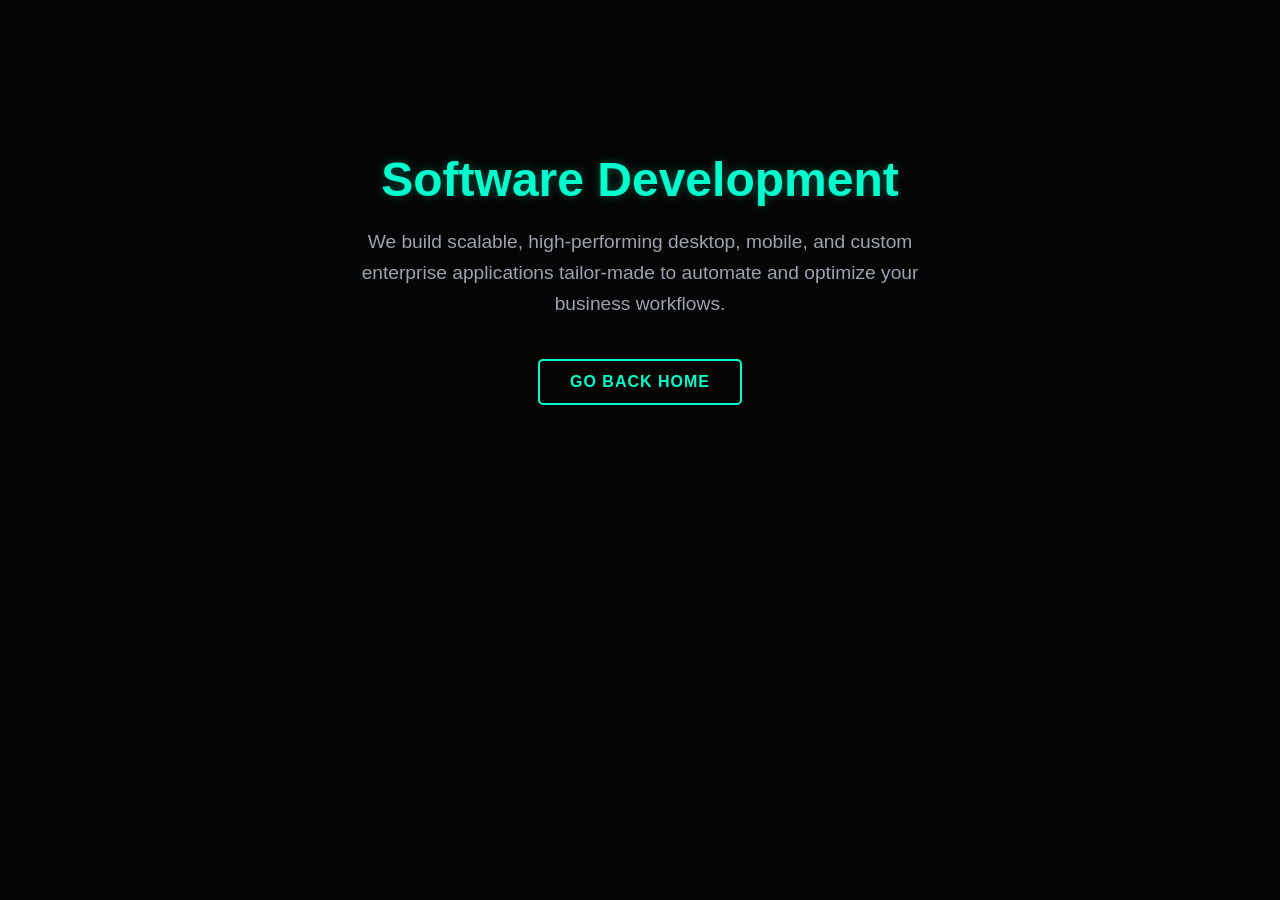
<file: security-hardening.html>
<!DOCTYPE html>
<html lang="en">
<head>
    <!-- Google tag (gtag.js) -->
<script async src="https://www.googletagmanager.com/gtag/js?id=G-REXDJPMYV1"></script>
<script>
  window.dataLayer = window.dataLayer || [];
  function gtag(){dataLayer.push(arguments);}
  gtag('js', new Date());

  gtag('config', 'G-REXDJPMYV1');
</script>
    <meta charset="UTF-8">
    <meta name="viewport" content="width=device-width, initial-scale=1.0">
    <title>Software Development - AS Cyber Web</title>
    <style>
        body { 
            background-color: #050505; 
            color: #ffffff; 
            font-family: 'Segoe UI', Tahoma, Geneva, Verdana, sans-serif; 
            text-align: center; 
            padding: 120px 20px 40px; 
            margin: 0;
            overflow-x: hidden;
            box-sizing: border-box;
        }
        h1 { 
            color: #00ffcc; 
            font-size: 3rem;
            text-shadow: 0 0 10px rgba(0, 255, 204, 0.3);
            margin-bottom: 20px;
        }
        p {
            color: #9ca3af;
            font-size: 1.2rem;
            max-width: 600px;
            margin: 0 auto 40px auto;
            line-height: 1.6;
            overflow-wrap: anywhere;
        }
        a { 
            display: inline-block;
            color: #00ffcc; 
            text-decoration: none; 
            border: 2px solid #00ffcc; 
            padding: 12px 30px; 
            border-radius: 5px; 
            font-weight: bold;
            text-transform: uppercase;
            letter-spacing: 1px;
            transition: all 0.3s ease;
            max-width: 100%;
        }
        a:hover { 
            color: #050505; 
            background-color: #00ffcc;
            box-shadow: 0 0 15px #00ffcc;
            transform: translateY(-3px);
        }

        @media (max-width: 480px) {
            body {
                padding-top: 100px;
            }

            h1 {
                font-size: 2.2rem;
            }

            p {
                font-size: 1rem;
            }

            a {
                width: 100%;
                box-sizing: border-box;
            }
        }
    </style>
</head>
<body>
    <h1>Software Development</h1>
    <p>We build scalable, high-performing desktop, mobile, and custom enterprise applications tailor-made to automate and optimize your business workflows.</p>
    <a href="index.html">Go Back Home</a>
</body>
</html>
</file>
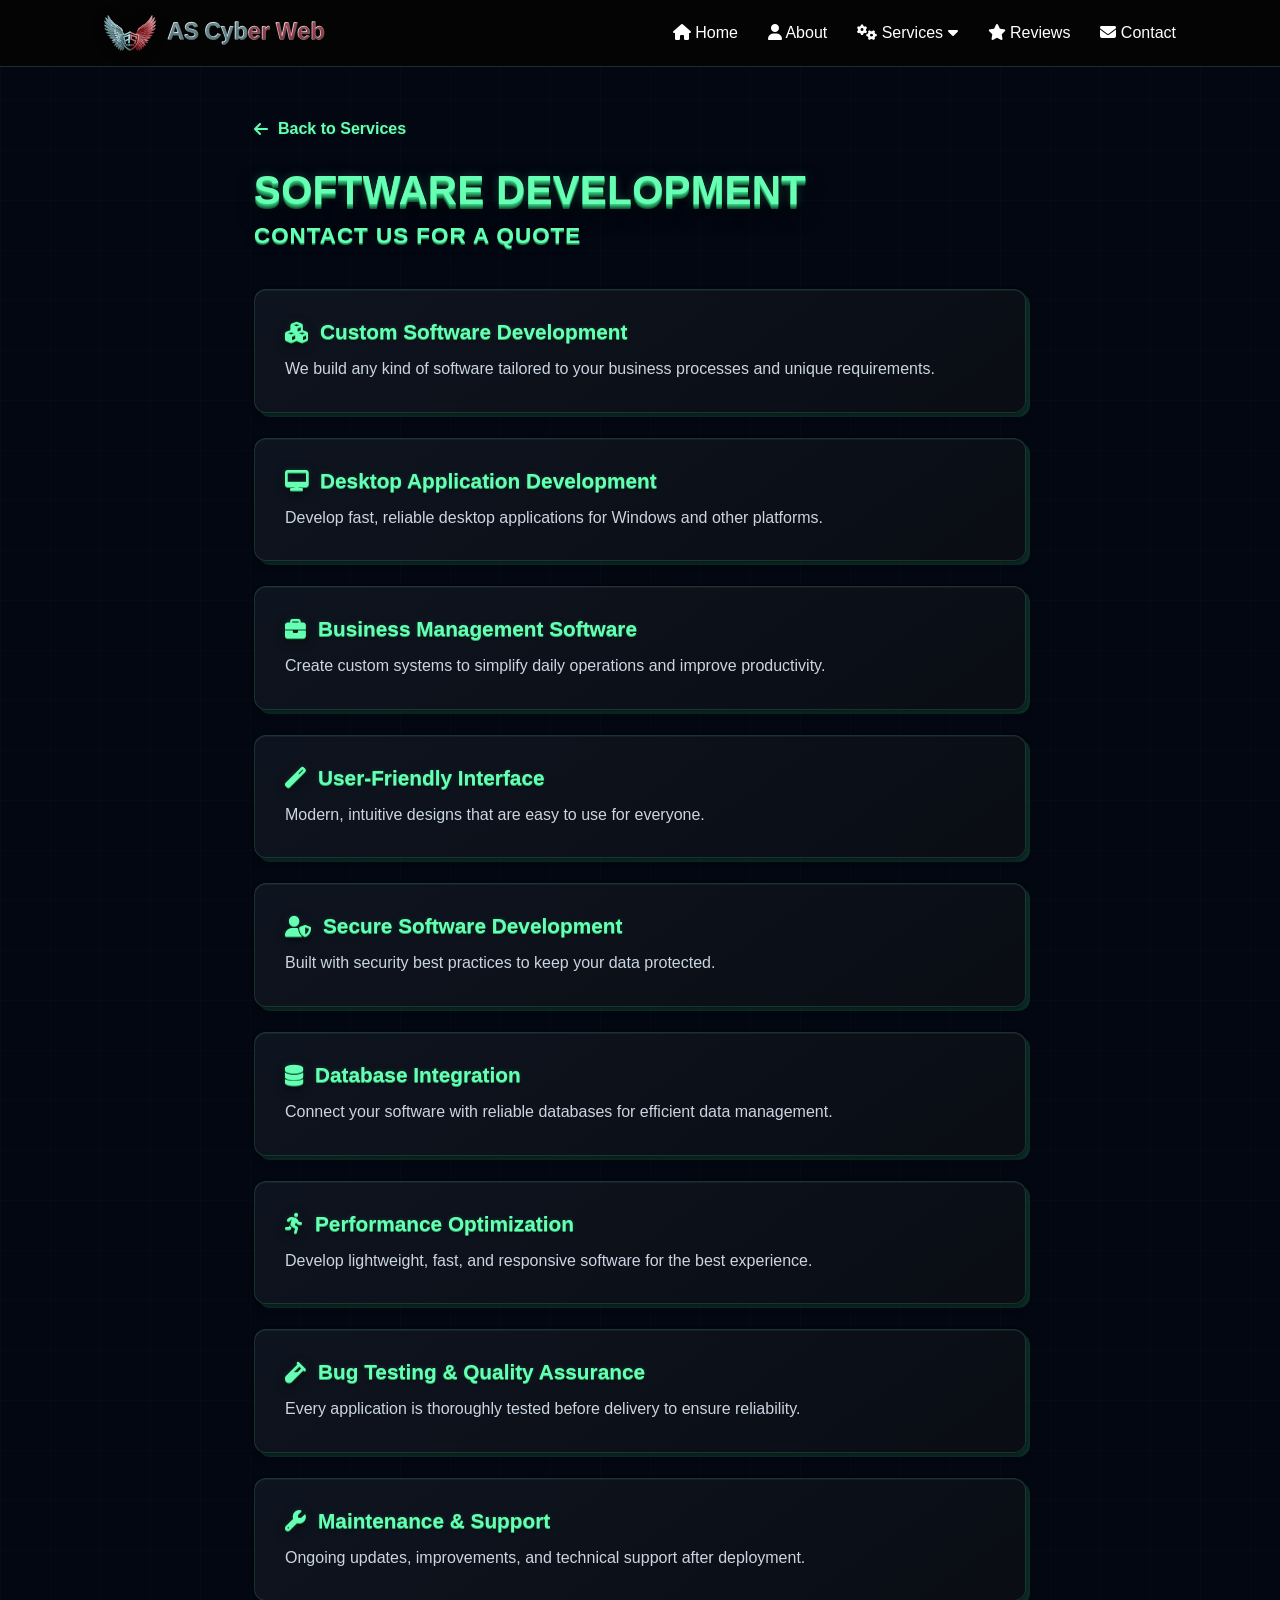
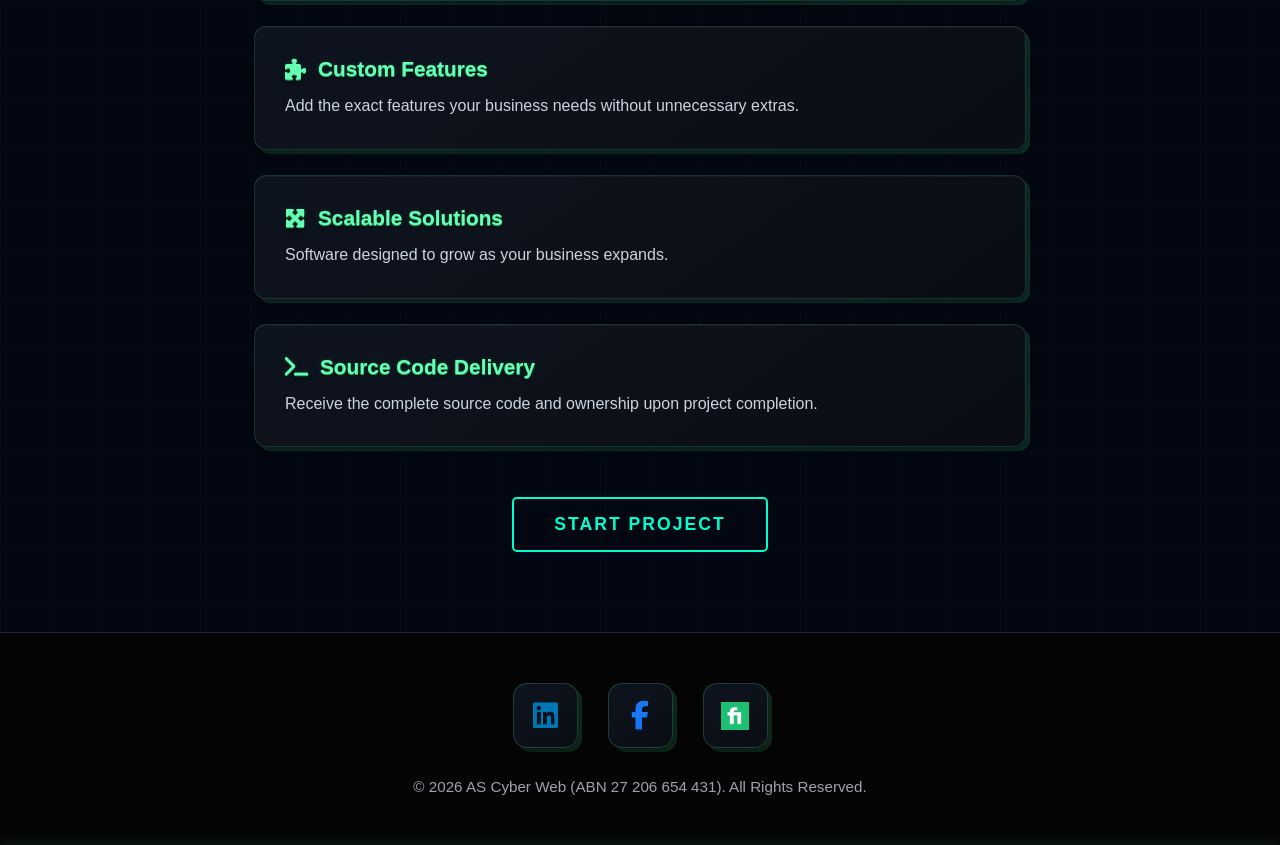
<file: software-development.html>
<!DOCTYPE html>
<html lang="en">
<head>
    <!-- Google tag (gtag.js) -->
<script async src="https://www.googletagmanager.com/gtag/js?id=G-REXDJPMYV1"></script>
<script>
  window.dataLayer = window.dataLayer || [];
  function gtag(){dataLayer.push(arguments);}
  gtag('js', new Date());

  gtag('config', 'G-REXDJPMYV1');
</script>
    <meta charset="UTF-8">
    <meta name="viewport" content="width=device-width, initial-scale=1.0">
    <title>Software Development - AS Cyber Web</title>
    <link rel="stylesheet" href="style.css">
    <link rel="stylesheet" href="https://cdnjs.cloudflare.com/ajax/libs/font-awesome/6.4.0/css/all.min.css">
    <style>

        body {
            background-color: #030712;
            color: #e5e7eb;
            margin: 0;
            padding: 0;
            position: relative;
            min-height: 100vh;
            overflow-x: hidden;
            font-family: sans-serif;

            background-image: 
                linear-gradient(rgba(102, 255, 179, 0.015) 1px, transparent 1px),
                linear-gradient(90deg, rgba(102, 255, 179, 0.015) 1px, transparent 1px);
            background-size: 50px 50px;
        }

        .navbar {
            position: fixed !important;
            top: 0;
            left: 0;
            width: 100%;
            z-index: 99999 !important;
            overflow: visible !important;
        }

        .nav-container {
            overflow: visible !important;
        }

        .nav-links {
            overflow: visible !important;
            display: flex;
            align-items: center;
            list-style: none;
            margin: 0;
            padding: 0;
        }

        .dropdown {
            position: relative;
            display: inline-block;
            overflow: visible !important;
        }

        .dropdown-content {
            display: none;
            position: absolute;
            top: 100%;
            left: 0;
            background-color: #0d121a !important;
            min-width: 280px;
            box-shadow: 0px 10px 25px rgba(0, 0, 0, 0.7), 0 0 15px rgba(102, 255, 179, 0.15);
            z-index: 999999 !important;
            border: 1px solid rgba(102, 255, 179, 0.25);
            border-radius: 8px;
            padding: 8px 0;
            margin: 0;
            list-style: none;
        }

        .dropdown-content li {
            width: 100%;
        }

        .dropdown-content li a {
            color: #cbd5e1 !important;
            padding: 12px 20px;
            text-decoration: none;
            display: block;
            font-size: 0.95rem;
            transition: all 0.2s ease-in-out;
            text-align: left;
        }

        .dropdown-content li a:hover {
            background-color: rgba(102, 255, 179, 0.1) !important;
            color: #66ffb3 !important;
            padding-left: 25px;
        }

        .dropdown:hover .dropdown-content {
            display: block !important;
        }

        body::after {
            content: '';
            position: fixed;
            left: 0;
            width: 100%;
            height: 3px;
            background: linear-gradient(90deg, transparent, rgba(102, 255, 179, 0.4), transparent);
            box-shadow: 0 0 12px rgba(102, 255, 179, 0.3);
            z-index: 1;
            pointer-events: none;
            animation: pageLaserScan 8s ease-in-out infinite;
        }

        @keyframes pageLaserScan {
            0% { top: 0%; opacity: 0; }
            10% { opacity: 1; }
            90% { opacity: 1; }
            100% { top: 100%; opacity: 0; }
        }

        .details-container {
            max-width: 900px;
            margin: 40px auto 80px auto;
            padding: 0 5%;
            position: relative;
            z-index: 5;
        }

        .section-title {
            color: #66ffb3 !important;
            font-weight: 800;
            letter-spacing: 0.5px;
            text-shadow: 
                0 1px 0 #33cc80,
                0 2px 0 #2baf6d,
                0 3px 0 #24925a,
                0 4px 0 #1c7547,
                0 5px 0 #155935,
                0 6px 1px rgba(0,0,0,0.1),
                0 0 10px rgba(102, 255, 179, 0.25),
                0 10px 20px rgba(0,0,0,0.7);
        }

        .service-price {
            color: #66ffb3 !important;
            font-weight: bold;
            text-shadow: 0 1px 0 #2baf6d, 0 2px 0 #1c7547, 0 4px 8px rgba(0,0,0,0.5);
        }

        .back-btn {
            display: inline-flex;
            align-items: center;
            gap: 10px;
            color: #66ffb3;
            text-decoration: none;
            font-weight: bold;
            margin-bottom: 30px;
            transition: all 0.3s ease;
            text-shadow: 0 2px 4px rgba(0,0,0,0.5), 0 0 5px rgba(102, 255, 179, 0.2);
        }
        .back-btn:hover {
            color: #99ffd6;
            text-shadow: 0 0 10px #99ffd6, 0 3px 0 #24925a;
            transform: translateY(-2px);
        }

        .feature-detail-card {
            background: linear-gradient(145deg, #0e141f, #0a0d14);
            border: 1px solid rgba(102, 255, 179, 0.15);
            padding: 30px;
            border-radius: 12px;
            margin-bottom: 25px;
            transition: all 0.4s cubic-bezier(0.165, 0.84, 0.44, 1);
            position: relative;
            box-shadow: 
                0 4px 6px rgba(0, 0, 0, 0.3),
                0 1px 3px rgba(0, 0, 0, 0.2),
                inset 0 1px 0 rgba(255, 255, 255, 0.05),
                4px 4px 0px rgba(51, 204, 128, 0.2);
        }

        .feature-detail-card:hover {
            border-color: rgba(102, 255, 179, 0.5);
            transform: translate(-4px, -4px);
            box-shadow: 
                8px 8px 0px rgba(102, 255, 179, 0.3),
                0 20px 30px rgba(0, 0, 0, 0.6), 
                0 0 15px rgba(102, 255, 179, 0.1);
        }

        .feature-detail-card h3 {
            color: #66ffb3;
            font-size: 1.3rem;
            margin-bottom: 12px;
            display: flex;
            align-items: center;
            gap: 12px;
            font-weight: 700;
            text-shadow: 
                0 1px 0 #2baf6d,
                0 2px 2px rgba(0, 0, 0, 0.6),
                0 0 4px rgba(102, 255, 179, 0.2);
        }

        .feature-detail-card p {
            color: #cbd5e1;
            line-height: 1.6;
            font-size: 1rem;
        }

        .feature-detail-card h3 i {
            filter: drop-shadow(0 2px 4px rgba(0, 0, 0, 0.5));
        }

        .main-footer {
            position: relative;
            z-index: 5;
        }
    </style>
</head>
<body>

    <nav class="navbar">
        <div class="nav-container">
            <a href="index.html" class="logo"><img src="image/logo.png" alt="" class="logo-img"><img src="image/wordmark.svg" alt="AS Cyber Web" class="logo-wordmark"></a>
            <button class="hamburger-btn" id="mobile-menu-btn" aria-label="Toggle navigation">
                <span></span>
                <span></span>
                <span></span>
            </button>
            <ul class="nav-links" id="nav-links-menu">
                <li><a href="index.html#home"><i class="fas fa-home"></i> Home</a></li>
                <li><a href="index.html#about"><i class="fas fa-user"></i> About</a></li>
                
                <li class="dropdown">
                    <a href="#" class="dropbtn"><i class="fas fa-cogs"></i> Services <i class="fas fa-caret-down"></i></a>
                    <ul class="dropdown-content">
                        <li><a href="web-development.html">Web Design & Development</a></li>
                        <li><a href="monitoring.html">Website Monitoring & Maintenance</a></li>
                        <li><a href="malware-removal.html">WordPress Malware Removal</a></li>
                        <li><a href="software-development.html">Software Development</a></li>
                        <li><a href="app-development.html">App Development</a></li>
                        <li><a href="python-automation.html">Python Automation & Database Solutions</a></li>
                        <li><a href="graphics-design.html">Graphics Design Services</a></li>
                        <li><a href="vulnerability-assessment.html">Security Assessment Services</a></li>
                        <li><a href="remote-support.html">On Demand Remote IT Support</a></li>
                    </ul>
                </li>
                
                <li><a href="index.html#reviews"><i class="fas fa-star"></i> Reviews</a></li>
                <li><a href="index.html#booking"><i class="fas fa-envelope"></i> Contact</a></li>
            </ul>
        </div>
    </nav>

    <div class="details-container" style="margin-top: 120px;">
        <a href="index.html#services" class="back-btn"><i class="fas fa-arrow-left"></i> Back to Services</a>
        
        <h1 class="section-title" style="text-align: left; margin-bottom: 10px;">Software Development</h1>
        <p class="service-price" style="margin-bottom: 40px; font-size: 1.4rem;">Contact us for a quote</p>

        <div class="feature-detail-card">
            <h3><i class="fas fa-cubes"></i> Custom Software Development</h3>
            <p>We build any kind of software tailored to your business processes and unique requirements.</p>
        </div>

        <div class="feature-detail-card">
            <h3><i class="fas fa-desktop"></i> Desktop Application Development</h3>
            <p>Develop fast, reliable desktop applications for Windows and other platforms.</p>
        </div>

        <div class="feature-detail-card">
            <h3><i class="fas fa-briefcase"></i> Business Management Software</h3>
            <p>Create custom systems to simplify daily operations and improve productivity.</p>
        </div>

        <div class="feature-detail-card">
            <h3><i class="fas fa-magic"></i> User-Friendly Interface</h3>
            <p>Modern, intuitive designs that are easy to use for everyone.</p>
        </div>

        <div class="feature-detail-card">
            <h3><i class="fas fa-user-shield"></i> Secure Software Development</h3>
            <p>Built with security best practices to keep your data protected.</p>
        </div>

        <div class="feature-detail-card">
            <h3><i class="fas fa-database"></i> Database Integration</h3>
            <p>Connect your software with reliable databases for efficient data management.</p>
        </div>

        <div class="feature-detail-card">
            <h3><i class="fas fa-running"></i> Performance Optimization</h3>
            <p>Develop lightweight, fast, and responsive software for the best experience.</p>
        </div>

        <div class="feature-detail-card">
            <h3><i class="fas fa-vial"></i> Bug Testing & Quality Assurance</h3>
            <p>Every application is thoroughly tested before delivery to ensure reliability.</p>
        </div>

        <div class="feature-detail-card">
            <h3><i class="fas fa-wrench"></i> Maintenance & Support</h3>
            <p>Ongoing updates, improvements, and technical support after deployment.</p>
        </div>

        <div class="feature-detail-card">
            <h3><i class="fas fa-puzzle-piece"></i> Custom Features</h3>
            <p>Add the exact features your business needs without unnecessary extras.</p>
        </div>

        <div class="feature-detail-card">
            <h3><i class="fas fa-expand-arrows-alt"></i> Scalable Solutions</h3>
            <p>Software designed to grow as your business expands.</p>
        </div>

        <div class="feature-detail-card">
            <h3><i class="fas fa-terminal"></i> Source Code Delivery</h3>
            <p>Receive the complete source code and ownership upon project completion.</p>
        </div>

        <div style="text-align: center; margin-top: 50px;">
            <a href="index.html#booking" class="cyber-btn">Start Project</a>
        </div>
    </div>

    <footer class="main-footer" style="text-align: center; padding: 50px 20px; position: relative; z-index: 5;">
        <div class="footer-social-container">
        <a href="https://www.linkedin.com/in/ahnaf-shakil-coder/" target="_blank" class="social-3d-btn linkedin-btn" title="LinkedIn">
            <i class="fab fa-linkedin"></i>
        </a>
        <a href="https://www.facebook.com/profile.php?id=61594516762153" target="_blank" class="social-3d-btn facebook-btn" title="Facebook">
            <i class="fab fa-facebook-f"></i>
        </a>
        
        
        <a href="https://www.fiverr.com/s/Eg3Bpxq" target="_blank" class="social-3d-btn fiverr-btn" title="Fiverr">
            <img src="image/your-fiverr-image-name.png" alt="Fiverr" class="fiverr-3d-img">
        </a>
    </div>

    <p style="color: #9ca3af; font-size: 0.95rem; margin-top: 20px;">&copy; 2026 AS Cyber Web (ABN 27 206 654 431). All Rights Reserved.</p>
    </footer>

    <script>
        const menuBtn = document.getElementById('mobile-menu-btn');
        const navLinks = document.getElementById('nav-links-menu');

        if (menuBtn && navLinks) {
            menuBtn.addEventListener('click', () => {
                menuBtn.classList.toggle('active');
                navLinks.classList.toggle('active');
            });

            document.querySelectorAll('.dropdown').forEach((dropdown) => {
                const dropbtn = dropdown.querySelector('.dropbtn');

                if (dropbtn) {
                    dropbtn.addEventListener('click', (event) => {
                        event.preventDefault();
                        event.stopPropagation();

                        const isOpen = dropdown.classList.contains('active');
                        document.querySelectorAll('.dropdown').forEach((item) => item.classList.remove('active'));
                        if (!isOpen) {
                            dropdown.classList.add('active');
                        }
                    });
                }
            });

            document.addEventListener('click', (event) => {
                if (!navLinks.contains(event.target) && !menuBtn.contains(event.target)) {
                    menuBtn.classList.remove('active');
                    navLinks.classList.remove('active');
                    document.querySelectorAll('.dropdown').forEach((dropdown) => dropdown.classList.remove('active'));
                }
            });
        }
    </script>

</body>
</html>
</file>
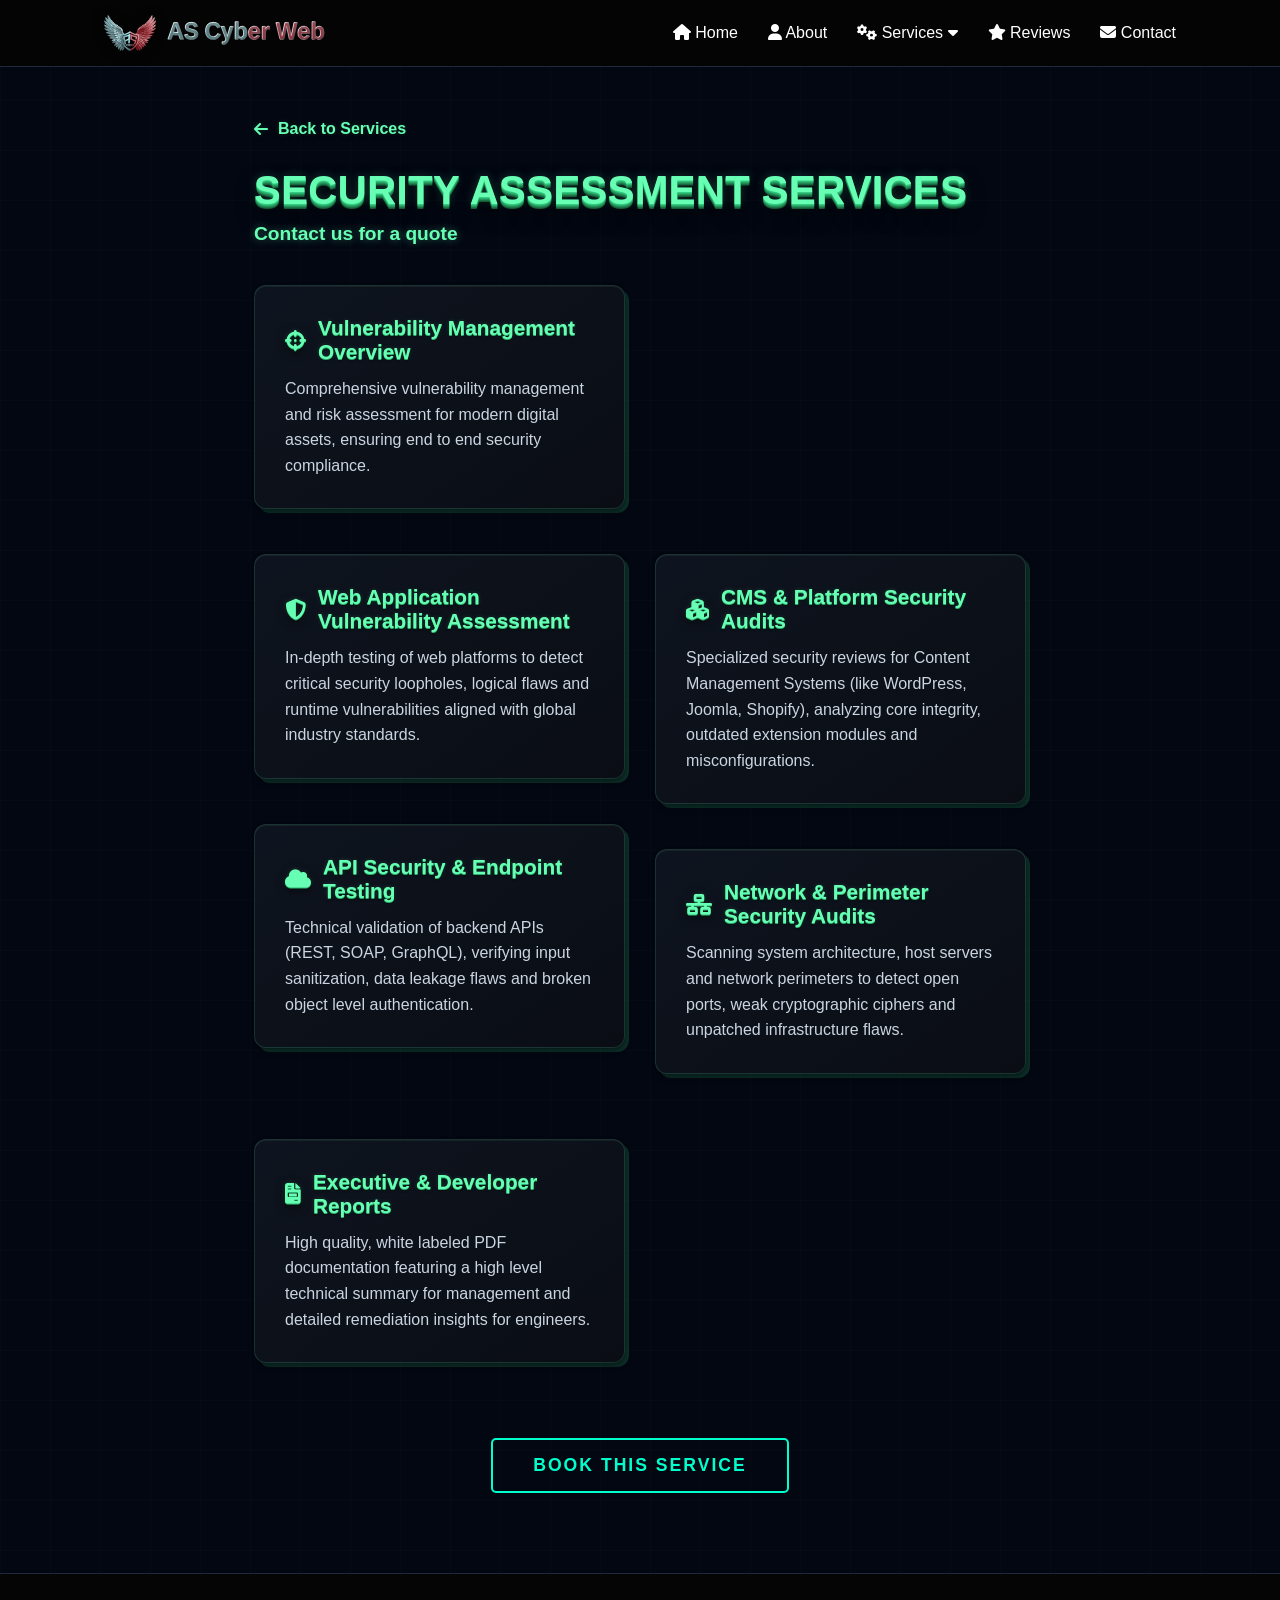
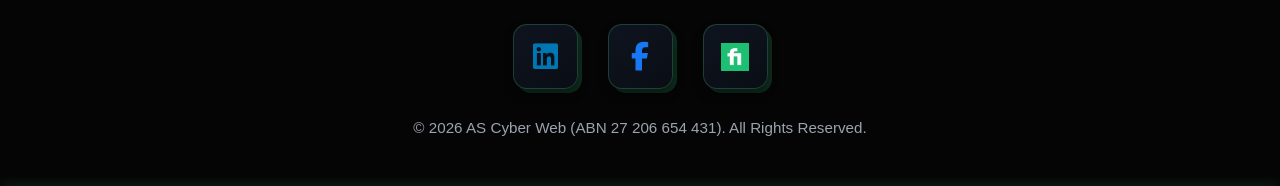
<file: vulnerability-assessment.html>
<!DOCTYPE html>
<html lang="en">
<head>
    <!-- Google tag (gtag.js) -->
<script async src="https://www.googletagmanager.com/gtag/js?id=G-REXDJPMYV1"></script>
<script>
  window.dataLayer = window.dataLayer || [];
  function gtag(){dataLayer.push(arguments);}
  gtag('js', new Date());

  gtag('config', 'G-REXDJPMYV1');
</script>
    <meta charset="UTF-8">
    <meta name="viewport" content="width=device-width, initial-scale=1.0">
    <title>Security Assessment Services - AS Cyber Web</title>
    <link rel="stylesheet" href="style.css">
    <link rel="stylesheet" href="https://cdnjs.cloudflare.com/ajax/libs/font-awesome/6.4.0/css/all.min.css">
    <style>
        body {
            background-color: #030712;
            color: #e5e7eb;
            margin: 0;
            padding: 0;
            position: relative;
            min-height: 100vh;
            overflow-x: hidden;
            font-family: sans-serif;

            background-image: 
                linear-gradient(rgba(102, 255, 179, 0.015) 1px, transparent 1px),
                linear-gradient(90deg, rgba(102, 255, 179, 0.015) 1px, transparent 1px);
            background-size: 50px 50px;
        }

        .navbar {
            position: fixed !important;
            top: 0;
            left: 0;
            width: 100%;
            z-index: 99999 !important;
            overflow: visible !important;
        }

        .nav-container {
            overflow: visible !important;
        }

        .nav-links {
            overflow: visible !important;
            display: flex;
            align-items: center;
            list-style: none;
            margin: 0;
            padding: 0;
        }

        .dropdown {
            position: relative;
            display: inline-block;
            overflow: visible !important;
        }

        .dropdown-content {
            display: none;
            position: absolute;
            top: 100%;
            left: 0;
            background-color: #0d121a !important;
            min-width: 280px;
            box-shadow: 0px 10px 25px rgba(0, 0, 0, 0.7), 0 0 15px rgba(102, 255, 179, 0.15);
            z-index: 999999 !important;
            border: 1px solid rgba(102, 255, 179, 0.25);
            border-radius: 8px;
            padding: 8px 0;
            margin: 0;
            list-style: none;
        }

        .dropdown-content li {
            width: 100%;
        }

        .dropdown-content li a {
            color: #cbd5e1 !important;
            padding: 12px 20px;
            text-decoration: none;
            display: block;
            font-size: 0.95rem;
            transition: all 0.2s ease-in-out;
            text-align: left;
        }

        .dropdown-content li a:hover {
            background-color: rgba(102, 255, 179, 0.1) !important;
            color: #66ffb3 !important;
            padding-left: 25px;
        }

        .dropdown:hover .dropdown-content {
            display: block !important;
        }

        body::after {
            content: '';
            position: fixed;
            left: 0;
            width: 100%;
            height: 3px;
            background: linear-gradient(90deg, transparent, rgba(102, 255, 179, 0.4), transparent);
            box-shadow: 0 0 12px rgba(102, 255, 179, 0.3);
            z-index: 1;
            pointer-events: none;
            animation: pageLaserScan 8s ease-in-out infinite;
        }

        @keyframes pageLaserScan {
            0% { top: 0%; opacity: 0; }
            10% { opacity: 1; }
            90% { opacity: 1; }
            100% { top: 100%; opacity: 0; }
        }

        .details-container {
            max-width: 900px;
            margin: 40px auto 80px auto;
            padding: 0 5%;
            position: relative;
            z-index: 5;
        }

        .section-title {
            color: #66ffb3 !important;
            font-weight: 800;
            letter-spacing: 0.5px;
            text-shadow: 
                0 1px 0 #33cc80,
                0 2px 0 #2baf6d,
                0 3px 0 #24925a,
                0 4px 0 #1c7547,
                0 5px 0 #155935,
                0 6px 1px rgba(0,0,0,0.1),
                0 0 10px rgba(102, 255, 179, 0.25),
                0 10px 20px rgba(0,0,0,0.7);
        }

        .back-btn {
            display: inline-flex;
            align-items: center;
            gap: 10px;
            color: #66ffb3;
            text-decoration: none;
            font-weight: bold;
            margin-bottom: 30px;
            transition: all 0.3s ease;
            text-shadow: 0 2px 4px rgba(0,0,0,0.5), 0 0 5px rgba(102, 255, 179, 0.2);
        }
        .back-btn:hover {
            color: #99ffd6;
            text-shadow: 0 0 10px #99ffd6, 0 3px 0 #24925a;
            transform: translateY(-2px);
        }

        .feature-detail-card {
            background: linear-gradient(145deg, #0e141f, #0a0d14);
            border: 1px solid rgba(102, 255, 179, 0.15);
            padding: 30px;
            border-radius: 12px;
            margin-bottom: 25px;
            transition: all 0.4s cubic-bezier(0.165, 0.84, 0.44, 1);
            position: relative;
            box-shadow: 
                0 4px 6px rgba(0, 0, 0, 0.3),
                0 1px 3px rgba(0, 0, 0, 0.2),
                inset 0 1px 0 rgba(255, 255, 255, 0.05),
                4px 4px 0px rgba(51, 204, 128, 0.2);
        }

        .feature-detail-card:hover {
            border-color: rgba(102, 255, 179, 0.5);
            transform: translate(-4px, -4px);
            box-shadow: 
                8px 8px 0px rgba(102, 255, 179, 0.3),
                0 20px 30px rgba(0, 0, 0, 0.6), 
                0 0 15px rgba(102, 255, 179, 0.1);
        }

        .feature-detail-card h3 {
            color: #66ffb3;
            font-size: 1.3rem;
            margin-bottom: 12px;
            display: flex;
            align-items: center;
            gap: 12px;
            font-weight: 700;
            text-shadow: 
                0 1px 0 #2baf6d,
                0 2px 2px rgba(0, 0, 0, 0.6),
                0 0 4px rgba(102, 255, 179, 0.2);
        }

        .feature-detail-card p {
            color: #cbd5e1;
            line-height: 1.6;
            font-size: 1rem;
        }

        .feature-detail-card h3 i {
            filter: drop-shadow(0 2px 4px rgba(0, 0, 0, 0.5));
        }

        .main-footer {
            position: relative;
            z-index: 5;
        }
    </style>
</head>
<body>

    <nav class="navbar">
        <div class="nav-container">
            <a href="index.html" class="logo"><img src="image/logo.png" alt="" class="logo-img"><img src="image/wordmark.svg" alt="AS Cyber Web" class="logo-wordmark"></a>
            <button class="hamburger-btn" id="mobile-menu-btn" aria-label="Toggle navigation">
                <span></span>
                <span></span>
                <span></span>
            </button>
            <ul class="nav-links" id="nav-links-menu">
                <li><a href="index.html#home"><i class="fas fa-home"></i> Home</a></li>
                <li><a href="index.html#about"><i class="fas fa-user"></i> About</a></li>
                
                <li class="dropdown">
                    <a href="#" class="dropbtn"><i class="fas fa-cogs"></i> Services <i class="fas fa-caret-down"></i></a>
                    <ul class="dropdown-content">
                        <li><a href="web-development.html">Web Design & Development</a></li>
                        <li><a href="monitoring.html">Website Monitoring & Maintenance</a></li>
                        <li><a href="malware-removal.html">WordPress Malware Removal</a></li>
                        <li><a href="software-development.html">Software Development</a></li>
                        <li><a href="app-development.html">App Development</a></li>
                        <li><a href="python-automation.html">Python Automation & Database Solutions</a></li>
                        <li><a href="graphics-design.html">Graphics Design Services</a></li>
                        <li><a href="vulnerability-assessment.html">Security Assessment Services</a></li>
                        <li><a href="remote-support.html">On Demand Remote IT Support</a></li>
                    </ul>
                </li>
                
                <li><a href="index.html#reviews"><i class="fas fa-star"></i> Reviews</a></li>
                <li><a href="index.html#booking"><i class="fas fa-envelope"></i> Contact</a></li>
            </ul>
        </div>
    </nav>

    <div class="details-container" style="margin-top: 120px;">
        <a href="index.html#services" class="back-btn"><i class="fas fa-arrow-left"></i> Back to Services</a>
        
        <h2 class="section-title" style="text-align: left; margin-bottom: 10px;">Security Assessment Services</h2>
        <p style="color: #cbd5e1; font-size: 1.2rem; font-weight: bold; margin-bottom: 40px; text-shadow: 0 2px 4px rgba(0,0,0,0.5);">
            <span style="color: #66ffb3; text-shadow: 0 0 8px rgba(102, 255, 179, 0.4);">Contact us for a quote</span>
        </p>

        <div class="features-grid-layout" style="margin-bottom: 20px;">
            <div class="feature-column" style="width: 100%;">
                <div class="feature-detail-card">
                    <h3><i class="fas fa-crosshairs"></i> Vulnerability Management Overview</h3>
                    <p>Comprehensive vulnerability management and risk assessment for modern digital assets, ensuring end to end security compliance.</p>
                </div>
            </div>
        </div>

        <div class="features-grid-layout">
            <div class="feature-column">
                <div class="feature-detail-card">
                    <h3><i class="fas fa-shield-alt"></i> Web Application Vulnerability Assessment</h3>
                    <p>In-depth testing of web platforms to detect critical security loopholes, logical flaws and runtime vulnerabilities aligned with global industry standards.</p>
                </div>
                <div class="feature-detail-card">
                    <h3><i class="fas fa-cloud"></i> API Security & Endpoint Testing</h3>
                    <p>Technical validation of backend APIs (REST, SOAP, GraphQL), verifying input sanitization, data leakage flaws and broken object level authentication.</p>
                </div>
            </div>
            
            <div class="feature-column">
                <div class="feature-detail-card">
                    <h3><i class="fas fa-cubes"></i> CMS & Platform Security Audits</h3>
                    <p>Specialized security reviews for Content Management Systems (like WordPress, Joomla, Shopify), analyzing core integrity, outdated extension modules and misconfigurations.</p>
                </div>
                <div class="feature-detail-card">
                    <h3><i class="fas fa-network-wired"></i> Network & Perimeter Security Audits</h3>
                    <p>Scanning system architecture, host servers and network perimeters to detect open ports, weak cryptographic ciphers and unpatched infrastructure flaws.</p>
                </div>
            </div>
        </div>

        <div class="features-grid-layout" style="margin-top: 20px;">
            <div class="feature-column" style="width: 100%;">
                <div class="feature-detail-card">
                    <h3><i class="fas fa-file-invoice"></i> Executive & Developer Reports</h3>
                    <p>High quality, white labeled PDF documentation featuring a high level technical summary for management and detailed remediation insights for engineers.</p>
                </div>
            </div>
        </div>
        
        <div style="text-align: center; margin-top: 50px;">
            <a href="index.html#booking" class="cyber-btn">Book This Service</a>
        </div>
    </div>

    <footer class="main-footer" style="text-align: center; padding: 50px 20px; position: relative; z-index: 5;">
        <div class="footer-social-container">
        <a href="https://www.linkedin.com/in/ahnaf-shakil-coder/" target="_blank" class="social-3d-btn linkedin-btn" title="LinkedIn">
            <i class="fab fa-linkedin"></i>
        </a>
        <a href="https://www.facebook.com/profile.php?id=61594516762153" target="_blank" class="social-3d-btn facebook-btn" title="Facebook">
            <i class="fab fa-facebook-f"></i>
        </a>
        
        
        <a href="https://www.fiverr.com/s/Eg3Bpxq" target="_blank" class="social-3d-btn fiverr-btn" title="Fiverr">
            <img src="image/your-fiverr-image-name.png" alt="Fiverr" class="fiverr-3d-img">
        </a>
    </div>

    <p style="color: #9ca3af; font-size: 0.95rem; margin-top: 20px;">&copy; 2026 AS Cyber Web (ABN 27 206 654 431). All Rights Reserved.</p>
    </footer>

    <script>
        const menuBtn = document.getElementById('mobile-menu-btn');
        const navLinks = document.getElementById('nav-links-menu');

        if (menuBtn && navLinks) {
            menuBtn.addEventListener('click', () => {
                menuBtn.classList.toggle('active');
                navLinks.classList.toggle('active');
            });

            document.querySelectorAll('.dropdown').forEach((dropdown) => {
                const dropbtn = dropdown.querySelector('.dropbtn');

                if (dropbtn) {
                    dropbtn.addEventListener('click', (event) => {
                        event.preventDefault();
                        event.stopPropagation();

                        const isOpen = dropdown.classList.contains('active');
                        document.querySelectorAll('.dropdown').forEach((item) => item.classList.remove('active'));
                        if (!isOpen) {
                            dropdown.classList.add('active');
                        }
                    });
                }
            });

            document.addEventListener('click', (event) => {
                if (!navLinks.contains(event.target) && !menuBtn.contains(event.target)) {
                    menuBtn.classList.remove('active');
                    navLinks.classList.remove('active');
                    document.querySelectorAll('.dropdown').forEach((dropdown) => dropdown.classList.remove('active'));
                }
            });
        }
    </script>

</body>
</html>
</file>
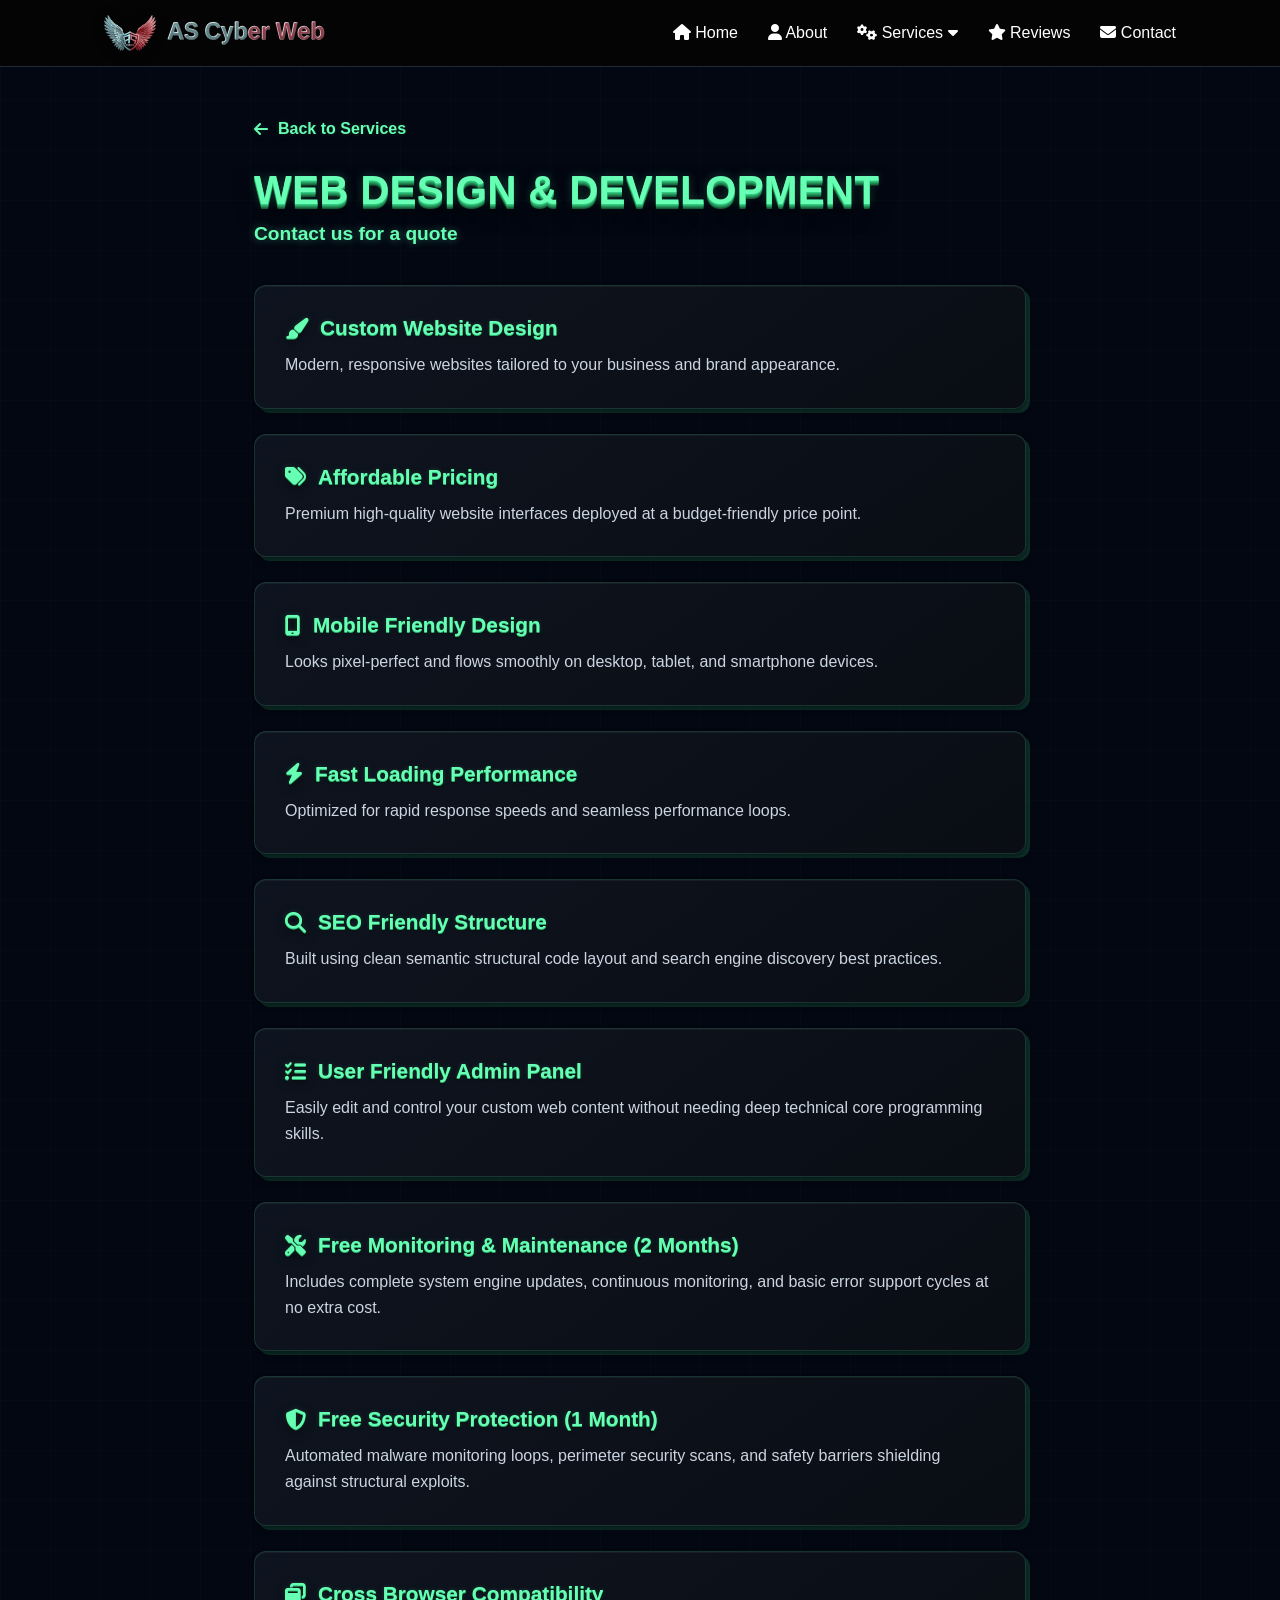
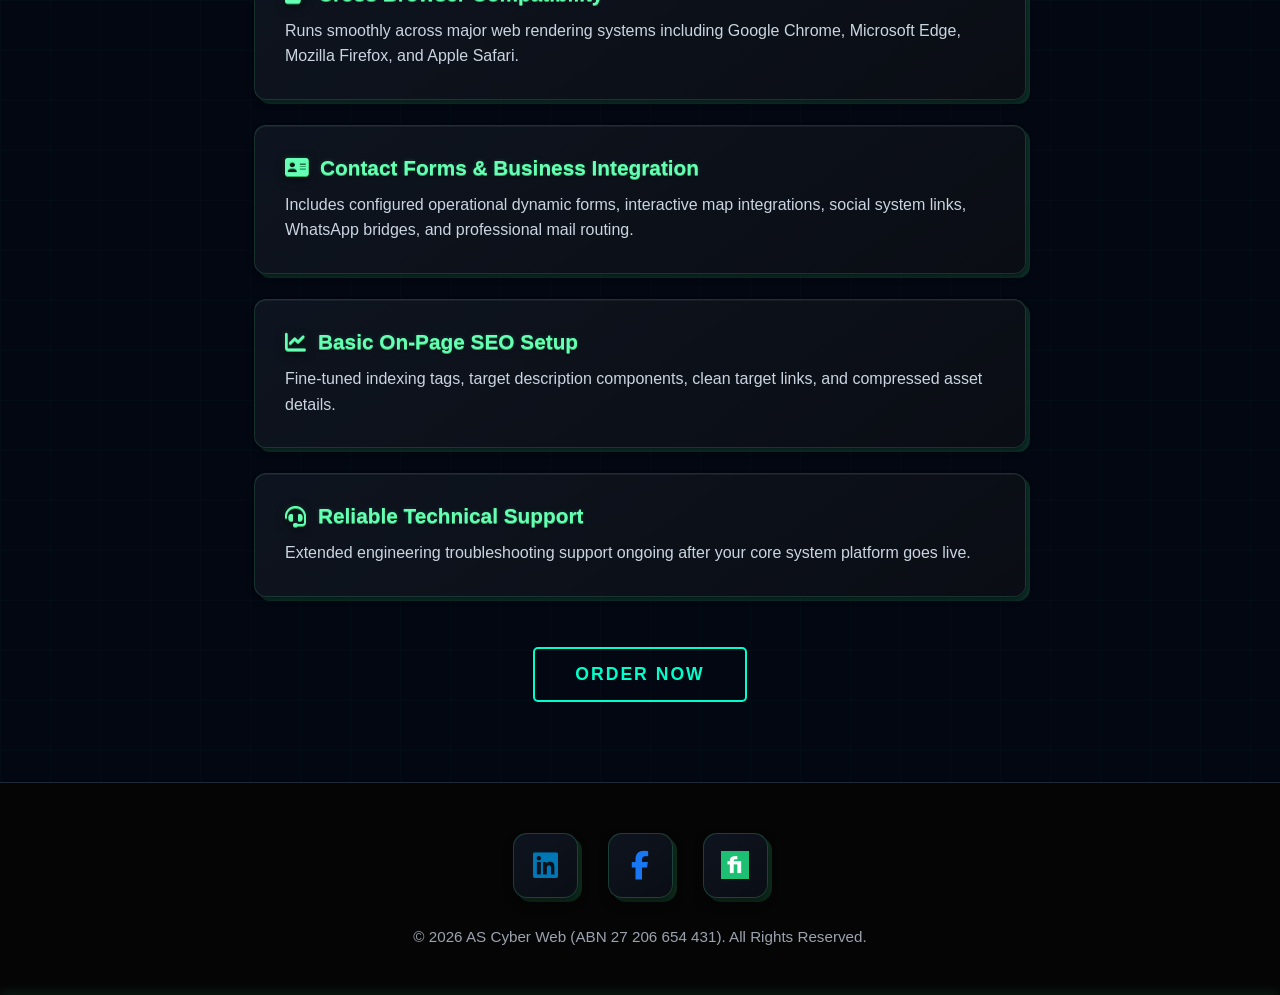
<file: web-development.html>
<!DOCTYPE html>
<html lang="en">
<head>
    <!-- Google tag (gtag.js) -->
<script async src="https://www.googletagmanager.com/gtag/js?id=G-REXDJPMYV1"></script>
<script>
  window.dataLayer = window.dataLayer || [];
  function gtag(){dataLayer.push(arguments);}
  gtag('js', new Date());

  gtag('config', 'G-REXDJPMYV1');
</script>
    <meta charset="UTF-8">
    <meta name="viewport" content="width=device-width, initial-scale=1.0">
    <title>Web Design & Development - AS Cyber Web</title>
    <link rel="stylesheet" href="style.css">
    <link rel="stylesheet" href="https://cdnjs.cloudflare.com/ajax/libs/font-awesome/6.4.0/css/all.min.css">
    <style>
        body {
            background-color: #030712;
            color: #e5e7eb;
            margin: 0;
            padding: 0;
            position: relative;
            min-height: 100vh;
            overflow-x: hidden;
            font-family: sans-serif;

            background-image: 
                linear-gradient(rgba(102, 255, 179, 0.015) 1px, transparent 1px),
                linear-gradient(90deg, rgba(102, 255, 179, 0.015) 1px, transparent 1px);
            background-size: 50px 50px;
        }

        .navbar {
            position: fixed !important;
            top: 0;
            left: 0;
            width: 100%;
            z-index: 99999 !important;
            overflow: visible !important;
        }

        .nav-container {
            overflow: visible !important;
        }

        .nav-links {
            overflow: visible !important;
            display: flex;
            align-items: center;
            list-style: none;
            margin: 0;
            padding: 0;
        }

        .dropdown {
            position: relative;
            display: inline-block;
            overflow: visible !important;
        }

        .dropdown-content {
            display: none;
            position: absolute;
            top: 100%;
            left: 0;
            background-color: #0d121a !important;
            min-width: 280px;
            box-shadow: 0px 10px 25px rgba(0, 0, 0, 0.7), 0 0 15px rgba(102, 255, 179, 0.15);
            z-index: 999999 !important;
            border: 1px solid rgba(102, 255, 179, 0.25);
            border-radius: 8px;
            padding: 8px 0;
            margin: 0;
            list-style: none;
        }

        .dropdown-content li {
            width: 100%;
        }

        .dropdown-content li a {
            color: #cbd5e1 !important;
            padding: 12px 20px;
            text-decoration: none;
            display: block;
            font-size: 0.95rem;
            transition: all 0.2s ease-in-out;
            text-align: left;
        }

        .dropdown-content li a:hover {
            background-color: rgba(102, 255, 179, 0.1) !important;
            color: #66ffb3 !important;
            padding-left: 25px;
        }

        .dropdown:hover .dropdown-content {
            display: block !important;
        }

        body::after {
            content: '';
            position: fixed;
            left: 0;
            width: 100%;
            height: 3px;
            background: linear-gradient(90deg, transparent, rgba(102, 255, 179, 0.4), transparent);
            box-shadow: 0 0 12px rgba(102, 255, 179, 0.3);
            z-index: 1;
            pointer-events: none;
            animation: pageLaserScan 8s ease-in-out infinite;
        }

        @keyframes pageLaserScan {
            0% { top: 0%; opacity: 0; }
            10% { opacity: 1; }
            90% { opacity: 1; }
            100% { top: 100%; opacity: 0; }
        }

        .details-container {
            max-width: 900px;
            margin: 40px auto 80px auto;
            padding: 0 5%;
            position: relative;
            z-index: 5;
        }

        .section-title {
            color: #66ffb3 !important;
            font-weight: 800;
            letter-spacing: 0.5px;
            text-shadow: 
                0 1px 0 #33cc80,
                0 2px 0 #2baf6d,
                0 3px 0 #24925a,
                0 4px 0 #1c7547,
                0 5px 0 #155935,
                0 6px 1px rgba(0,0,0,0.1),
                0 0 10px rgba(102, 255, 179, 0.25),
                0 10px 20px rgba(0,0,0,0.7);
        }

        .back-btn {
            display: inline-flex;
            align-items: center;
            gap: 10px;
            color: #66ffb3;
            text-decoration: none;
            font-weight: bold;
            margin-bottom: 30px;
            transition: all 0.3s ease;
            text-shadow: 0 2px 4px rgba(0,0,0,0.5), 0 0 5px rgba(102, 255, 179, 0.2);
        }
        .back-btn:hover {
            color: #99ffd6;
            text-shadow: 0 0 10px #99ffd6, 0 3px 0 #24925a;
            transform: translateY(-2px);
        }

        .feature-detail-card {
            background: linear-gradient(145deg, #0e141f, #0a0d14);
            border: 1px solid rgba(102, 255, 179, 0.15);
            padding: 30px;
            border-radius: 12px;
            margin-bottom: 25px;
            transition: all 0.4s cubic-bezier(0.165, 0.84, 0.44, 1);
            position: relative;
            box-shadow: 
                0 4px 6px rgba(0, 0, 0, 0.3),
                0 1px 3px rgba(0, 0, 0, 0.2),
                inset 0 1px 0 rgba(255, 255, 255, 0.05),
                4px 4px 0px rgba(51, 204, 128, 0.2);
        }

        .feature-detail-card:hover {
            border-color: rgba(102, 255, 179, 0.5);
            transform: translate(-4px, -4px);
            box-shadow: 
                8px 8px 0px rgba(102, 255, 179, 0.3),
                0 20px 30px rgba(0, 0, 0, 0.6), 
                0 0 15px rgba(102, 255, 179, 0.1);
        }

        .feature-detail-card h3 {
            color: #66ffb3;
            font-size: 1.3rem;
            margin-bottom: 12px;
            display: flex;
            align-items: center;
            gap: 12px;
            font-weight: 700;
            text-shadow: 
                0 1px 0 #2baf6d,
                0 2px 2px rgba(0, 0, 0, 0.6),
                0 0 4px rgba(102, 255, 179, 0.2);
        }

        .feature-detail-card p {
            color: #cbd5e1;
            line-height: 1.6;
            font-size: 1rem;
        }

        .feature-detail-card h3 i {
            filter: drop-shadow(0 2px 4px rgba(0, 0, 0, 0.5));
        }

        .main-footer {
            position: relative;
            z-index: 5;
        }
    </style>
</head>
<body>

    <nav class="navbar">
        <div class="nav-container">
            <a href="index.html" class="logo"><img src="image/logo.png" alt="" class="logo-img"><img src="image/wordmark.svg" alt="AS Cyber Web" class="logo-wordmark"></a>
            <button class="hamburger-btn" id="mobile-menu-btn" aria-label="Toggle navigation">
                <span></span>
                <span></span>
                <span></span>
            </button>
            <ul class="nav-links" id="nav-links-menu">
                <li><a href="index.html#home"><i class="fas fa-home"></i> Home</a></li>
                <li><a href="index.html#about"><i class="fas fa-user"></i> About</a></li>
                
                <li class="dropdown">
                    <a href="#" class="dropbtn"><i class="fas fa-cogs"></i> Services <i class="fas fa-caret-down"></i></a>
                    <ul class="dropdown-content">
                        <li><a href="web-development.html">Web Design & Development</a></li>
                        <li><a href="monitoring.html">Website Monitoring & Maintenance</a></li>
                        <li><a href="malware-removal.html">WordPress Malware Removal</a></li>
                        <li><a href="software-development.html">Software Development</a></li>
                        <li><a href="app-development.html">App Development</a></li>
                        <li><a href="python-automation.html">Python Automation & Database Solutions</a></li>
                        <li><a href="graphics-design.html">Graphics Design Services</a></li>
                        <li><a href="vulnerability-assessment.html">Security Assessment Services</a></li>
                        <li><a href="remote-support.html">On Demand Remote IT Support</a></li>
                    </ul>
                </li>
                
                <li><a href="index.html#reviews"><i class="fas fa-star"></i> Reviews</a></li>
                <li><a href="index.html#booking"><i class="fas fa-envelope"></i> Contact</a></li>
            </ul>
        </div>
    </nav>

   
    <div class="details-container" style="margin-top: 120px;">
        <a href="index.html#services" class="back-btn"><i class="fas fa-arrow-left"></i> Back to Services</a>
        
        <h1 class="section-title" style="text-align: left; margin-bottom: 10px;">Web Design & Development</h1>
        <p style="color: #cbd5e1; font-size: 1.2rem; font-weight: bold; margin-bottom: 40px; text-shadow: 0 2px 4px rgba(0,0,0,0.5);">
            <span style="color: #66ffb3; text-shadow: 0 0 8px rgba(102, 255, 179, 0.4);">Contact us for a quote</span>
        </p>

        <div class="feature-detail-card">
            <h3><i class="fas fa-paint-brush"></i> Custom Website Design</h3>
            <p>Modern, responsive websites tailored to your business and brand appearance.</p>
        </div>

        <div class="feature-detail-card">
            <h3><i class="fas fa-tags"></i> Affordable Pricing</h3>
            <p>Premium high-quality website interfaces deployed at a budget-friendly price point.</p>
        </div>

        <div class="feature-detail-card">
            <h3><i class="fas fa-mobile-alt"></i> Mobile Friendly Design</h3>
            <p>Looks pixel-perfect and flows smoothly on desktop, tablet, and smartphone devices.</p>
        </div>

        <div class="feature-detail-card">
            <h3><i class="fas fa-bolt"></i> Fast Loading Performance</h3>
            <p>Optimized for rapid response speeds and seamless performance loops.</p>
        </div>

        <div class="feature-detail-card">
            <h3><i class="fas fa-search"></i> SEO Friendly Structure</h3>
            <p>Built using clean semantic structural code layout and search engine discovery best practices.</p>
        </div>

        <div class="feature-detail-card">
            <h3><i class="fas fa-tasks"></i> User Friendly Admin Panel</h3>
            <p>Easily edit and control your custom web content without needing deep technical core programming skills.</p>
        </div>

        <div class="feature-detail-card">
            <h3><i class="fas fa-tools"></i> Free Monitoring & Maintenance (2 Months)</h3>
            <p>Includes complete system engine updates, continuous monitoring, and basic error support cycles at no extra cost.</p>
        </div>

        <div class="feature-detail-card">
            <h3><i class="fas fa-shield-alt"></i> Free Security Protection (1 Month)</h3>
            <p>Automated malware monitoring loops, perimeter security scans, and safety barriers shielding against structural exploits.</p>
        </div>

        <div class="feature-detail-card">
            <h3><i class="fas fa-window-restore"></i> Cross Browser Compatibility</h3>
            <p>Runs smoothly across major web rendering systems including Google Chrome, Microsoft Edge, Mozilla Firefox, and Apple Safari.</p>
        </div>

        <div class="feature-detail-card">
            <h3><i class="fas fa-address-card"></i> Contact Forms & Business Integration</h3>
            <p>Includes configured operational dynamic forms, interactive map integrations, social system links, WhatsApp bridges, and professional mail routing.</p>
        </div>

        <div class="feature-detail-card">
            <h3><i class="fas fa-chart-line"></i> Basic On-Page SEO Setup</h3>
            <p>Fine-tuned indexing tags, target description components, clean target links, and compressed asset details.</p>
        </div>

        <div class="feature-detail-card">
            <h3><i class="fas fa-headset"></i> Reliable Technical Support</h3>
            <p>Extended engineering troubleshooting support ongoing after your core system platform goes live.</p>
        </div>

        <div style="text-align: center; margin-top: 50px;">
            <a href="index.html#booking" class="cyber-btn">Order Now</a>
        </div>
    </div>

    <footer class="main-footer" style="text-align: center; padding: 50px 20px; position: relative; z-index: 5;">
        <div class="footer-social-container">
        <a href="https://www.linkedin.com/in/ahnaf-shakil-coder/" target="_blank" class="social-3d-btn linkedin-btn" title="LinkedIn">
            <i class="fab fa-linkedin"></i>
        </a>
        <a href="https://www.facebook.com/profile.php?id=61594516762153" target="_blank" class="social-3d-btn facebook-btn" title="Facebook">
            <i class="fab fa-facebook-f"></i>
        </a>
        
        
        <a href="https://www.fiverr.com/s/Eg3Bpxq" target="_blank" class="social-3d-btn fiverr-btn" title="Fiverr">
            <img src="image/your-fiverr-image-name.png" alt="Fiverr" class="fiverr-3d-img">
        </a>
    </div>

    <p style="color: #9ca3af; font-size: 0.95rem; margin-top: 20px;">&copy; 2026 AS Cyber Web (ABN 27 206 654 431). All Rights Reserved.</p>
    </footer>

    <script>
        const menuBtn = document.getElementById('mobile-menu-btn');
        const navLinks = document.getElementById('nav-links-menu');

        if (menuBtn && navLinks) {
            menuBtn.addEventListener('click', () => {
                menuBtn.classList.toggle('active');
                navLinks.classList.toggle('active');
            });

            document.querySelectorAll('.dropdown').forEach((dropdown) => {
                const dropbtn = dropdown.querySelector('.dropbtn');

                if (dropbtn) {
                    dropbtn.addEventListener('click', (event) => {
                        event.preventDefault();
                        event.stopPropagation();

                        const isOpen = dropdown.classList.contains('active');
                        document.querySelectorAll('.dropdown').forEach((item) => item.classList.remove('active'));
                        if (!isOpen) {
                            dropdown.classList.add('active');
                        }
                    });
                }
            });

            document.addEventListener('click', (event) => {
                if (!navLinks.contains(event.target) && !menuBtn.contains(event.target)) {
                    menuBtn.classList.remove('active');
                    navLinks.classList.remove('active');
                    document.querySelectorAll('.dropdown').forEach((dropdown) => dropdown.classList.remove('active'));
                }
            });
        }
    </script>

</body>
</html>
</file>
<file: style.css>
* {
    margin: 0;
    padding: 0;
    box-sizing: border-box;
    font-family: 'Segoe UI', Tahoma, Geneva, Verdana, sans-serif;
    scroll-behavior: smooth;
}

body {
    background-color: #050505;
    color: #ffffff;
    padding-top: 70px;
    overflow-x: hidden;
}

.section-title {
    text-align: center;
    font-size: 2.5rem;
    margin-bottom: 50px;
    letter-spacing: 2px;
    text-transform: uppercase;
    color: #ffffff;
    text-shadow: 0 0 10px rgba(0, 255, 170, 0.3);
}

.navbar {
    position: fixed;
    top: 0;
    left: 0;
    width: 100%;
    background-color: rgba(5, 5, 5, 0.95);
    border-bottom: 1px solid #1f2937;
    z-index: 1000;
    padding: 15px 0;
}

.nav-container {
    display: flex;
    justify-content: space-between;
    align-items: center;
    max-width: 1200px;
    margin: 0 auto;
    padding: 0 5%;
}

.logo {
    font-size: 1.6rem;
    font-weight: bold;
    color: #ffffff;
    text-decoration: none;
    letter-spacing: 1px;
}

.logo span {
    color: #00ffcc;
}

.logo {
    display: inline-flex;
    align-items: center;
    gap: 10px;
}

.logo-img {
    height: 36px;
    width: auto;
    display: block;
    filter: drop-shadow(0 2px 6px rgba(0, 0, 0, 0.6));
}

.logo-wordmark {
    height: 26px;
    width: auto;
    display: block;
}

@media (max-width: 768px) {
    .logo-img {
        height: 30px;
    }

    .logo-wordmark {
        height: 20px;
    }
}

.nav-links {
    display: flex;
    list-style: none;
    gap: 30px;
    align-items: center;
}

.hamburger-btn {
    display: none;
    flex-direction: column;
    justify-content: center;
    gap: 5px;
    width: 44px;
    height: 44px;
    border: 1px solid #1f2937;
    border-radius: 8px;
    background: transparent;
    cursor: pointer;
    padding: 0 10px;
}

.hamburger-btn span {
    display: block;
    width: 100%;
    height: 2px;
    background: #00ffcc;
    transition: all 0.3s ease;
}

.hamburger-btn.active span:nth-child(1) {
    transform: translateY(7px) rotate(45deg);
}

.hamburger-btn.active span:nth-child(2) {
    opacity: 0;
}

.hamburger-btn.active span:nth-child(3) {
    transform: translateY(-7px) rotate(-45deg);
}

.nav-links a {
    color: #ffffff;
    text-decoration: none;
    font-size: 1rem;
    font-weight: 500;
    transition: color 0.3s ease;
}

.nav-links a:hover {
    color: #00ffcc;
    text-shadow: 0 0 5px #00ffcc;
}

.dropdown {
    position: relative;
}

.dropdown-content {
    display: none;
    position: absolute;
    top: 100%;
    left: 0;
    background-color: #0d121a;
    min-width: 260px;
    box-shadow: 0px 8px 16px rgba(0,0,0,0.5);
    border: 1px solid #1f2937;
    border-radius: 4px;
    list-style: none;
    padding: 10px 0;
    z-index: 1001;
}

.dropdown-content li a {
    color: #ffffff;
    padding: 10px 20px;
    text-decoration: none;
    display: block;
    font-size: 0.9rem;
    transition: background 0.3s, color 0.3s;
}

.dropdown-content li a:hover {
    background-color: #1f2937;
    color: #00ffcc;
}

.dropdown:hover .dropdown-content {
    display: block;
}

.dropdown.active .dropdown-content {
    display: block !important;
}

.hero-section {
    position: relative;
    height: calc(100vh - 70px);
    width: 100%;
    background: url('https://upload.wikimedia.org/wikipedia/commons/1/18/Matrix_digital_rain_animated.gif') no-repeat center center/cover; 
    display: flex;
    justify-content: center;
    align-items: center;
    text-align: center;
}

.overlay {
    position: absolute;
    top: 0;
    left: 0;
    width: 100%;
    height: 100%;
    background: linear-gradient(135deg, rgba(5, 5, 5, 0.9), rgba(0, 20, 15, 0.85));
    z-index: 1;
}

.content {
    position: relative;
    z-index: 2;
    padding: 20px;
}

.content h1 {
    font-size: 4rem;
    margin-bottom: 15px;
    letter-spacing: 3px;
    text-shadow: 0 0 15px #00ffcc;
}

.content p {
    font-size: 1.4rem;
    margin-bottom: 35px;
    color: #00ffcc; 
    font-weight: 500;
}

.cyber-btn {
    display: inline-block;
    padding: 15px 40px;
    font-size: 1.1rem;
    font-weight: bold;
    color: #00ffcc;
    background: transparent;
    border: 2px solid #00ffcc;
    border-radius: 5px;
    cursor: pointer;
    text-transform: uppercase;
    text-decoration: none;
    transition: all 0.3s ease-in-out;
    letter-spacing: 2px;
}

.cyber-btn:hover {
    color: #000;
    background-color: #00ffcc;
    box-shadow: 0 0 15px #00ffcc, 0 0 35px #00ffcc, 0 0 65px #00ffcc;
    transform: translateY(-4px); 
}

.hero-buttons {
    display: flex;
    flex-wrap: wrap;
    justify-content: center;
    gap: 20px;
}

.cyber-btn-solid {
    color: #000;
    background-color: #00ffcc;
}

.services-section {
    padding: 100px 5%;
    background-color: #080c10;
}

.services-grid {
    display: grid;
    grid-template-columns: repeat(2, 1fr);
    gap: 40px;
    max-width: 1200px; 
    margin: 0 auto;
    align-items: start; 
}

.service-card {
    background: #0d121a;
    border: 1px solid #1f2937;
    padding: 35px 25px;
    border-radius: 8px;
    text-align: center;
    cursor: pointer;
    transition: all 0.3s ease-in-out;
    display: flex;
    flex-direction: column;
}

.service-card:hover {
    border-color: #00ffcc;
    transform: translateY(-5px);
    box-shadow: 0 5px 20px rgba(0, 255, 204, 0.15);
}

.icon-box {
    font-size: 2.5rem;
    color: #00ffcc;
    margin-bottom: 20px;
}

.service-card h3 {
    font-size: 1.4rem;
    margin-bottom: 15px;
    color: #ffffff;
}

.service-price {
    color: #00ffcc; 
    font-size: 1.25rem;
    font-weight: bold;
    letter-spacing: 1px;
    text-transform: uppercase;
    margin-bottom: 25px;
    text-shadow: 0 0 5px rgba(0, 255, 204, 0.25);
}

.service-features {
    list-style: none;
    padding: 0;
    margin: 0;
    text-align: left; 
    border-top: 1px solid #1f2937;
    padding-top: 25px;
    
    display: grid;
    grid-template-columns: repeat(2, 1fr); 
    gap: 12px 20px;
}

.service-features li {
    font-size: 0.9rem;
    color: #d1d5db;
    margin-bottom: 0; 
    display: flex;
    align-items: center;
    gap: 10px;
}

.service-features li i {
    color: #00ffcc; 
    font-size: 0.95rem;
    flex-shrink: 0; 
}

.booking-section {
    padding: 100px 5%;
    background-color: #050505;
}

.form-container {
    max-width: 600px;
    margin: 0 auto;
    background: #0d121a;
    padding: 40px;
    border-radius: 10px;
    border: 1px solid #1f2937;
}

.form-group {
    margin-bottom: 25px;
}

.form-group label {
    display: block;
    margin-bottom: 8px;
    color: #00ffcc;
    font-weight: 600;
    font-size: 0.95rem;
    letter-spacing: 1px;
}

.form-group input, 
.form-group textarea {
    width: 100%;
    padding: 12px 15px;
    background: #050505;
    border: 1px solid #1f2937;
    border-radius: 5px;
    color: #fff;
    font-size: 1rem;
    transition: border-color 0.3s ease;
}

.form-group input:focus, 
.form-group textarea:focus {
    outline: none;
    border-color: #00ffcc;
}

.form-btn {
    width: 100%;
    padding: 12px;
    background: transparent;
}

.main-footer {
    text-align: center;
    padding: 30px;
    background-color: #050505;
    border-top: 1px solid #1f2937;
    color: #6b7280;
    font-size: 0.9rem;
}

.details-container {
    max-width: 1000px;
    margin: 40px auto 80px auto;
    padding: 0 5%;
}

.features-grid-layout {
    display: flex;
    flex-direction: column;
    gap: 20px;
    margin-bottom: 40px;
}

@media (min-width: 769px) {
    .features-grid-layout {
        display: grid;
        grid-template-columns: repeat(2, 1fr);
        gap: 30px;
    }
}

.feature-column {
    display: flex;
    flex-direction: column;
    gap: 20px;
}

.back-btn {
    display: inline-flex;
    align-items: center;
    gap: 10px;
    color: #00ffcc;
    text-decoration: none;
    font-weight: bold;
    margin-bottom: 30px;
    transition: all 0.3s ease;
}

.back-btn:hover {
    text-shadow: 0 0 8px #00ffcc;
    transform: translateX(-5px);
}

.feature-detail-card {
    background: #0d121a;
    border: 1px solid #1f2937;
    padding: 25px;
    border-radius: 8px;
    transition: all 0.3s ease;
}

.feature-detail-card:hover {
    border-color: #00ffcc;
    box-shadow: 0 5px 15px rgba(0, 255, 204, 0.1);
}

.feature-detail-card h3 {
    color: #00ffcc;
    font-size: 1.2rem;
    margin-bottom: 10px;
    display: flex;
    align-items: center;
    gap: 12px;
}

.feature-detail-card p {
    color: #d1d5db;
    line-height: 1.6;
    font-size: 0.95rem;
}

@media (max-width: 900px) {
    .services-grid {
        grid-template-columns: 1fr;
        max-width: 600px;
        gap: 30px;
    }
}

@media (max-width: 768px) {
    .nav-container {
        position: relative;
        padding: 0 20px;
    }

    .hamburger-btn {
        display: flex;
    }

    .nav-links {
        position: absolute;
        top: calc(100% + 12px);
        right: 20px;
        left: 20px;
        flex-direction: column;
        align-items: stretch;
        gap: 8px;
        display: none;
        background: rgba(5, 5, 5, 0.98);
        border: 1px solid #1f2937;
        border-radius: 8px;
        padding: 12px;
        z-index: 1002;
    }

    .nav-links.active {
        display: flex;
    }

    .nav-links li,
    .nav-links > a {
        width: 100%;
    }

    .nav-links a {
        display: block;
        width: 100%;
        padding: 10px 12px;
    }

    .dropdown-content {
        position: static;
        display: none;
        width: 100%;
        min-width: auto;
        box-shadow: none;
        border: 0;
        background: transparent;
        padding: 6px 0 0 10px;
    }

    .dropdown.active .dropdown-content {
        display: block;
    }

    .dropdown:hover .dropdown-content {
        display: none;
    }

    .dropdown.active .dropdown-content {
        display: block !important;
    }

    .content h1 {
        font-size: 2.4rem;
        line-height: 1.2;
    }

    .content p {
        font-size: 1.1rem;
    }

    .section-title {
        font-size: 1.8rem;
        padding: 0 10px;
    }

    .form-container {
        padding: 25px;
    }

    .details-container {
        margin-top: 100px;
        padding: 0 20px;
    }

    .feature-detail-card {
        padding: 20px;
    }

    .back-btn {
        font-size: 0.95rem;
    }

    .about-text,
    .feature-detail-card p,
    .service-features li,
    .contact-card p,
    .contact-card p a {
        overflow-wrap: anywhere;
    }
}

@media (max-width: 480px) {
    .service-features {
        grid-template-columns: 1fr; 
    }

    .content {
        padding: 20px 15px;
    }

    .cyber-btn {
        width: 100%;
        text-align: center;
    }
}


.contact-info-container {
    display: grid;
    grid-template-columns: repeat(3, 1fr);
    gap: 25px;
    max-width: 900px;
    margin: 0 auto 50px auto;
}

.contact-card {
    background: #0d121a;
    border: 1px solid #1f2937;
    padding: 30px 20px;
    border-radius: 8px;
    text-align: center;
    transition: all 0.3s ease-in-out;
}

.contact-card:hover {
    border-color: #00ffcc;
    box-shadow: 0 5px 15px rgba(0, 255, 204, 0.15);
    transform: translateY(-3px);
}

.contact-card i {
    font-size: 2rem;
    color: #00ffcc;
    margin-bottom: 15px;
}

.contact-card h3 {
    font-size: 1.2rem;
    margin-bottom: 10px;
    color: #ffffff;
    letter-spacing: 0.5px;
}

.contact-card p, 
.contact-card p a {
    color: #d1d5db;
    font-size: 0.95rem;
    text-decoration: none;
    line-height: 1.5;
    transition: color 0.2s ease-in-out;
}

.contact-card p a:hover {
    color: #00ffcc;
}

@media (max-width: 768px) {
    .contact-info-container {
        grid-template-columns: 1fr;
        max-width: 500px;
        gap: 20px;
        margin-bottom: 40px;
    }
}

.about-section {
    padding: 100px 0;
    background-color: #030712;
    color: #f3f4f6;
    overflow: hidden;
}

.about-container {
    max-width: 1200px;
    margin: 0 auto;
    padding: 0 20px;
    display: flex;
    align-items: center;
    justify-content: space-between;
    gap: 60px;
}

.about-content {
    flex: 1;
}

.about-title {
    font-size: 2.5rem;
    color: #00f2fe;
    margin-bottom: 10px;
    font-weight: 700;
}

.title-underline {
    width: 60px;
    height: 4px;
    background: linear-gradient(90deg, #00f2fe, #4facfe);
    margin-bottom: 30px;
    border-radius: 2px;
}

.about-text {
    font-size: 1.1rem;
    line-height: 1.8;
    color: #9ca3af;
    margin-bottom: 20px;
    text-align: justify;
}

.about-image-wrapper {
    flex: 1;
    display: flex;
    justify-content: center;
    position: relative;
}

.about-img {
    max-width: 400px;
    width: 100%;
    height: auto;
    object-fit: cover;
    position: relative;
    z-index: 2;
    filter: drop-shadow(0px 10px 25px rgba(0, 0, 0, 0.6));
}

.image-glow-effect {
    position: absolute;
    width: 380px;
    height: 380px;
    background: radial-gradient(circle, rgba(0, 242, 254, 0.12) 0%, rgba(0, 0, 0, 0) 70%);
    top: 50%;
    left: 50%;
    transform: translate(-50%, -50%);
    z-index: 1;
    pointer-events: none;
}

.about-buttons {
    display: flex;
    gap: 20px;
    margin-top: 30px;
}

.btn-primary {
    background: linear-gradient(90deg, #00f2fe, #4facfe);
    color: #030712;
    padding: 12px 28px;
    border-radius: 5px;
    font-weight: 600;
    text-decoration: none;
    transition: all 0.3s ease;
    box-shadow: 0 4px 15px rgba(0, 242, 254, 0.3);
}

.btn-primary:hover {
    transform: translateY(-3px);
    box-shadow: 0 6px 20px rgba(0, 242, 254, 0.5);
}

.btn-secondary {
    border: 2px solid #4facfe;
    color: #4facfe;
    padding: 10px 26px;
    border-radius: 5px;
    font-weight: 600;
    text-decoration: none;
    transition: all 0.3s ease;
}

.btn-secondary:hover {
    background: rgba(79, 172, 254, 0.1);
    transform: translateY(-3px);
}

@media (max-width: 992px) {
    .about-container {
        flex-direction: column-reverse;
        text-align: center;
        gap: 40px;
    }
    
    .title-underline {
        margin: 0 auto 30px auto;
    }
    
    .about-buttons {
        justify-content: center;
    }
    
    .about-img {
        max-width: 280px;
    }
}

@media (max-width: 768px) {
    .about-img {
        max-width: 240px;
    }

    .image-glow-effect {
        width: 260px;
        height: 260px;
    }
}

.about-container {
    position: relative;
    z-index: 3;
}

.about-section {
    position: relative !important;
    overflow: hidden;
}

.about-section::before {
    content: '';
    position: absolute;
    top: 0;
    left: 0;
    width: 100%;
    height: 100%;
    z-index: 1;
    pointer-events: none;
    opacity: 0.20;
    
    background-image: 
        radial-gradient(circle at 20% 50%, #00f2fe 3px, transparent 4px),
        radial-gradient(circle at 40% 30%, #00f2fe 3px, transparent 4px),
        radial-gradient(circle at 60% 70%, #00f2fe 3px, transparent 4px),
        radial-gradient(circle at 80% 50%, #00f2fe 3px, transparent 4px);
    background-size: 200px 100%;
    background-repeat: repeat-x;
    
    animation: dnaWaveOne 8s linear infinite;
}

.about-section::after {
    content: '';
    position: absolute;
    top: 0;
    left: 0;
    width: 100%;
    height: 100%;
    z-index: 1;
    pointer-events: none;
    opacity: 0.1;
    
    background-image: 
        radial-gradient(circle at 20% 50%, #4facfe 3px, transparent 4px),
        radial-gradient(circle at 40% 70%, #4facfe 3px, transparent 4px),
        radial-gradient(circle at 60% 30%, #4facfe 3px, transparent 4px),
        radial-gradient(circle at 80% 50%, #4facfe 3px, transparent 4px);
    background-size: 200px 100%;
    background-repeat: repeat-x;
    
    animation: dnaWaveTwo 8s linear infinite;
}

@keyframes dnaWaveOne {
    0% {
        background-position-x: 0px;
        transform: scaleY(1);
    }
    50% {
        transform: scaleY(1.1);
    }
    100% {
        background-position-x: 200px;
        transform: scaleY(1);
    }
}

@keyframes dnaWaveTwo {
    0% {
        background-position-x: 200px;
        transform: scaleY(1.1);
    }
    50% {
        transform: scaleY(0.9);
    }
    100% {
        background-position-x: 0px;
        transform: scaleY(1.1);
    }
}

.navbar {
    position: fixed !important;
    top: 0;
    left: 0;
    width: 100%;
    z-index: 99999 !important;
    overflow: visible !important;
}

.nav-container,
.nav-links {
    overflow: visible !important;
}

.dropdown {
    position: relative;
    display: inline-block;
    overflow: visible !important;
}

.dropdown-content {
    display: none;
    position: absolute;
    top: 100%;
    left: 0;
    background-color: #0d121a !important;
    min-width: 280px;
    box-shadow: 0px 10px 25px rgba(0, 0, 0, 0.7), 0 0 15px rgba(102, 255, 179, 0.15);
    z-index: 999999 !important;
    border: 1px solid rgba(102, 255, 179, 0.25) !important;
    border-radius: 8px;
    padding: 8px 0;
    margin: 0;
    list-style: none;
}

.dropdown-content li {
    width: 100%;
}

.dropdown-content li a {
    color: #cbd5e1 !important;
    padding: 12px 20px !important;
    text-decoration: none;
    display: block;
    font-size: 0.95rem;
    transition: all 0.2s ease-in-out;
    text-align: left;
}

.dropdown-content li a:hover {
    background-color: rgba(102, 255, 179, 0.1) !important;
    color: #66ffb3 !important;
    padding-left: 25px !important;
}

.dropdown:hover .dropdown-content {
    display: block !important;
}

#services .section-title,
.services .section-title {
    color: #66ffb3 !important;
    font-weight: 800;
    letter-spacing: 0.5px;
    text-shadow: 
        0 1px 0 #33cc80,
        0 2px 0 #2baf6d,
        0 3px 0 #24925a,
        0 4px 0 #1c7547,
        0 5px 0 #155935,
        0 6px 1px rgba(0,0,0,0.1),
        0 0 10px rgba(102, 255, 179, 0.25),
        0 10px 20px rgba(0,0,0,0.7) !important;
}


.service-card, .services .card, .services .box {
    background: linear-gradient(145deg, #0e141f, #0a0d14) !important;
    border: 1px solid rgba(102, 255, 179, 0.15) !important;
    border-radius: 12px !important;
    transition: all 0.4s cubic-bezier(0.165, 0.84, 0.44, 1) !important;
    position: relative;
    box-shadow: 
        0 4px 6px rgba(0, 0, 0, 0.3),
        0 1px 3px rgba(0, 0, 0, 0.2),
        inset 0 1px 0 rgba(255, 255, 255, 0.05),
        4px 4px 0px rgba(51, 204, 128, 0.2) !important;
}

.service-card:hover, .services .card:hover, .services .box:hover {
    border-color: rgba(102, 255, 179, 0.5) !important;
    transform: translate(-4px, -4px) !important;
    box-shadow: 
        8px 8px 0px rgba(102, 255, 179, 0.3),
        0 20px 30px rgba(0, 0, 0, 0.6), 
        0 0 15px rgba(102, 255, 179, 0.1) !important;
}

.service-card h3, .services .card h3, .services .box h3 {
    color: #66ffb3 !important;
    font-weight: 700 !important;
    text-shadow: 
        0 1px 0 #2baf6d,
        0 2px 2px rgba(0, 0, 0, 0.6),
        0 0 4px rgba(102, 255, 179, 0.2) !important;
}

.service-card i, .services .card i, .services .box i {
    color: #66ffb3 !important;
    filter: drop-shadow(0 2px 4px rgba(0, 0, 0, 0.5)) !important;
}

.service-card p, .services .card p, .services .box p {
    color: #cbd5e1 !important;
}

.service-card .btn, .services .card .btn, .services .box .btn {
    background: transparent !important;
    border: 1px solid #66ffb3 !important;
    color: #66ffb3 !important;
    transition: all 0.3s ease !important;
}

.service-card .btn:hover, .services .card .btn:hover, .services .box .btn:hover {
    background: #66ffb3 !important;
    color: #030712 !important;
    box-shadow: 0 0 15px #66ffb3 !important;
}
.footer-social-container {
    margin-bottom: 30px;
    display: flex;
    justify-content: center;
    gap: 30px;
}

.social-3d-btn {
    display: inline-flex;
    align-items: center;
    justify-content: center;
    width: 65px;
    height: 65px;
    background: linear-gradient(145deg, #0e141f, #0a0d14);
    border: 1px solid rgba(102, 255, 179, 0.2);
    border-radius: 14px;
    font-size: 1.8rem;
    text-decoration: none;
    transition: all 0.3s cubic-bezier(0.165, 0.84, 0.44, 1);
    box-shadow: 
        0 6px 10px rgba(0, 0, 0, 0.4),
        4px 4px 0px rgba(51, 204, 128, 0.2);
}

.social-3d-btn.linkedin-btn { color: #0077b5 !important; }
.social-3d-btn.facebook-btn { color: #1877f2 !important; }
.social-3d-btn.fiverr-btn { color: #1dbf73 !important; }

.social-3d-btn:hover {
    border-color: rgba(102, 255, 179, 0.6);
    transform: translate(-4px, -4px);
    box-shadow: 
        8px 8px 0px rgba(102, 255, 179, 0.4), 
        0 12px 24px rgba(0, 0, 0, 0.6),
        0 0 15px rgba(102, 255, 179, 0.2);
}


.social-3d-btn:hover i {
    filter: brightness(1.2);
}
.social-3d-btn {
    display: inline-flex !important;
    align-items: center !important;
    justify-content: center !important;
}
.social-3d-btn svg {
    display: block !important;
    margin: auto !important;
}
.fiverr-text-svg {
    width: 82% !important;
    height: auto !important;
    display: block !important;
    fill: #1dbf73 !important;
    transition: filter 0.3s ease;
}

.social-3d-btn:hover .fiverr-text-svg {
    filter: brightness(1.2);
}
.fiverr-3d-img {
    width: 28px !important;
    height: 28px !important;
    object-fit: contain !important;
    display: block !important;
    transition: filter 0.3s ease;
}

.social-3d-btn:hover .fiverr-3d-img {
    filter: brightness(1.2);
}
@media (max-width: 768px) {
    .footer-button { 
        width: 45px;
        height: 45px;
        font-size: 14px;
    }
    
    .main-container {
        flex-direction: column;
        padding: 15px;
    }
    
    h1 {
        font-size: 24px;
    }
}

@media (max-width: 768px) {
    header {
        flex-direction: column;
        align-items: center;
        text-align: center;
        padding: 10px 0;
    }

    .logo, header h1, header h2 { 
        font-size: 20px !important;
        margin-bottom: 8px;
    }

    header nav, .nav-links {
        display: flex;
        justify-content: center;
        gap: 15px;
        width: 100%;
    }

    .nav-links a {
        font-size: 13px;
    }
}
.hamburger-btn {
    display: none;
}

@media (max-width: 768px) {
    .nav-container {
        display: flex;
        justify-content: space-between;
        align-items: center;
        width: 100%;
        position: relative;
        padding: 10px 15px;
    }

    .logo {
        font-size: 20px;
        z-index: 101;
    }

    .hamburger-btn {
        display: flex;
        flex-direction: column;
        justify-content: space-between;
        width: 26px;
        height: 18px;
        background: none;
        border: none;
        cursor: pointer;
        padding: 0;
        z-index: 101;
    }

    .hamburger-btn span {
        display: block;
        height: 3px;
        width: 100%;
        background-color: #00ffcc;
        border-radius: 2px;
        transition: all 0.3s ease;
    }

    .nav-links {
        display: flex;
        flex-direction: column;
        position: absolute;
        top: 100%;
        left: 0;
        width: 100%;
        background-color: rgba(10, 15, 26, 0.98);
        border-top: 1px solid rgba(0, 255, 204, 0.2);
        padding: 15px 0;
        margin: 0;
        list-style: none;
        box-shadow: 0 10px 20px rgba(0, 0, 0, 0.8);
        z-index: 100;

        opacity: 0;
        visibility: hidden;
        transform: translateY(-20px);
        transition: opacity 0.4s ease, transform 0.4s ease, visibility 0.4s;
    }

    .nav-links.active {
        display: flex !important;
        opacity: 1 !important;
        visibility: visible !important;
        transform: translateY(0) !important;
    }


    .dropdown-content {
        position: static;
        width: 100%;
        background-color: rgba(20, 30, 50, 0.95) !important;
        max-height: 0;
        overflow: hidden;
        transition: max-height 0.3s ease-out;
        padding-left: 15px;
        display: none;
    }

    .dropdown.active .dropdown-content {
        display: block !important;
        max-height: 500px;
    }
}
</file>
